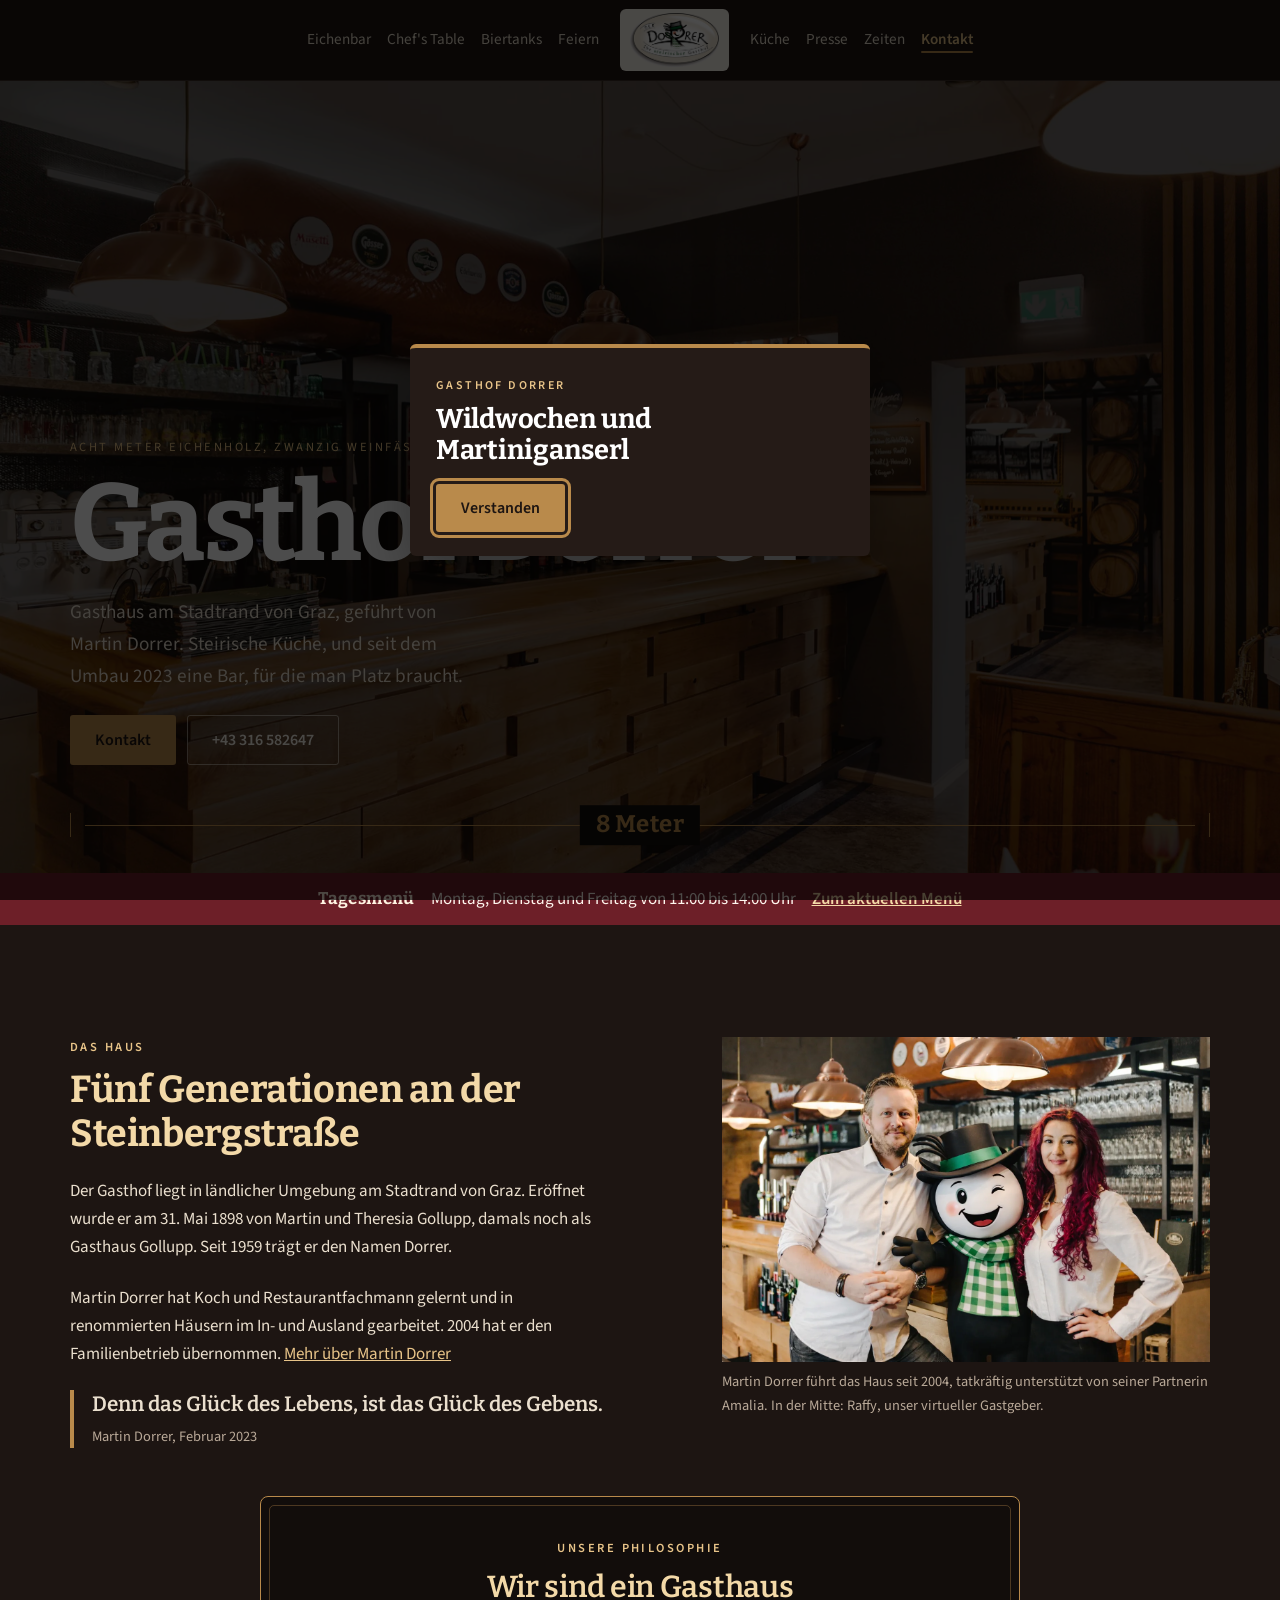
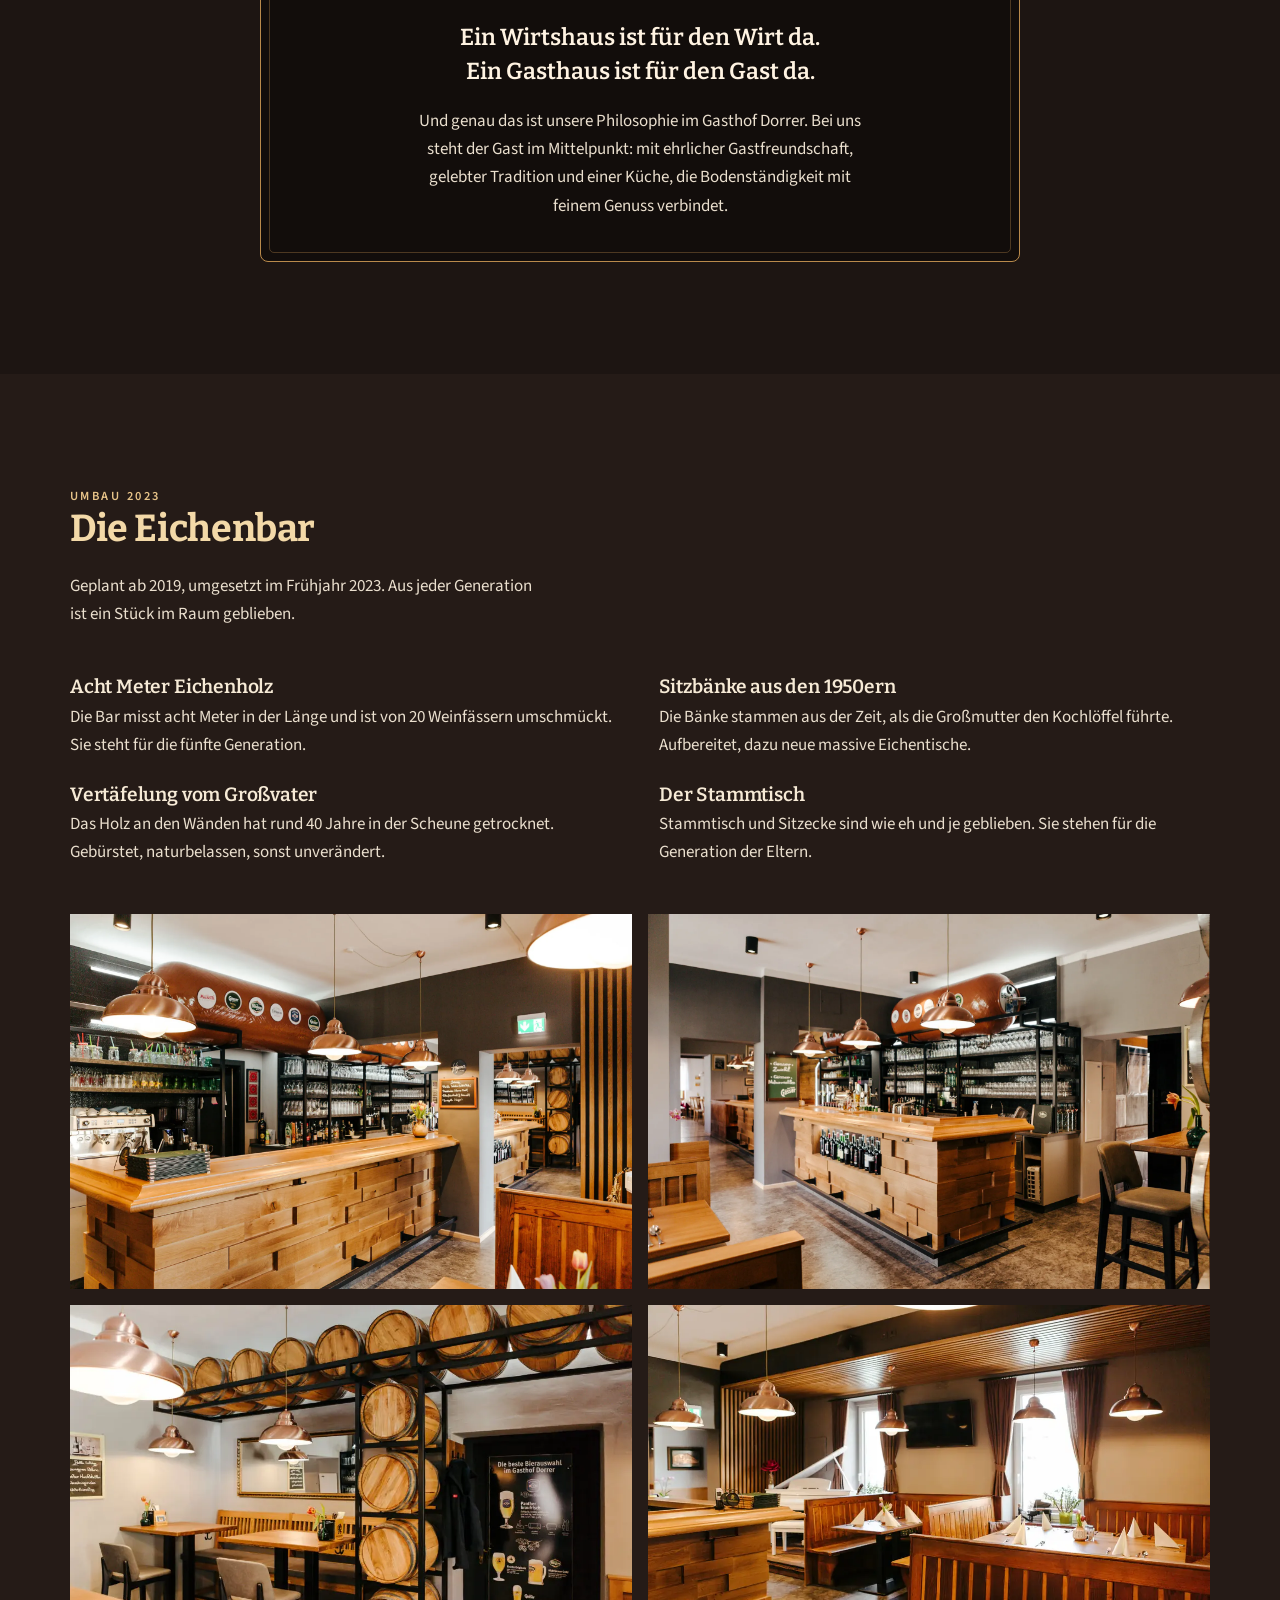
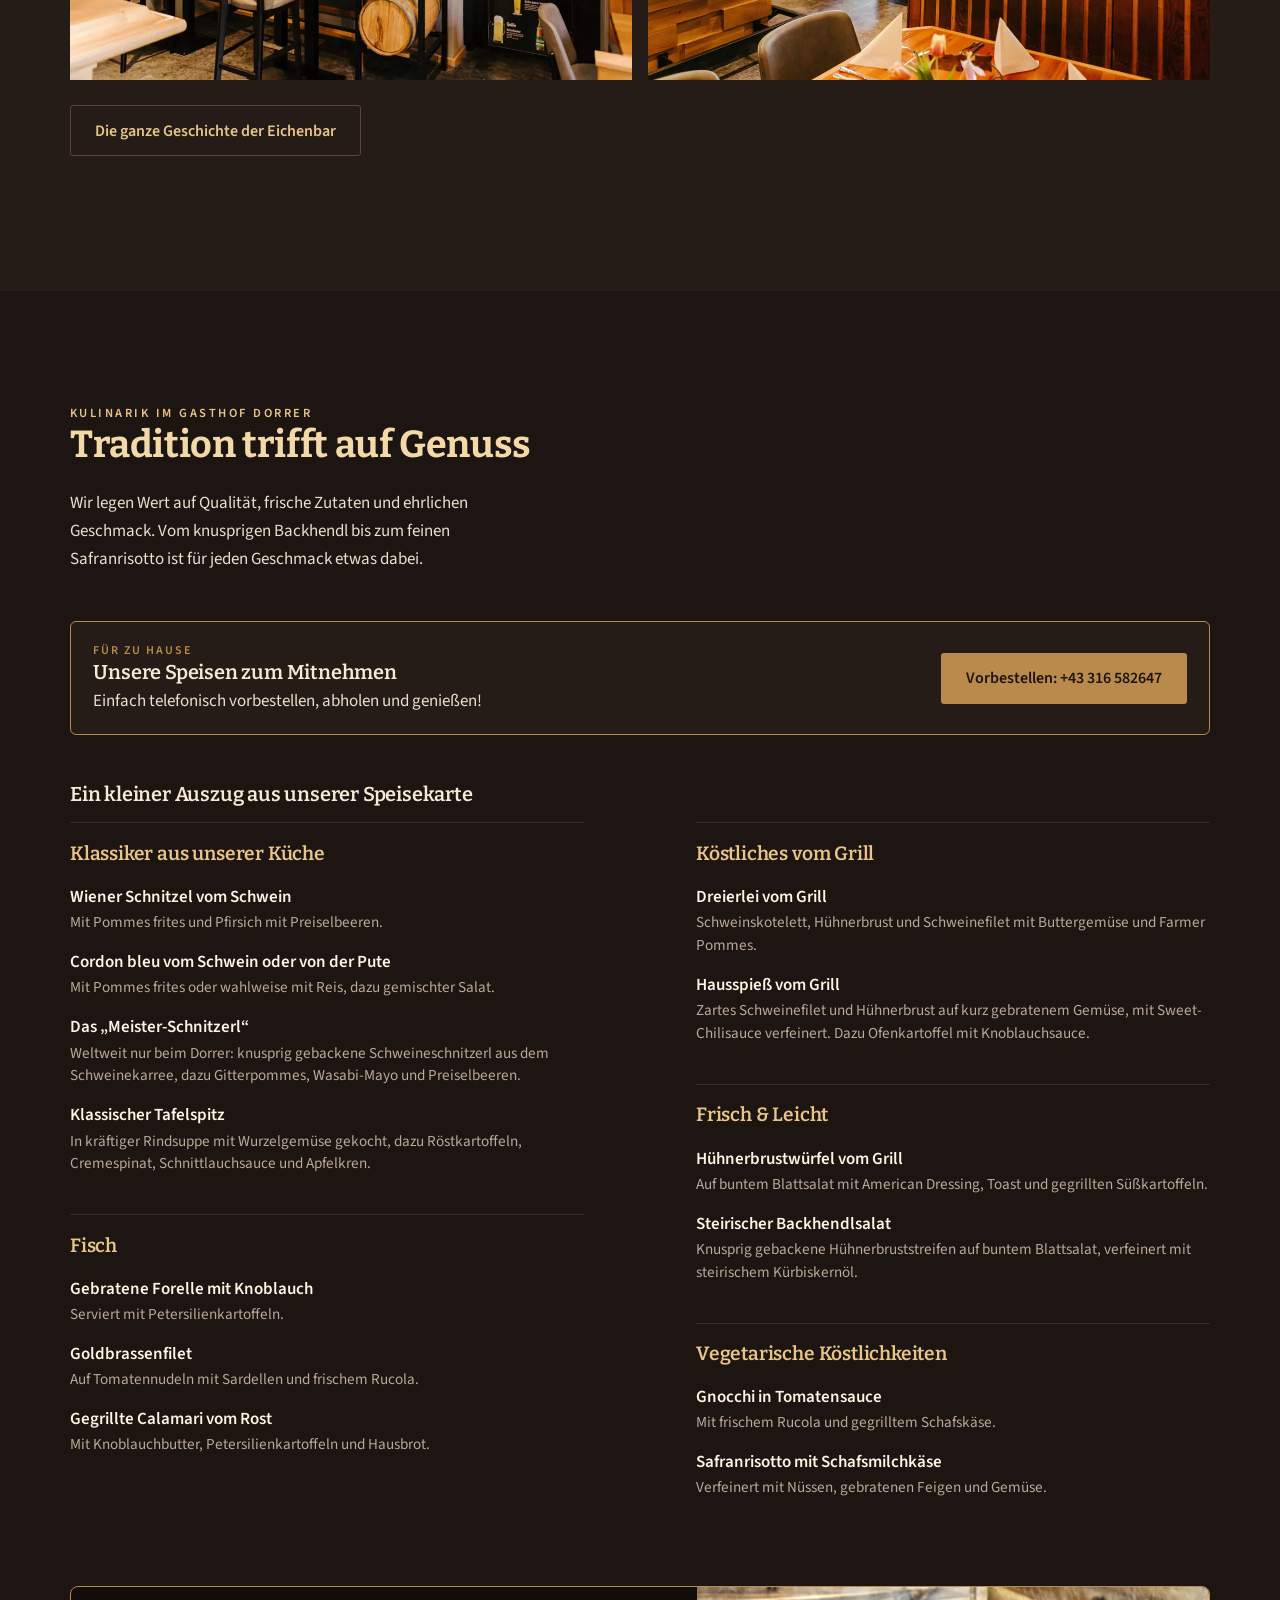
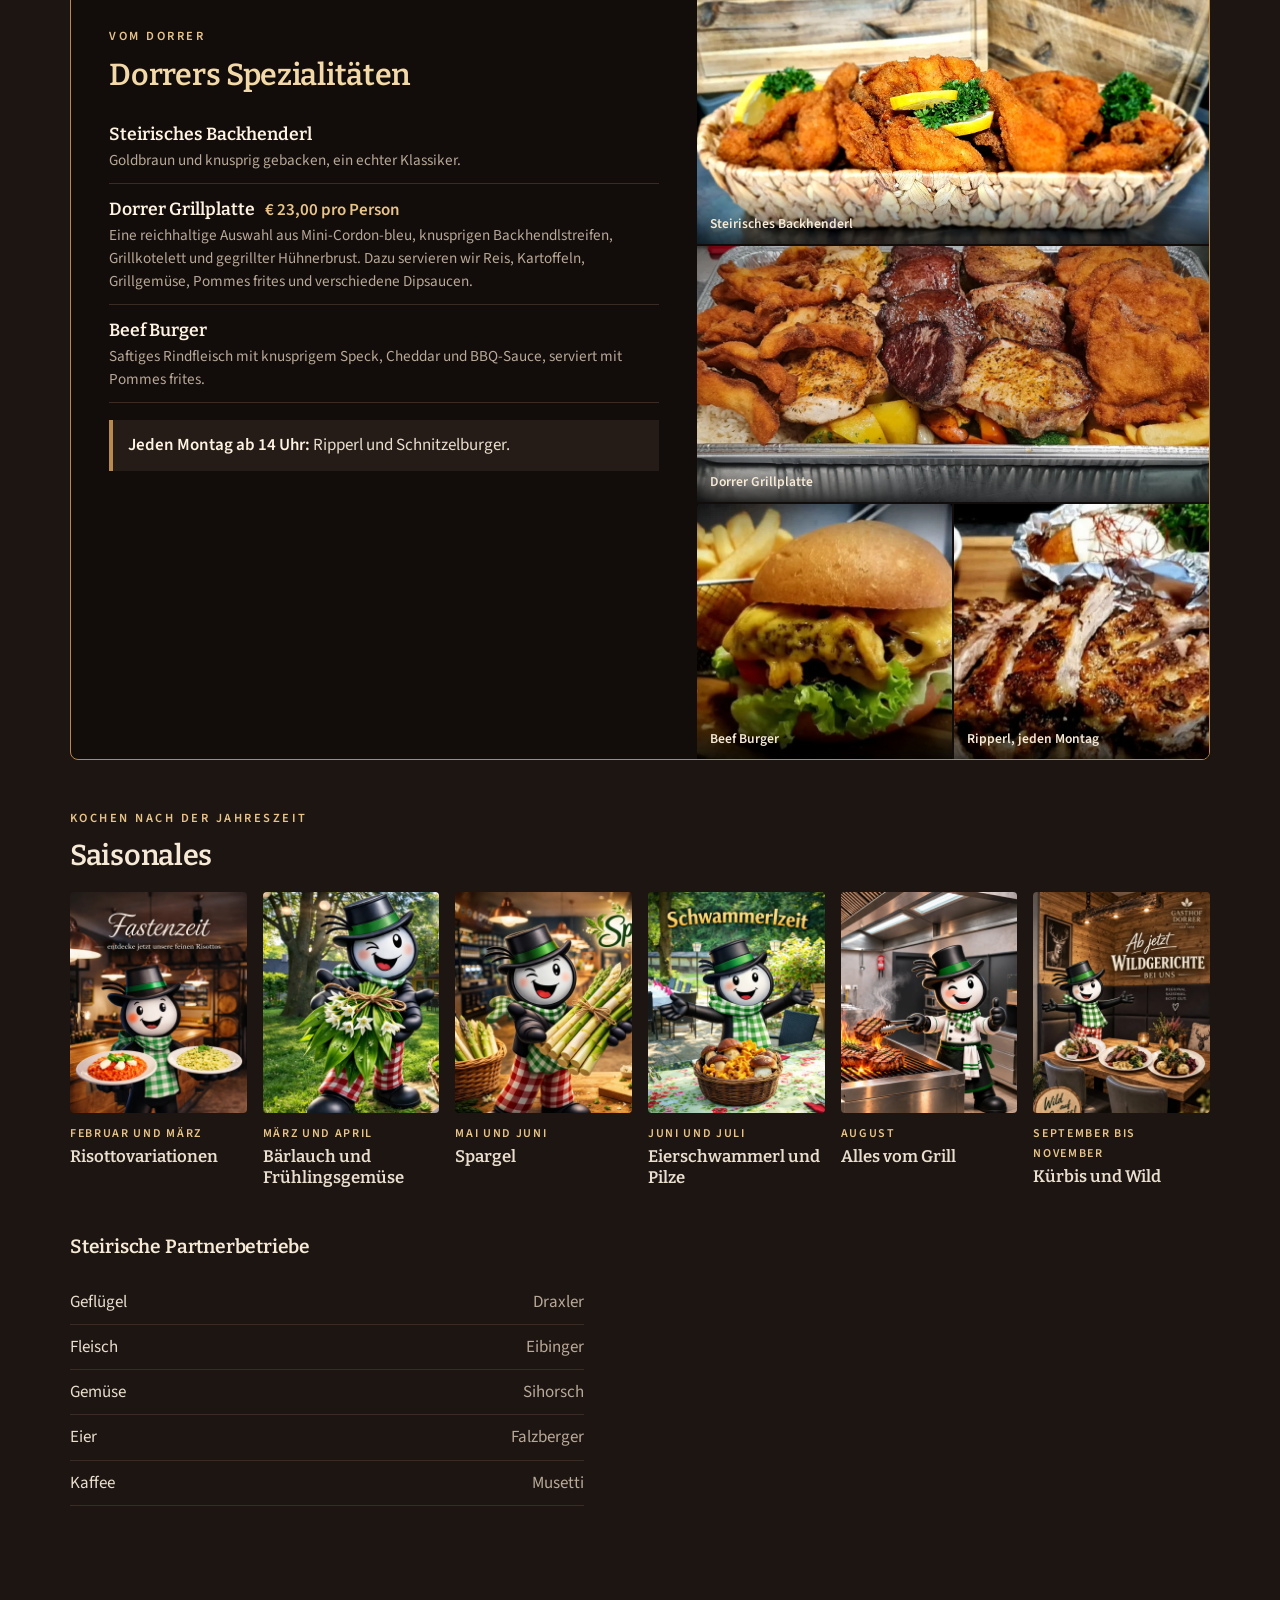
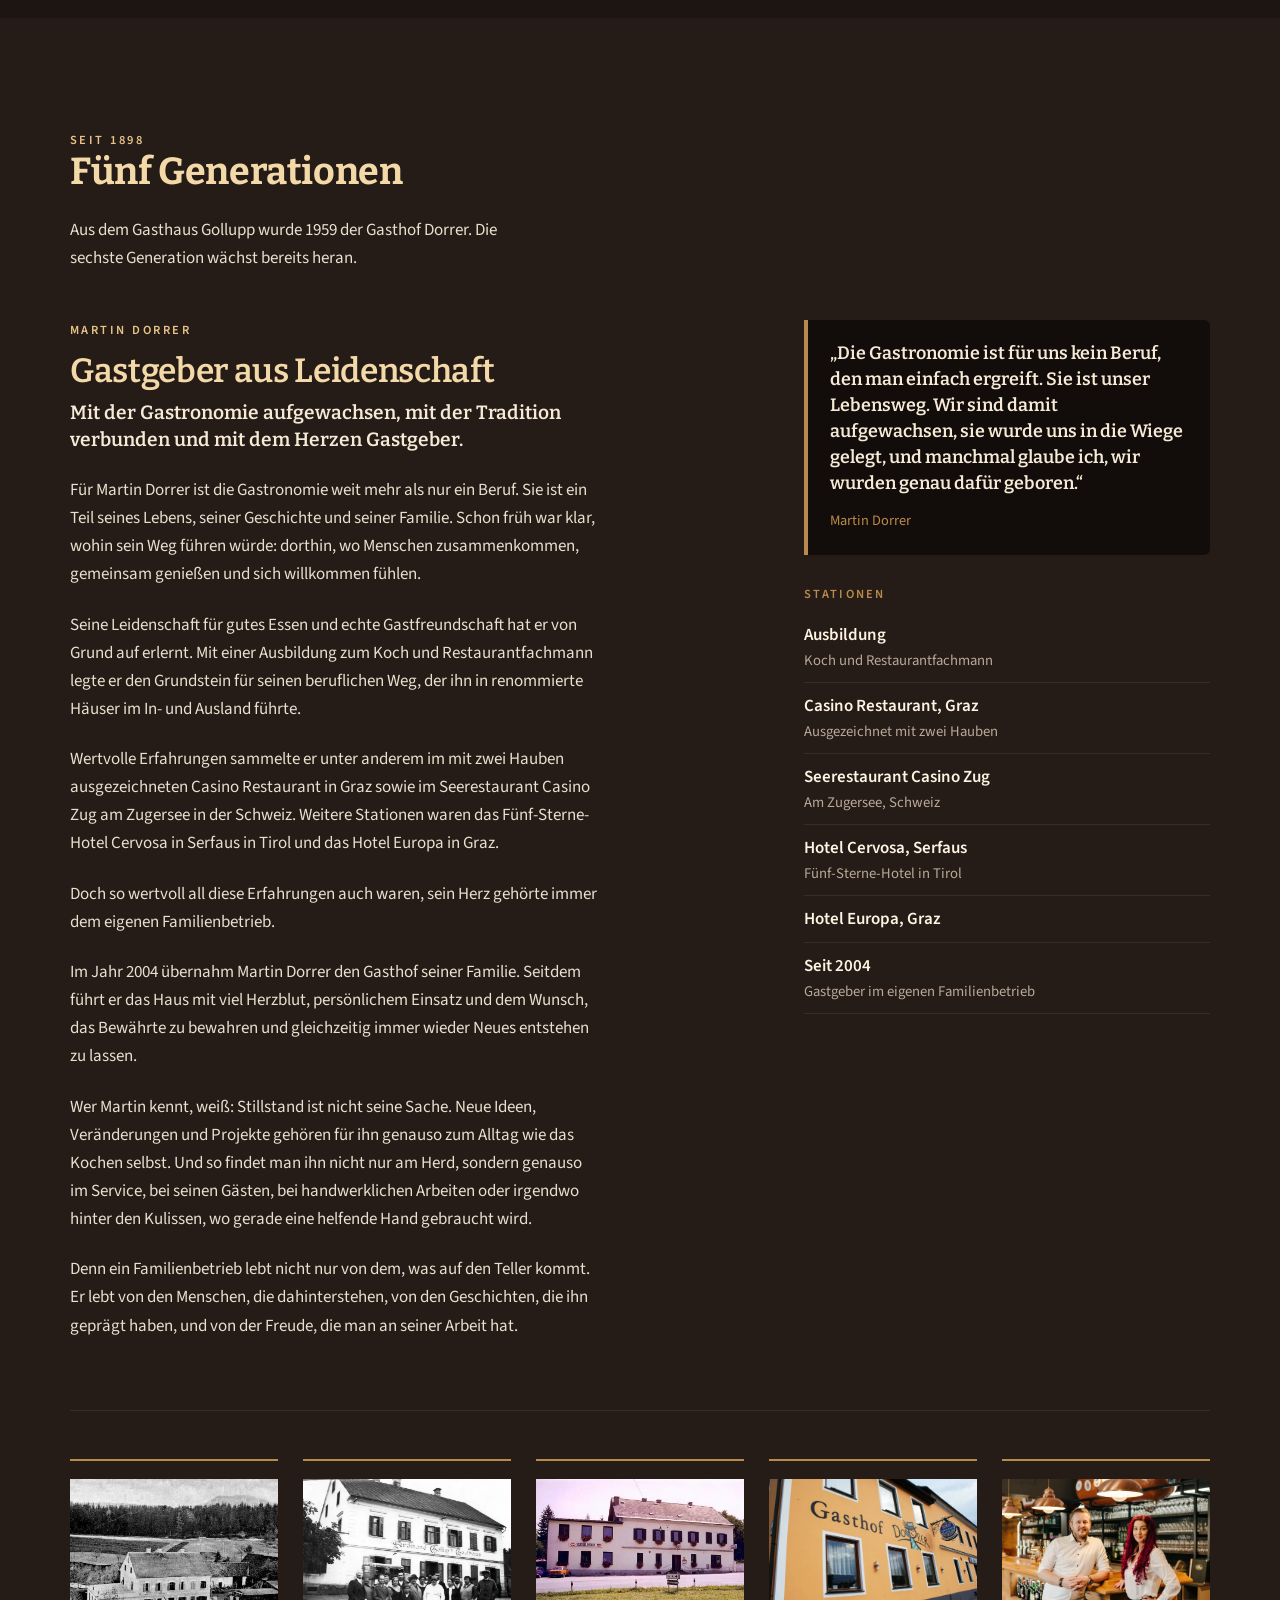
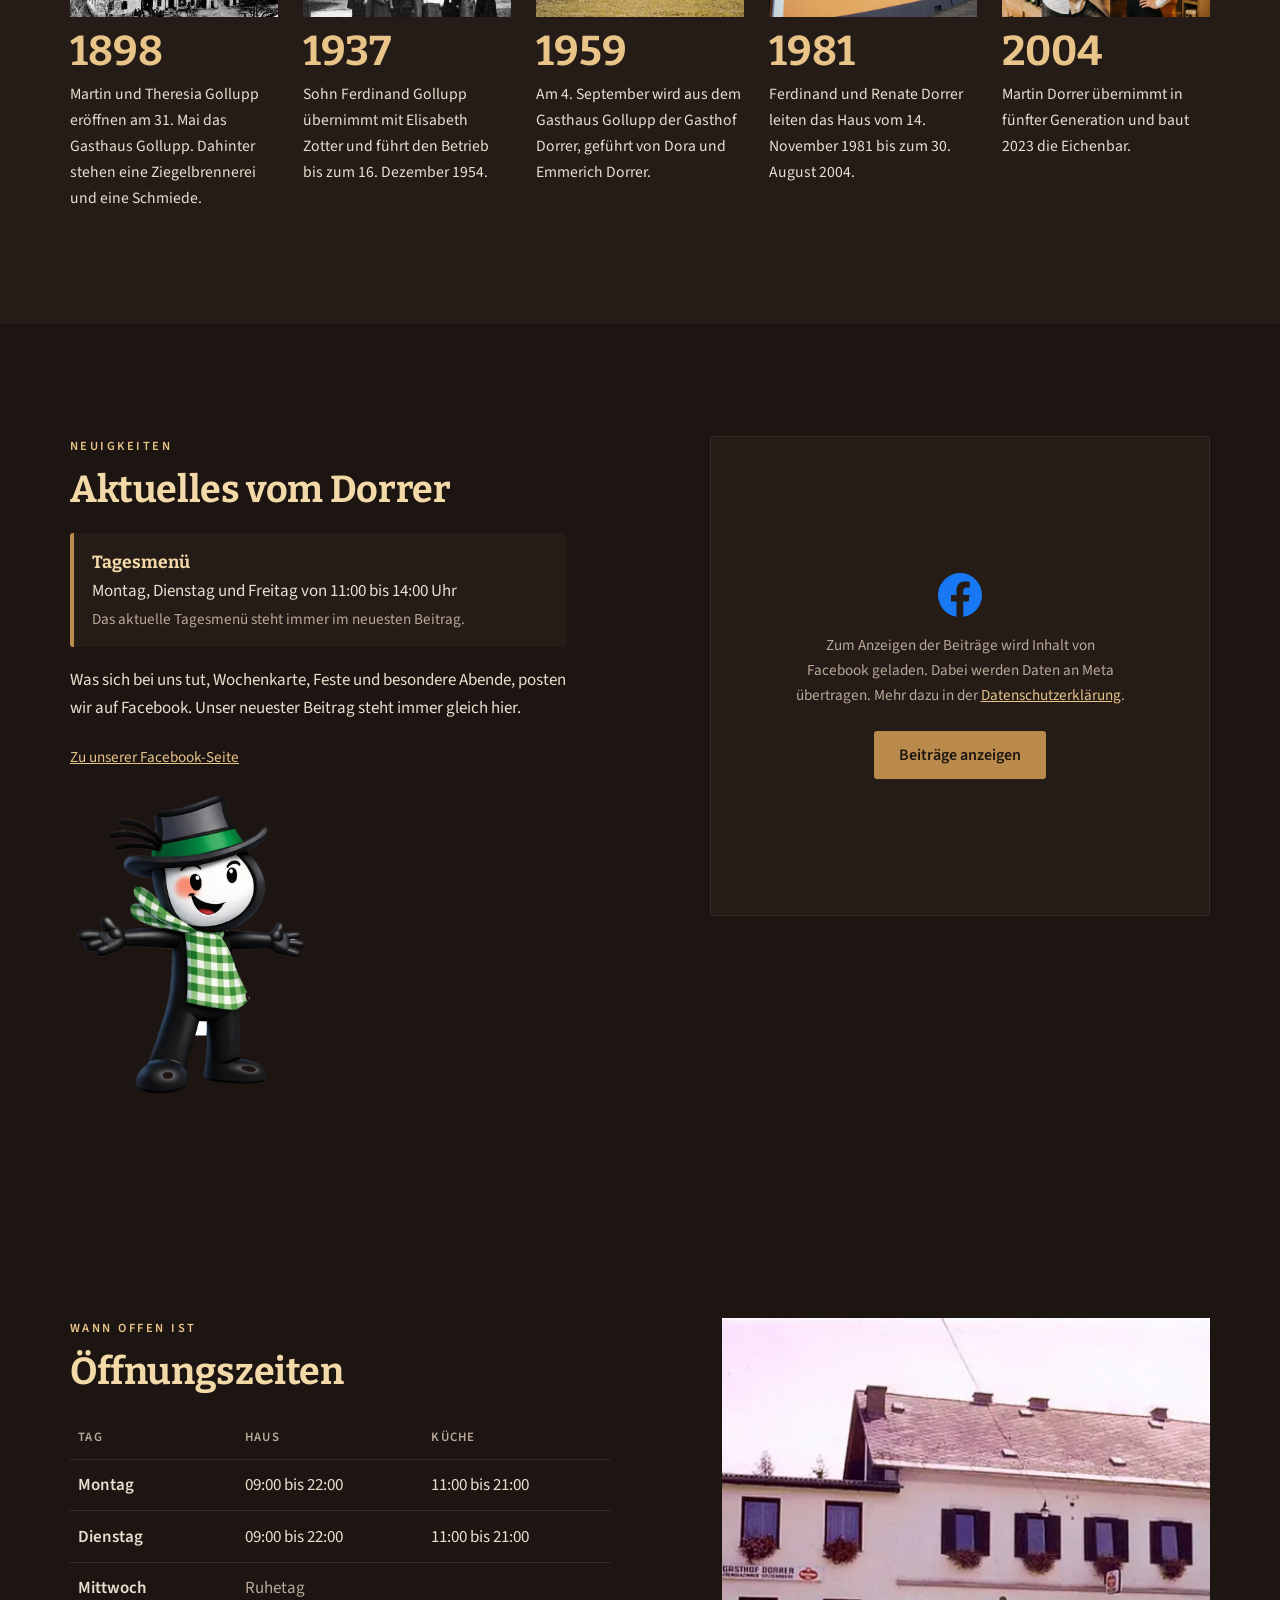
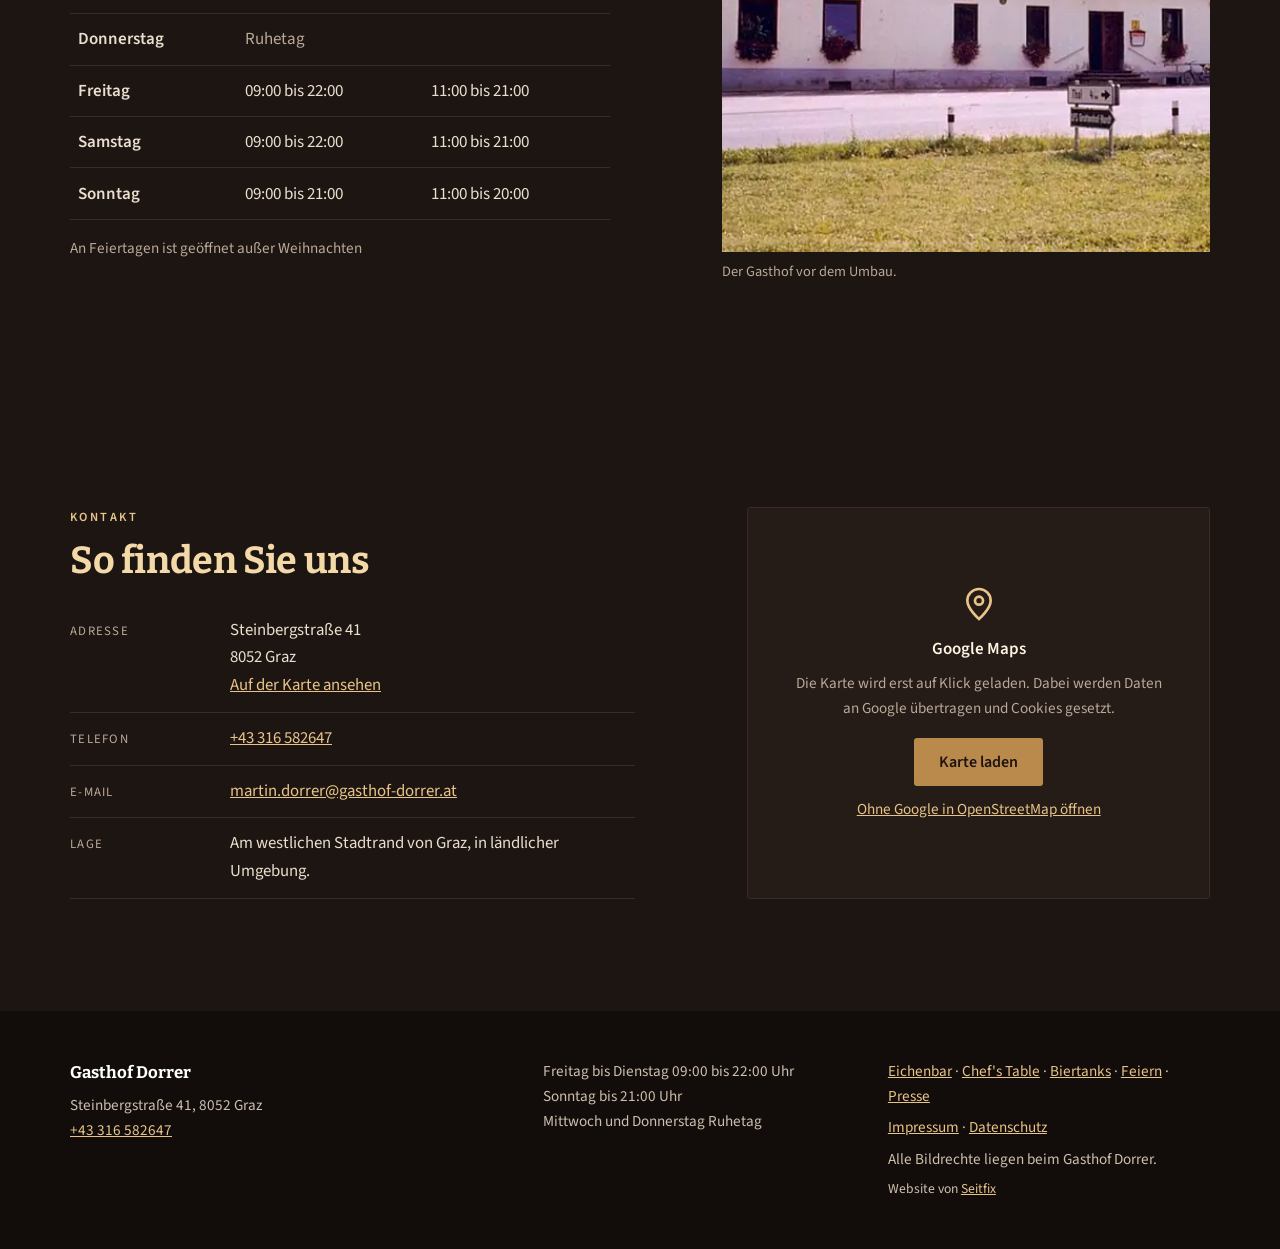
<file: index.html>
<!DOCTYPE html>
<html lang="de-AT">
<head>
<meta charset="utf-8">
  <!-- Demoseite. Darf nicht in Suchmaschinen landen, sonst konkurriert sie mit der
       echten Seite des Betriebs. Beim Livegang des Kunden diese Zeile entfernen. -->
  <meta name="robots" content="noindex, nofollow, noarchive">
<meta name="viewport" content="width=device-width, initial-scale=1">
<title>Gasthof Dorrer | Steirisches Gasthaus mit Eichenbar in Graz</title>
<meta name="description" content="Gasthof Dorrer in der Steinbergstraße 41, 8052 Graz. Seit 1898 in Familienhand, steirische Küche, acht Meter lange Eichenbar. Freitag bis Dienstag geöffnet.">
<meta name="theme-color" content="#6d1f28">
<meta property="og:type" content="website">
<meta property="og:locale" content="de_AT">
<meta property="og:title" content="Gasthof Dorrer | Steirisches Gasthaus mit Eichenbar in Graz">
<meta property="og:description" content="Seit 1898 in Familienhand, fünfte Generation. Steirische Küche, Backhendl am Wochenende, acht Meter lange Eichenbar mit 20 Weinfässern.">
<meta property="og:image" content="assets/img/eichenbar.webp">
<meta property="og:site_name" content="Gasthof Dorrer">
<link rel="icon" href="data:image/svg+xml,%3Csvg xmlns='http://www.w3.org/2000/svg' viewBox='0 0 32 32'%3E%3Crect width='32' height='32' rx='4' fill='%236d1f28'/%3E%3Ctext x='16' y='23' font-family='Georgia,serif' font-size='19' font-weight='700' fill='%23f6f1e8' text-anchor='middle'%3ED%3C/text%3E%3C/svg%3E">
<style>
/* Schriften liegen lokal in assets/fonts, kein Aufruf an einen fremden Server. */
@font-face{font-family:'Bitter';font-style:normal;font-weight:600;font-display:swap;src:url('assets/fonts/bitter-600.woff2') format('woff2')}
@font-face{font-family:'Bitter';font-style:normal;font-weight:700;font-display:swap;src:url('assets/fonts/bitter-700.woff2') format('woff2')}
@font-face{font-family:'Source Sans 3';font-style:normal;font-weight:400;font-display:swap;src:url('assets/fonts/source-sans-3-400.woff2') format('woff2')}
@font-face{font-family:'Source Sans 3';font-style:normal;font-weight:600;font-display:swap;src:url('assets/fonts/source-sans-3-600.woff2') format('woff2')}

/* Alle Farben, Abstände und Schriften an einer Stelle. */
:root{
  --farbe-primaer:#6d1f28;
  --farbe-akzent:#b98a4b;
  --farbe-text:#241a17;
  --farbe-flaeche:#f6f1e8;
  --farbe-flaeche-2:#ede4d3;
  --farbe-dunkel:#2e211c;
  --farbe-linie:#d8ccb6;
  --farbe-gedaempft:#5d4c44;
  --abstand-s:.6rem;
  --abstand-m:1.4rem;
  --abstand-l:3rem;
  --abstand-xl:5.5rem;
  --schrift-titel:'Bitter',Georgia,'Times New Roman',serif;
  --schrift-text:'Source Sans 3',-apple-system,BlinkMacSystemFont,'Segoe UI',Helvetica,Arial,sans-serif;
  /* Der eine typografische Höhepunkt der Seite. */
  --schrift-riesig:clamp(2.9rem,8.5vw,8rem);
  --breite:1180px;
}

*,*::before,*::after{box-sizing:border-box}
html{-webkit-text-size-adjust:100%;scroll-behavior:smooth}
@media (prefers-reduced-motion:reduce){html{scroll-behavior:auto}}
section[id]{scroll-margin-top:5.5rem}
body{
  margin:0;
  background:var(--farbe-flaeche);
  color:var(--farbe-text);
  font-family:var(--schrift-text);
  font-size:1.0625rem;
  line-height:1.65;
  /* clip statt hidden, sonst wird body zum Scrollcontainer und position:sticky bricht */
  overflow-x:clip;
}
img{max-width:100%;height:auto;display:block}
h1,h2,h3{font-family:var(--schrift-titel);font-weight:700;line-height:1.15;margin:0 0 var(--abstand-m);letter-spacing:-.01em}
h1{font-size:var(--schrift-riesig);line-height:.95;letter-spacing:-.025em}
h2{font-size:clamp(1.6rem,4vw,2.35rem)}
h3{font-size:1.2rem;font-weight:600}
p{margin:0 0 var(--abstand-m)}
a{color:var(--farbe-primaer)}
:focus-visible{outline:3px solid var(--farbe-primaer);outline-offset:3px;border-radius:2px}
.rand{width:100%;max-width:var(--breite);margin:0 auto;padding:0 1.25rem}
.augenmass{max-width:62ch}
.klein{font-size:.95rem;color:var(--farbe-gedaempft)}
.nurlesbar{position:absolute;width:1px;height:1px;overflow:hidden;clip:rect(0 0 0 0);white-space:nowrap}

/* Kopf: Logo mittig, Links links und rechts; bleibt beim Scrollen gleich */
.kopf{border-bottom:1px solid var(--farbe-linie);background:var(--farbe-flaeche)}
.kopf-innen{display:flex;flex-wrap:wrap;align-items:center;justify-content:center;gap:.3rem 1rem;padding-top:.55rem;padding-bottom:.55rem}
.wortmarke{order:0;flex:0 0 100%;display:flex;justify-content:center;line-height:0;text-decoration:none}
.wortmarke img{height:50px;width:auto;display:block}
.hauptnav{display:flex}
.nav-a{order:1}
.nav-b{order:2}
.hauptnav ul{list-style:none;display:flex;flex-wrap:wrap;justify-content:center;align-items:center;gap:.2rem 1.1rem;margin:0;padding:0}
.hauptnav a{position:relative;display:inline-flex;align-items:center;min-height:44px;font-size:.95rem;text-decoration:none;color:var(--farbe-text);white-space:nowrap;transition:color .15s ease}
.hauptnav a::after{content:'';position:absolute;left:0;right:0;top:50%;margin-top:.72em;height:2px;background:var(--farbe-akzent);border-radius:2px;transform:scaleX(0);transform-origin:left;transition:transform .22s ease}
.hauptnav a:hover,.hauptnav a:focus-visible{color:var(--farbe-primaer)}
.hauptnav a:hover::after,.hauptnav a:focus-visible::after,.hauptnav a.aktiv::after{transform:scaleX(1)}
.hauptnav a.aktiv{color:var(--farbe-primaer);font-weight:600}
.kopf .tel-knopf{display:none}

@media (min-width:860px){
  .kopf{position:sticky;top:0;z-index:50}
  .kopf-innen{flex-wrap:nowrap;justify-content:center;gap:1.6rem;padding-top:.55rem;padding-bottom:.55rem}
  .nav-a{order:0;flex:0 0 auto;justify-content:flex-end}
  .nav-a ul{flex-wrap:nowrap}
  .wortmarke{order:0;flex:0 0 auto}
  .wortmarke img{height:62px}
  .nav-b{order:0;flex:0 0 auto;justify-content:flex-start}
  .nav-b ul{flex-wrap:nowrap}
}

/* Knöpfe */
.knopf{
  display:inline-flex;align-items:center;justify-content:center;
  min-height:48px;padding:.7rem 1.5rem;border-radius:3px;border:1px solid transparent;
  font-family:var(--schrift-text);font-size:1rem;font-weight:600;
  text-decoration:none;cursor:pointer;
}
.knopf-voll{background:var(--farbe-primaer);color:#fff8f0}
.knopf-voll:hover{background:#571820}
.knopf-linie{background:transparent;color:var(--farbe-primaer);border-color:var(--farbe-linie)}
.knopf-linie:hover{border-color:var(--farbe-primaer)}

/* Hero */
.hero{border-bottom:1px solid var(--farbe-linie)}
.hero-raster{display:grid;gap:0}
.hero-text{padding:var(--abstand-l) 1.25rem}
.hero-text .augenmass{max-width:34ch}
.hero-vor{
  font-size:.78rem;letter-spacing:.2em;text-transform:uppercase;
  color:var(--farbe-gedaempft);margin:0 0 .9rem;
}
.hero p.leit{font-size:1.15rem;max-width:36ch}
.hero-bild img{width:100%;height:100%;object-fit:cover;min-height:280px}

.hero-knoepfe{display:flex;flex-wrap:wrap;gap:.7rem}

/* Sektionen */
section{padding:var(--abstand-xl) 0}
.sektion-kopf{margin-bottom:var(--abstand-l)}
.sektion-kopf p{max-width:58ch;margin-bottom:0}
.marke{
  font-size:.78rem;letter-spacing:.2em;text-transform:uppercase;
  color:var(--farbe-primaer);margin:0 0 .7rem;font-weight:600;
}
.dunkel{background:var(--farbe-dunkel);color:#f0e7d9}
.dunkel h2,.dunkel h3{color:#fff}
.dunkel .marke{color:var(--farbe-akzent)}
.dunkel a{color:var(--farbe-akzent)}
.dunkel :focus-visible{outline-color:var(--farbe-akzent)}
.gedeckt{background:var(--farbe-flaeche-2)}

/* Vorstellung */
.zweispalt{display:grid;gap:var(--abstand-l);align-items:start}
figure{margin:0}
figcaption{font-size:.9rem;color:var(--farbe-gedaempft);padding-top:.5rem}
.zitat{
  font-family:var(--schrift-titel);font-weight:600;font-size:1.3rem;line-height:1.4;
  border-left:4px solid var(--farbe-akzent);padding-left:1.1rem;margin:var(--abstand-m) 0 0;
}
.zitat cite{display:block;font-family:var(--schrift-text);font-weight:400;font-size:.9rem;font-style:normal;color:var(--farbe-gedaempft);margin-top:.5rem}

/* Eichenbar */
.merkmale{list-style:none;margin:var(--abstand-m) 0 0;padding:0;display:grid;gap:1.4rem}
.merkmale h3{margin-bottom:.25rem}
.merkmale p{margin:0}
.bilderpaar{display:grid;gap:1rem;margin-top:var(--abstand-l)}

/* Küche */
.karte-gruppe{border-top:1px solid var(--farbe-linie);padding-top:1.2rem;margin-bottom:2rem}
.karte-gruppe h3{color:var(--farbe-primaer);margin-bottom:.7rem}
.karte-gruppe ul{list-style:none;margin:0;padding:0}
.karte-gruppe li{padding:.35rem 0}
.speisen-raster{display:grid;gap:2rem}
.teller{display:grid;gap:.8rem;grid-template-columns:repeat(2,1fr);margin-top:var(--abstand-l)}
.teller figcaption{padding-top:.4rem;font-size:.85rem}
.listen-paar{display:grid;gap:var(--abstand-l);margin-top:var(--abstand-l)}
.sachliste{list-style:none;margin:0;padding:0}
.sachliste li{display:flex;justify-content:space-between;gap:1rem;padding:.5rem 0;border-bottom:1px solid var(--farbe-linie)}
.sachliste li span:last-child{text-align:right;color:var(--farbe-gedaempft)}

  content:'';position:absolute;left:-7px;top:.55rem;
  width:12px;height:12px;border-radius:50%;background:var(--farbe-akzent);
}
.zeitleiste li:last-child{padding-bottom:0}
.jahr{font-family:var(--schrift-titel);font-weight:700;font-size:1.5rem;color:var(--farbe-primaer);display:block;line-height:1.1;margin-bottom:.35rem}
.zeitleiste p{margin:0}

/* Öffnungszeiten */
.zeittabelle{width:100%;border-collapse:collapse;text-align:left}
.zeittabelle caption{text-align:left;padding-bottom:.8rem;color:var(--farbe-gedaempft);font-size:.95rem}
.zeittabelle th,.zeittabelle td{padding:.7rem .5rem;border-bottom:1px solid var(--farbe-linie);vertical-align:top}
.zeittabelle thead th{font-size:.8rem;letter-spacing:.1em;text-transform:uppercase;color:var(--farbe-gedaempft);font-weight:600}
.zeittabelle th[scope=row]{font-weight:600;white-space:nowrap}
.ruhe{color:var(--farbe-gedaempft)}

/* Formular */
.formular{display:grid;gap:1.1rem}
.feld{display:flex;flex-direction:column}
.feld label{font-weight:600;font-size:.95rem;margin-bottom:.3rem}
.feld input,.feld select,.feld textarea{
  font-family:var(--schrift-text);font-size:1rem;color:var(--farbe-text);
  background:#fff;border:1px solid var(--farbe-linie);border-radius:3px;
  padding:.65rem .7rem;min-height:48px;width:100%;
}
.feld textarea{min-height:96px;resize:vertical}
.feld input:focus-visible,.feld select:focus-visible,.feld textarea:focus-visible{border-color:var(--farbe-primaer)}
.fehler{color:#8c1f14;font-size:.9rem;min-height:0;margin-top:.3rem}
.feld.ungueltig input,.feld.ungueltig select{border-color:#8c1f14}
.formular-fuss{margin-top:.4rem}
.bestaetigung{
  border:1px solid var(--farbe-akzent);background:#fff;
  padding:1rem 1.1rem;border-radius:3px;margin-top:1.2rem;
}
.bestaetigung[hidden]{display:none}

/* Reservierungs-Widget */
.res-karte{background:var(--farbe-dunkel);color:#f0e7d9;border-radius:14px;overflow:hidden;display:grid;gap:0}
.res-info{padding:clamp(1.6rem,3vw,2.6rem)}
.res-info h2{color:#fff;margin-bottom:.6rem}
.res-info h2 em{color:var(--farbe-akzent);font-style:italic}
.res-info .marke{color:var(--farbe-akzent)}
.res-info>p{color:rgba(240,231,217,.82);max-width:36ch}
.res-schritte{list-style:none;margin:1.5rem 0 0;padding:0;display:grid;gap:1rem}
.res-schritte li{display:flex;align-items:center;gap:.9rem;color:#f0e7d9;font-size:1.02rem}
.res-schritte li span{flex:none;width:2rem;height:2rem;border-radius:50%;border:1px solid rgba(255,255,255,.32);display:flex;align-items:center;justify-content:center;font-weight:600;font-size:.9rem;color:var(--farbe-akzent)}
.res-tel{margin:1.6rem 0 0;color:rgba(240,231,217,.8)}
.res-tel a{color:#fff;font-weight:600;text-decoration:none}
.res-tel a:hover{text-decoration:underline}
.res-form{background:var(--farbe-flaeche);color:var(--farbe-text);padding:clamp(1.5rem,3vw,2.3rem)}
.res-grid{display:grid;gap:1rem}
.res-form .feld{display:flex;flex-direction:column;min-width:0}
.res-form label{font-weight:600;font-size:.92rem;margin-bottom:.3rem}
.res-form input,.res-form select,.res-form textarea{font-family:var(--schrift-text);font-size:1rem;color:var(--farbe-text);background:#fff;border:1px solid var(--farbe-linie);border-radius:8px;padding:.6rem .7rem;min-height:46px;width:100%}
.res-form textarea{min-height:80px;resize:vertical}
.res-form input:focus-visible,.res-form select:focus-visible,.res-form textarea:focus-visible{border-color:var(--farbe-primaer);outline:none}
.res-form .feld.ungueltig input,.res-form .feld.ungueltig select{border-color:#c0392b;box-shadow:0 0 0 1px #c0392b}
.res-form .fehler{color:#8c1f14;font-size:.88rem;margin:.25rem 0 0}
.res-zustimmung{display:flex;gap:.6rem;align-items:flex-start;margin:1.1rem 0 0;font-size:.9rem;color:var(--farbe-gedaempft);cursor:pointer}
.res-zustimmung input{margin-top:.15rem;flex:none;width:1.1rem;height:1.1rem;accent-color:var(--farbe-primaer)}
.res-zustimmung.ungueltig{color:#8c1f14}
.res-absenden{width:100%;margin-top:1.1rem;border-radius:8px}
@media (min-width:520px){.res-grid{grid-template-columns:1fr 1fr;gap:1rem 1.2rem}.res-grid .feld-breit{grid-column:1 / -1}}
@media (min-width:860px){.res-karte{grid-template-columns:.92fr 1.08fr}}

/* Kontakt */
address{font-style:normal}
.kontakt-raster{display:grid;gap:var(--abstand-l)}
.kontakt-raster a{color:var(--farbe-primaer)}
.karte{position:relative;border:1px solid var(--farbe-linie);border-radius:3px;overflow:hidden;min-height:22rem;background:var(--farbe-flaeche-2)}
.karte iframe{width:100%;height:100%;min-height:22rem;border:0;display:block}
.karte-cover{position:absolute;inset:0;display:flex;align-items:center;justify-content:center;text-align:center;padding:1.5rem;background:var(--farbe-flaeche-2)}
.karte-cover-inner{max-width:24rem}
.karte-cover svg{width:40px;height:40px;color:var(--farbe-primaer);margin:0 auto .7rem;display:block}
.karte-cover p{margin:0 0 .5rem}
.karte-cover .knopf{margin:.5rem 0}
.datenzeile{display:grid;gap:.15rem;padding:.75rem 0;border-bottom:1px solid var(--farbe-linie)}
.datenzeile dt{font-size:.8rem;letter-spacing:.1em;text-transform:uppercase;color:var(--farbe-gedaempft)}
.datenzeile dd{margin:0;font-size:1.05rem}

/* Fuß */
.fuss{background:var(--farbe-dunkel);color:#cdbfae;padding:var(--abstand-l) 0;font-size:.95rem}
.fuss a{color:#e8c489}
.fuss-raster{display:grid;gap:var(--abstand-m)}
.fuss strong{color:#fff;font-family:var(--schrift-titel);font-size:1.05rem}

/* Mobile Aktionsleiste */
.mobilleiste{
  position:fixed;left:0;right:0;bottom:0;z-index:70;
  display:grid;grid-template-columns:1fr 1fr;
  background:var(--farbe-flaeche);border-top:1px solid var(--farbe-linie);
}
.mobilleiste a{
  display:flex;align-items:center;justify-content:center;
  min-height:56px;font-weight:600;font-size:1rem;text-decoration:none;
}
.mobilleiste a:first-child{color:var(--farbe-primaer)}
.mobilleiste a:last-child{background:var(--farbe-primaer);color:#fff8f0}
body{padding-bottom:56px}

@media (min-width:640px){
  .teller{grid-template-columns:repeat(4,1fr)}
  .bilderpaar{grid-template-columns:1fr 1fr}
  .merkmale{grid-template-columns:1fr 1fr;gap:1.6rem 2.4rem}
  .datenzeile{grid-template-columns:9rem 1fr;gap:1rem;align-items:baseline}
  .datenzeile dt{padding-top:.2rem}
}
@media (min-width:900px){
  body{padding-bottom:0}
  .mobilleiste{display:none}
  .kopf{position:sticky;top:0;z-index:50}
  .hero-text{padding-top:var(--abstand-xl)}
  .zweispalt{grid-template-columns:1.05fr .95fr;gap:var(--abstand-xl)}
  .speisen-raster{grid-template-columns:1fr 1fr;gap:0 var(--abstand-xl)}
  .listen-paar{grid-template-columns:1fr 1fr;gap:var(--abstand-xl)}
  .kontakt-raster{grid-template-columns:1.1fr .9fr;gap:var(--abstand-xl)}
  .formular{grid-template-columns:1fr 1fr;gap:1.1rem 1.4rem}
  .feld-breit{grid-column:1 / -1}
  .res-raster{grid-template-columns:1.45fr .55fr}
  /* Bilder, die neben einer langen Textspalte stehen, füllen deren Höhe aus. */
  .fuellbild{height:100%;display:flex;flex-direction:column}
  .fuellbild img{height:100%;object-fit:cover;min-height:22rem}
  .fuss-raster{grid-template-columns:1.4fr 1fr 1fr}
}
@media (min-width:1200px){
  :root{--abstand-xl:7rem}
}

/* Signature eins: die Bar randlos, mit der Maßangabe als Bemaßungslinie */
.hero{position:relative;background:var(--farbe-dunkel);color:#f6f1e8;padding:0;
      min-height:88vh;display:flex;align-items:flex-end;border-bottom:0}
.hero-bild{position:absolute;inset:0;margin:0}
.hero-bild img{width:100%;height:100%;object-fit:cover;min-height:0}
.hero-bild::after{content:'';position:absolute;inset:0;background:rgba(20,12,10,.6)}
.hero-text{position:relative;z-index:1;width:100%;padding:var(--abstand-l) 0 0;display:block}
.hero-text .augenmass,.hero p.leit{max-width:40ch}
.hero .hero-vor{color:#e8c489}
.hero h1{color:#fff}
.hero p.leit{color:#e6dccd;font-size:1.2rem}
.knopf-hell{background:transparent;color:#f6f1e8;border-color:rgba(246,241,232,.5)}
.knopf-hell:hover{border-color:#f6f1e8}
.bemassung{
  position:relative;z-index:1;margin:var(--abstand-l) 0 0;padding:0 0 2.2rem;
  display:grid;grid-template-columns:auto 1fr auto;align-items:center;gap:.9rem;
  color:#e6dccd;
}
.bemassung::before,.bemassung::after{content:'';width:1px;height:1.5rem;background:var(--farbe-akzent)}
.bemassung .linie{height:1px;background:var(--farbe-akzent);position:relative}
.bemassung .mass{
  position:absolute;left:50%;top:50%;transform:translate(-50%,-50%);
  background:var(--farbe-dunkel);padding:0 1rem;white-space:nowrap;
  font-family:var(--schrift-titel);font-weight:700;font-size:clamp(1rem,2.2vw,1.5rem);
  color:var(--farbe-akzent);letter-spacing:.02em;
}

/* Signature zwei: fünf Generationen als waagrechte Zeitleiste */
.generationen{list-style:none;margin:0;padding:0;display:grid;gap:var(--abstand-l)}
.generationen li{border-top:2px solid var(--farbe-akzent);padding-top:1.1rem}
.generationen .jahr{display:block;font-family:var(--schrift-titel);font-weight:700;font-size:clamp(1.8rem,3.4vw,2.6rem);color:var(--farbe-primaer);line-height:1;margin-bottom:.6rem}
.generationen img{width:100%;aspect-ratio:3 / 2;object-fit:cover;margin-bottom:.9rem}
.generationen p{margin:0;font-size:.98rem}
@media (min-width:640px){.generationen{grid-template-columns:repeat(5,1fr);gap:1.6rem}}

/* ------------------------------------------------------------------
   Ausbau: Verkaufswerkzeug und Wow-Hebel
   ------------------------------------------------------------------ */
/* Randloses Band über die volle Fensterbreite */
.band{position:relative;overflow:hidden;background:#111;padding:0}
.band img{width:100%;height:74vh;min-height:20rem;object-fit:cover}
.band::after{content:'';position:absolute;inset:0;background:rgba(12,12,12,.55)}
.band-inhalt{position:absolute;inset:0;z-index:1;display:flex;align-items:flex-end}
.band-inhalt .rand{padding-bottom:3rem}
.band-inhalt p{color:#fff;font-family:var(--schrift-titel);font-size:clamp(1.4rem,3.4vw,2.6rem);line-height:1.25;max-width:20ch;margin:0}
.band-inhalt .marke{color:#fff}

/* Sammelkorrektur, zentral angehaengt. */

/* Handy-Feinschliff, zentral angehaengt. */
h1,h2,h3{overflow-wrap:break-word}
@media (max-width:639px){
  a[href^="tel:"]{display:inline-flex;align-items:center;min-height:44px}
  a[href^="mailto:"]{display:inline-flex;align-items:center;min-height:44px}
  .wortmarke span{font-size:.72rem}
  table td:last-child{white-space:normal}
}

/* Handy-Feinschliff, zweiter Durchgang. */
@media (max-width:639px){
  .preise td:last-child,.preise th:last-child{white-space:normal}
  a[href*="maps"],a[href*="openstreetmap"],a[href*="google.com/maps"]{display:inline-flex;align-items:center;min-height:44px}
}
.hero-foto>.rand,.hero>.rand{min-width:0;max-width:100%}
.hero-foto{min-width:0}

/* Sehr kleine Geraete unter 360 Pixel: Ueberschrift verkleinern, sonst laeuft
   ein langer Betriebsname ueber den Rand. */
@media (max-width:359px){
  h1{font-size:clamp(1.75rem,8.6vw,2.2rem)}
}

/* Handy-Feinschliff, dritter Durchgang: Tippziele und Mindestschriftgroesse. */
@media (max-width:639px){
  .bereiche a,.wege a,.kachel a{display:inline-flex;align-items:center;min-height:44px}
  .marke,.hero-vor,.ort,.vorzeile,.kicker,.klein{font-size:.75rem}
}

/* Handy-Feinschliff, vierter Durchgang.
   Die Navigation scrollt am Handy waagrecht. Zentriert wuerde sie links
   abgeschnitten und der erste Punkt waere nicht erreichbar. */

/* Aktuelles: Facebook mit Zwei-Klick-Lösung */
.fb-raster{display:grid;gap:2rem;align-items:start}
@media (min-width:860px){.fb-raster{grid-template-columns:1fr 500px;gap:3rem}}
.fb-box{background:#fff;border:1px solid var(--farbe-linie);border-radius:4px;min-height:480px;display:flex;align-items:center;justify-content:center;overflow:hidden}
.fb-box iframe{border:0;width:100%;max-width:500px;height:560px;display:block}
.maskottchen{width:min(230px,50%);height:auto;margin:1.6rem 0 0 .4rem}
@media (max-width:859px){.maskottchen{width:150px;margin-top:1rem}}
.fb-zustimmung{padding:2rem 1.6rem;text-align:center;max-width:24rem}
.fb-zustimmung svg{width:44px;height:44px;margin:0 auto 1rem;display:block;color:#1877f2}
.fb-zustimmung p{font-size:.95rem;color:var(--farbe-gedaempft)}

/* Inhalte aus dem Admin */
.karte-gruppe .preis{white-space:nowrap;font-weight:600;color:var(--farbe-primaer);margin-left:.4rem}
.urlaub-zeile{color:var(--farbe-primaer)}
.hinweis-popup{position:fixed;inset:0;z-index:100;display:flex;align-items:center;justify-content:center;padding:20px;background:rgba(36,26,23,.6)}
.hinweis-popup__karte{background:#f6f1e8;max-width:460px;width:100%;border-radius:6px;padding:28px 26px 24px;box-shadow:0 24px 60px rgba(0,0,0,.35);border-top:4px solid #b98a4b}
.hinweis-popup__marke{font-size:.75rem;letter-spacing:.2em;text-transform:uppercase;color:#6d1f28;font-weight:600;margin:0 0 .5rem}
.hinweis-popup__titel{font-family:'Bitter',Georgia,serif;font-weight:700;font-size:1.7rem;line-height:1.15;margin:0 0 .7rem;color:#241a17}
.hinweis-popup__text p{margin:0 0 .7rem}
.hinweis-popup__zu{margin-top:.4rem}

/* Saisonales */
.saison{margin-top:var(--abstand-l)}
.saison-titel{font-family:var(--schrift-titel);font-size:clamp(1.4rem,3vw,1.8rem);margin:0 0 1.2rem}
.saison-raster{list-style:none;margin:0;padding:0;display:grid;gap:1rem;grid-template-columns:repeat(2,1fr)}
@media (min-width:700px){.saison-raster{grid-template-columns:repeat(3,1fr)}}
@media (min-width:1100px){.saison-raster{grid-template-columns:repeat(6,1fr)}}
.saison-bild{aspect-ratio:4/5;border-radius:4px;overflow:hidden;background:var(--farbe-flaeche-2)}
.saison-bild img{width:100%;height:100%;object-fit:cover;transition:transform .4s ease}
.saison-karte:hover .saison-bild img{transform:scale(1.04)}
.saison-bild--figur{background:var(--saison-farbe);display:flex;align-items:flex-end;justify-content:center;padding:14% 14% 0}
.saison-bild--figur img{object-fit:contain;object-position:bottom;height:auto;max-height:100%}
.saison-karte:hover .saison-bild--figur img{transform:translateY(-4px)}
.saison-zeit{font-size:.75rem;letter-spacing:.14em;text-transform:uppercase;color:var(--farbe-primaer);font-weight:600;margin:.7rem 0 .15rem}
.saison-karte h4{font-family:var(--schrift-titel);font-size:1.05rem;font-weight:600;line-height:1.25;margin:0}
@media (prefers-reduced-motion:reduce){.saison-bild img{transition:none}}
/* Tagesmenü */
.tagesmenue-band{background:var(--farbe-primaer);color:#fff8f0}
.tagesmenue-band .rand{display:flex;flex-wrap:wrap;align-items:center;justify-content:center;gap:.3rem 1rem;padding-top:.75rem;padding-bottom:.75rem;text-align:center}
.tagesmenue-band strong{font-family:var(--schrift-titel);letter-spacing:.02em}
.tagesmenue-band a{color:#f3d9a8;font-weight:600}
.tagesmenue-box{border-left:4px solid var(--farbe-akzent);background:#fff;padding:.9rem 1.1rem;border-radius:3px;margin:0 0 1.2rem}
.tagesmenue-box strong{display:block;font-family:var(--schrift-titel);color:var(--farbe-primaer);font-size:1.1rem}
</style>
<link rel="stylesheet" href="assets/gemeinsam.css">
</head>
<body class="seite-dunkel">

<header class="kopf">
  <div class="rand kopf-innen">
    <nav class="hauptnav nav-a" aria-label="Unterseiten">
      <ul>
        <li><a href="eichenbar.html">Eichenbar</a></li>
        <li><a href="chef-table.html">Chef's Table</a></li>
        <li><a href="biertanks.html">Biertanks</a></li>
        <li><a href="feiern.html">Feiern</a></li>
      </ul>
    </nav>
    <a class="wortmarke" href="#oben" aria-label="Gasthof Dorrer, zur Startseite"><img src="assets/img/logo-dorrer.png" alt="Gasthof Dorrer" width="770" height="470"></a>
    <nav class="hauptnav nav-b" aria-label="Bereiche">
      <ul>
        <li><a href="#kueche">Küche</a></li>
        <li><a href="presse.html">Presse</a></li>
        <li><a href="#zeiten">Zeiten</a></li>
        <li><a href="#kontakt">Kontakt</a></li>
      </ul>
    </nav>
    <a class="tel-knopf" href="tel:+43316582647"><svg viewBox="0 0 24 24" width="16" height="16" aria-hidden="true"><path d="M6.6 3.5c.5 0 .9.3 1 .8l.8 3a1 1 0 0 1-.28 1L6.5 9.6a12 12 0 0 0 4.9 4.9l1.3-1.6a1 1 0 0 1 1-.28l3 .8c.5.1.8.5.8 1v2.2a2.4 2.4 0 0 1-2.6 2.4A15.6 15.6 0 0 1 4.2 6.1 2.4 2.4 0 0 1 6.6 3.5z" fill="currentColor"/></svg><span>+43 316 582647</span></a>
  </div>
</header>

<main id="oben">

  <section class="hero" aria-labelledby="titel">
    <figure class="hero-bild">
      <img src="assets/img/eichenbar.webp" width="1900" height="1266" loading="eager" fetchpriority="high"
           alt="Die acht Meter lange Bar aus Eichenholz mit Flaschenregal und Kupferlampen darüber">
    </figure>
    <div class="hero-text">
      <div class="rand">
        <p class="hero-vor">Acht Meter Eichenholz, zwanzig Weinfässer</p>
        <h1 id="titel">Gasthof Dorrer</h1>
        <p class="leit">Gasthaus am Stadtrand von Graz, geführt von Martin Dorrer. Steirische Küche, und seit dem Umbau 2023 eine Bar, für die man Platz braucht.</p>
        <div class="hero-knoepfe">
          <a class="knopf knopf-voll" href="#kontakt">Kontakt</a>
          <a class="knopf knopf-hell" href="tel:+43316582647">+43 316 582647</a>
        </div>
        <p class="bemassung" aria-hidden="true">
          <span class="linie"><span class="mass">8 Meter</span></span>
        </p>
        <p class="nurlesbar">Die Bar misst acht Meter in der Länge.</p>
      </div>
    </div>
  </section>

  <div class="tagesmenue-band" data-inhalt="tagesmenue-band">
    <div class="rand"><strong>Tagesmenü</strong><span data-inhalt="tagesmenue-text">Montag, Dienstag und Freitag von 11:00 bis 14:00 Uhr</span><a href="#aktuelles">Zum aktuellen Menü</a></div>
  </div>

  <section id="haus" aria-labelledby="hausTitel">
    <div class="rand zweispalt">
      <div>
        <p class="marke">Das Haus</p>
        <h2 id="hausTitel">Fünf Generationen an der Steinbergstraße</h2>
        <p>Der Gasthof liegt in ländlicher Umgebung am Stadtrand von Graz. Eröffnet wurde er am 31. Mai 1898 von Martin und Theresia Gollupp, damals noch als Gasthaus Gollupp. Seit 1959 trägt er den Namen Dorrer.</p>
        <p>Martin Dorrer hat Koch und Restaurantfachmann gelernt und in renommierten Häusern im In- und Ausland gearbeitet. 2004 hat er den Familienbetrieb übernommen. <a href="#martin">Mehr über Martin Dorrer</a></p>
        <blockquote class="zitat">
          Denn das Glück des Lebens, ist das Glück des Gebens.
          <cite>Martin Dorrer, Februar 2023</cite>
        </blockquote>
      </div>
      <figure>
        <img src="assets/img/martin-maskottchen.webp" width="1400" height="933" loading="lazy"
             alt="Martin Dorrer, eine Mitarbeiterin und das Dorrer-Männchen an der Eichenbar">
        <figcaption>Martin Dorrer führt das Haus seit 2004, tatkräftig unterstützt von seiner Partnerin Amalia. In der Mitte: Raffy, unser virtueller Gastgeber.</figcaption>
      </figure>
    </div>
    <div class="rand">
      <div class="philosophie">
        <p class="marke">Unsere Philosophie</p>
        <h3>Wir sind ein Gasthaus</h3>
        <blockquote class="philosophie-spruch">
          <p>Ein Wirtshaus ist für den Wirt da.<br>Ein Gasthaus ist für den Gast da.</p>
        </blockquote>
        <p>Und genau das ist unsere Philosophie im Gasthof Dorrer. Bei uns steht der Gast im Mittelpunkt: mit ehrlicher Gastfreundschaft, gelebter Tradition und einer Küche, die Bodenständigkeit mit feinem Genuss verbindet.</p>
      </div>
    </div>
  </section>

  <section id="eichenbar" class="gedeckt" aria-labelledby="barTitel">
    <div class="rand">
      <div class="sektion-kopf augenmass">
        <p class="marke">Umbau 2023</p>
        <h2 id="barTitel">Die Eichenbar</h2>
        <p>Geplant ab 2019, umgesetzt im Frühjahr 2023. Aus jeder Generation ist ein Stück im Raum geblieben.</p>
      </div>
      <ul class="merkmale">
        <li>
          <h3>Acht Meter Eichenholz</h3>
          <p>Die Bar misst acht Meter in der Länge und ist von 20 Weinfässern umschmückt. Sie steht für die fünfte Generation.</p>
        </li>
        <li>
          <h3>Sitzbänke aus den 1950ern</h3>
          <p>Die Bänke stammen aus der Zeit, als die Großmutter den Kochlöffel führte. Aufbereitet, dazu neue massive Eichentische.</p>
        </li>
        <li>
          <h3>Vertäfelung vom Großvater</h3>
          <p>Das Holz an den Wänden hat rund 40 Jahre in der Scheune getrocknet. Gebürstet, naturbelassen, sonst unverändert.</p>
        </li>
        <li>
          <h3>Der Stammtisch</h3>
          <p>Stammtisch und Sitzecke sind wie eh und je geblieben. Sie stehen für die Generation der Eltern.</p>
        </li>
      </ul>
      <div class="bilderpaar">
        <figure>
          <img src="assets/img/eichenbar.webp" width="1900" height="1266" loading="lazy"
               alt="Blick entlang der Eichenbar mit Zapfanlage, Gläserregal und Weinfässern">
        </figure>
        <figure>
          <img src="assets/img/eichenbar-tresen.webp" width="1800" height="1200" loading="lazy"
               alt="Die Eichenbar von vorne mit Kupferlampen und Biertank darüber">
        </figure>
        <figure>
          <img src="assets/img/weinfaesser.webp" width="1024" height="683" loading="lazy"
               alt="Regal aus Weinfässern neben Stehtischen im Gastraum">
        </figure>
        <figure>
          <img src="assets/img/gaststube.webp" width="1100" height="733" loading="lazy"
               alt="Gedeckte Tische in der Gaststube mit Holzvertäfelung und Fenstern zum Garten">
        </figure>
      </div>
      <p style="margin-top:1.6rem"><a class="knopf knopf-linie" href="eichenbar.html">Die ganze Geschichte der Eichenbar</a></p>
    </div>
  </section>

  <section id="kueche" aria-labelledby="kuecheTitel">
    <div class="rand">
      <div class="sektion-kopf augenmass">
        <p class="marke">Kulinarik im Gasthof Dorrer</p>
        <h2 id="kuecheTitel">Tradition trifft auf Genuss</h2>
        <p data-inhalt="speise-intro">Wir legen Wert auf Qualität, frische Zutaten und ehrlichen Geschmack. Vom knusprigen Backhendl bis zum feinen Safranrisotto ist für jeden Geschmack etwas dabei.</p>
      </div>

      <div class="mitnehmen">
        <div>
          <p class="mitnehmen-marke">Für zu Hause</p>
          <h3>Unsere Speisen zum Mitnehmen</h3>
          <p>Einfach telefonisch vorbestellen, abholen und genießen!</p>
        </div>
        <a class="knopf knopf-voll" href="tel:+43316582647">Vorbestellen: +43 316 582647</a>
      </div>

      <h3 class="karte-titel">Ein kleiner Auszug aus unserer Speisekarte</h3>
      <p data-inhalt="speise-pdf" hidden><a class="knopf knopf-linie" href="karten/speisekarte.pdf" target="_blank" rel="noopener">Ganze Speisekarte (PDF)</a></p>
      <div class="speisen-raster" data-inhalt="speisen">
        <div>
          <div class="karte-gruppe">
            <h3>Klassiker aus unserer Küche</h3>
            <ul>
              <li><span class="gericht">Wiener Schnitzel vom Schwein</span><span class="beschreibung">Mit Pommes frites und Pfirsich mit Preiselbeeren.</span></li>
              <li><span class="gericht">Cordon bleu vom Schwein oder von der Pute</span><span class="beschreibung">Mit Pommes frites oder wahlweise mit Reis, dazu gemischter Salat.</span></li>
              <li><span class="gericht">Das „Meister-Schnitzerl“</span><span class="beschreibung">Weltweit nur beim Dorrer: knusprig gebackene Schweineschnitzerl aus dem Schweinekarree, dazu Gitterpommes, Wasabi-Mayo und Preiselbeeren.</span></li>
              <li><span class="gericht">Klassischer Tafelspitz</span><span class="beschreibung">In kräftiger Rindsuppe mit Wurzelgemüse gekocht, dazu Röstkartoffeln, Cremespinat, Schnittlauchsauce und Apfelkren.</span></li>
            </ul>
          </div>
          <div class="karte-gruppe">
            <h3>Frisch &amp; Leicht</h3>
            <ul>
              <li><span class="gericht">Hühnerbrustwürfel vom Grill</span><span class="beschreibung">Auf buntem Blattsalat mit American Dressing, Toast und gegrillten Süßkartoffeln.</span></li>
              <li><span class="gericht">Steirischer Backhendlsalat</span><span class="beschreibung">Knusprig gebackene Hühnerbruststreifen auf buntem Blattsalat, verfeinert mit steirischem Kürbiskernöl.</span></li>
            </ul>
          </div>
        </div>
        <div>
          <div class="karte-gruppe">
            <h3>Fisch</h3>
            <ul>
              <li><span class="gericht">Gebratene Forelle mit Knoblauch</span><span class="beschreibung">Serviert mit Petersilienkartoffeln.</span></li>
              <li><span class="gericht">Goldbrassenfilet</span><span class="beschreibung">Auf Tomatennudeln mit Sardellen und frischem Rucola.</span></li>
              <li><span class="gericht">Gegrillte Calamari vom Rost</span><span class="beschreibung">Mit Knoblauchbutter, Petersilienkartoffeln und Hausbrot.</span></li>
            </ul>
          </div>
          <div class="karte-gruppe">
            <h3>Köstliches vom Grill</h3>
            <ul>
              <li><span class="gericht">Dreierlei vom Grill</span><span class="beschreibung">Schweinskotelett, Hühnerbrust und Schweinefilet mit Buttergemüse und Farmer Pommes.</span></li>
              <li><span class="gericht">Hausspieß vom Grill</span><span class="beschreibung">Zartes Schweinefilet und Hühnerbrust auf kurz gebratenem Gemüse, mit Sweet-Chilisauce verfeinert. Dazu Ofenkartoffel mit Knoblauchsauce.</span></li>
            </ul>
          </div>
          <div class="karte-gruppe">
            <h3>Vegetarische Köstlichkeiten</h3>
            <ul>
              <li><span class="gericht">Gnocchi in Tomatensauce</span><span class="beschreibung">Mit frischem Rucola und gegrilltem Schafskäse.</span></li>
              <li><span class="gericht">Safranrisotto mit Schafsmilchkäse</span><span class="beschreibung">Verfeinert mit Nüssen, gebratenen Feigen und Gemüse.</span></li>
            </ul>
          </div>
        </div>
      </div>

      <div class="spezial" aria-labelledby="spezialTitel">
        <div class="spezial-text">
          <p class="marke">Vom Dorrer</p>
          <h3 id="spezialTitel">Dorrers Spezialitäten</h3>
          <ul class="spezial-liste">
            <li><span class="gericht">Steirisches Backhenderl</span><span class="beschreibung">Goldbraun und knusprig gebacken, ein echter Klassiker.</span></li>
            <li><span class="gericht">Dorrer Grillplatte</span> <span class="preis">€&nbsp;23,00 pro Person</span><span class="beschreibung">Eine reichhaltige Auswahl aus Mini-Cordon-bleu, knusprigen Backhendlstreifen, Grillkotelett und gegrillter Hühnerbrust. Dazu servieren wir Reis, Kartoffeln, Grillgemüse, Pommes frites und verschiedene Dipsaucen.</span></li>
            <li><span class="gericht">Beef Burger</span><span class="beschreibung">Saftiges Rindfleisch mit knusprigem Speck, Cheddar und BBQ-Sauce, serviert mit Pommes frites.</span></li>
          </ul>
          <p class="spezial-montag"><strong>Jeden Montag ab 14 Uhr:</strong> Ripperl und Schnitzelburger.</p>
        </div>
        <div class="spezial-bilder">
          <figure class="breit">
            <img src="assets/img/backhenderl.webp" width="1600" height="793" loading="lazy" alt="Ein Korb voll goldbraun gebackenem Backhenderl mit Zitrone und Petersilie">
            <figcaption>Steirisches Backhenderl</figcaption>
          </figure>
          <figure class="breit">
            <img src="assets/img/grillplatte.webp" width="1600" height="592" loading="lazy" alt="Dorrer Grillplatte mit Backhendlstreifen, Hühnerbrust, Steaks, Kotelett, Schnitzel, Reis, Gemüse und Pommes frites">
            <figcaption>Dorrer Grillplatte</figcaption>
          </figure>
          <figure>
            <img src="assets/img/burger-beef.webp" width="514" height="514" loading="lazy" alt="Beef Burger mit geschmolzenem Cheddar und Salat, dahinter Pommes frites">
            <figcaption>Beef Burger</figcaption>
          </figure>
          <figure>
            <img src="assets/img/ripperl.webp" width="1048" height="510" loading="lazy" alt="Knusprige Ripperl auf dem Holzbrett mit BBQ-Sauce und Ofenkartoffel">
            <figcaption>Ripperl, jeden Montag</figcaption>
          </figure>
        </div>
      </div>

      <div class="saison">
        <p class="marke">Kochen nach der Jahreszeit</p>
        <h3 class="saison-titel">Saisonales</h3>
        <ul class="saison-raster">
          <li class="saison-karte">
            <div class="saison-bild"><img src="assets/img/saison-risotto.webp" width="720" height="900" loading="lazy" alt="Raffy, das Dorrer-Männchen, serviert zwei Teller Risotto, darüber der Schriftzug Fastenzeit"></div>
            <p class="saison-zeit">Februar und März</p>
            <h4>Risottovariationen</h4>
          </li>
          <li class="saison-karte">
            <div class="saison-bild"><img src="assets/img/saison-baerlauch.webp" width="720" height="900" loading="lazy" alt="Das Dorrer-Männchen hält einen Strauß Bärlauch, daneben ein Korb mit Jungspinat"></div>
            <p class="saison-zeit">März und April</p>
            <h4>Bärlauch und Frühlingsgemüse</h4>
          </li>
          <li class="saison-karte">
            <div class="saison-bild"><img src="assets/img/saison-spargel.webp" width="720" height="900" loading="lazy" alt="Das Dorrer-Männchen mit einem großen Bund grünem und weißem Spargel"></div>
            <p class="saison-zeit">Mai und Juni</p>
            <h4>Spargel</h4>
          </li>
          <li class="saison-karte">
            <div class="saison-bild"><img src="assets/img/saison-schwammerl.webp" width="720" height="900" loading="lazy" alt="Das Dorrer-Männchen im Gastgarten mit einem Korb voller Eierschwammerl und Steinpilze"></div>
            <p class="saison-zeit">Juni und Juli</p>
            <h4>Eierschwammerl und Pilze</h4>
          </li>
          <li class="saison-karte">
            <div class="saison-bild"><img src="assets/img/saison-grill.webp" width="720" height="900" loading="lazy" alt="Das Dorrer-Männchen als Koch am Grill mit Steaks in der Küche"></div>
            <p class="saison-zeit">August</p>
            <h4>Alles vom Grill</h4>
          </li>
          <li class="saison-karte">
            <div class="saison-bild"><img src="assets/img/saison-wild.webp" width="720" height="900" loading="lazy" alt="Das Dorrer-Männchen in der Stube vor drei Tellern mit Wildgerichten"></div>
            <p class="saison-zeit">September bis November</p>
            <h4>Kürbis und Wild</h4>
          </li>
        </ul>
      </div>

      <div class="listen-paar">
        <div>
          <h3>Steirische Partnerbetriebe</h3>
          <ul class="sachliste">
            <li><span>Geflügel</span><span>Draxler</span></li>
            <li><span>Fleisch</span><span>Eibinger</span></li>
            <li><span>Gemüse</span><span>Sihorsch</span></li>
            <li><span>Eier</span><span>Falzberger</span></li>
            <li><span>Kaffee</span><span>Musetti</span></li>
          </ul>
        </div>
      </div>
    </div>
  </section>

  <section id="geschichte" class="gedeckt" aria-labelledby="geschichteTitel">
    <div class="rand">
      <div class="sektion-kopf augenmass">
        <p class="marke">Seit 1898</p>
        <h2 id="geschichteTitel">Fünf Generationen</h2>
        <p>Aus dem Gasthaus Gollupp wurde 1959 der Gasthof Dorrer. Die sechste Generation wächst bereits heran.</p>
      </div>

      <div class="gastgeber" id="martin">
        <div class="gastgeber-text">
          <p class="marke">Martin Dorrer</p>
          <h3 class="gastgeber-titel">Gastgeber aus Leidenschaft</h3>
          <p class="gastgeber-lead">Mit der Gastronomie aufgewachsen, mit der Tradition verbunden und mit dem Herzen Gastgeber.</p>
          <p>Für Martin Dorrer ist die Gastronomie weit mehr als nur ein Beruf. Sie ist ein Teil seines Lebens, seiner Geschichte und seiner Familie. Schon früh war klar, wohin sein Weg führen würde: dorthin, wo Menschen zusammenkommen, gemeinsam genießen und sich willkommen fühlen.</p>
          <p>Seine Leidenschaft für gutes Essen und echte Gastfreundschaft hat er von Grund auf erlernt. Mit einer Ausbildung zum Koch und Restaurantfachmann legte er den Grundstein für seinen beruflichen Weg, der ihn in renommierte Häuser im In- und Ausland führte.</p>
          <p>Wertvolle Erfahrungen sammelte er unter anderem im mit zwei Hauben ausgezeichneten Casino Restaurant in Graz sowie im Seerestaurant Casino Zug am Zugersee in der Schweiz. Weitere Stationen waren das Fünf-Sterne-Hotel Cervosa in Serfaus in Tirol und das Hotel Europa in Graz.</p>
          <p>Doch so wertvoll all diese Erfahrungen auch waren, sein Herz gehörte immer dem eigenen Familienbetrieb.</p>
          <p>Im Jahr 2004 übernahm Martin Dorrer den Gasthof seiner Familie. Seitdem führt er das Haus mit viel Herzblut, persönlichem Einsatz und dem Wunsch, das Bewährte zu bewahren und gleichzeitig immer wieder Neues entstehen zu lassen.</p>
          <p>Wer Martin kennt, weiß: Stillstand ist nicht seine Sache. Neue Ideen, Veränderungen und Projekte gehören für ihn genauso zum Alltag wie das Kochen selbst. Und so findet man ihn nicht nur am Herd, sondern genauso im Service, bei seinen Gästen, bei handwerklichen Arbeiten oder irgendwo hinter den Kulissen, wo gerade eine helfende Hand gebraucht wird.</p>
          <p>Denn ein Familienbetrieb lebt nicht nur von dem, was auf den Teller kommt. Er lebt von den Menschen, die dahinterstehen, von den Geschichten, die ihn geprägt haben, und von der Freude, die man an seiner Arbeit hat.</p>
        </div>
        <aside class="gastgeber-seite">
          <blockquote class="gastgeber-zitat">
            <p>„Die Gastronomie ist für uns kein Beruf, den man einfach ergreift. Sie ist unser Lebensweg. Wir sind damit aufgewachsen, sie wurde uns in die Wiege gelegt, und manchmal glaube ich, wir wurden genau dafür geboren.“</p>
            <cite>Martin Dorrer</cite>
          </blockquote>
          <h4 class="stationen-titel">Stationen</h4>
          <ul class="stationen">
            <li><strong>Ausbildung</strong><span>Koch und Restaurantfachmann</span></li>
            <li><strong>Casino Restaurant, Graz</strong><span>Ausgezeichnet mit zwei Hauben</span></li>
            <li><strong>Seerestaurant Casino Zug</strong><span>Am Zugersee, Schweiz</span></li>
            <li><strong>Hotel Cervosa, Serfaus</strong><span>Fünf-Sterne-Hotel in Tirol</span></li>
            <li><strong>Hotel Europa, Graz</strong></li>
            <li><strong>Seit 2004</strong><span>Gastgeber im eigenen Familienbetrieb</span></li>
          </ul>
        </aside>
      </div>
      <ol class="generationen">
        <li>
          <img src="assets/img/hof-historisch.webp" width="760" height="507" loading="lazy"
               alt="Schwarzweißaufnahme des Gasthauses mit Nebengebäuden vor bewaldeten Hügeln">
          <span class="jahr">1898</span>
          <p>Martin und Theresia Gollupp eröffnen am 31. Mai das Gasthaus Gollupp. Dahinter stehen eine Ziegelbrennerei und eine Schmiede.</p>
        </li>
        <li>
          <img src="assets/img/gasthaus-gollupp.webp" width="760" height="507" loading="lazy"
               alt="Historische Aufnahme: Gruppe von Männern vor dem Gasthaus mit der Aufschrift Ferdinand Gollupp">
          <span class="jahr">1937</span>
          <p>Sohn Ferdinand Gollupp übernimmt mit Elisabeth Zotter und führt den Betrieb bis zum 16. Dezember 1954.</p>
        </li>
        <li>
          <img src="assets/img/gasthof-frueher.webp" width="760" height="507" loading="lazy"
               alt="Farbaufnahme des langgestreckten Gasthauses mit violetten Fensterläden aus früheren Jahren">
          <span class="jahr">1959</span>
          <p>Am 4. September wird aus dem Gasthaus Gollupp der Gasthof Dorrer, geführt von Dora und Emmerich Dorrer.</p>
        </li>
        <li>
          <img src="assets/img/hausfassade.webp" width="1100" height="736" loading="lazy"
               alt="Ockerfarbene Hausfassade mit dem Schriftzug Gasthof Dorrer über den Fenstern">
          <span class="jahr">1981</span>
          <p>Ferdinand und Renate Dorrer leiten das Haus vom 14. November 1981 bis zum 30. August 2004.</p>
        </li>
        <li>
          <img src="assets/img/martin-dorrer.webp" width="1100" height="733" loading="lazy"
               alt="Martin Dorrer und eine Mitarbeiterin stehen vor dem Flaschenregal der Eichenbar">
          <span class="jahr">2004</span>
          <p>Martin Dorrer übernimmt in fünfter Generation und baut 2023 die Eichenbar.</p>
        </li>
      </ol>
    </div>
  </section>


  <section id="aktuelles" aria-labelledby="aktuellesTitel">
    <div class="rand fb-raster">
      <div class="augenmass">
        <p class="marke">Neuigkeiten</p>
        <h2 id="aktuellesTitel">Aktuelles vom Dorrer</h2>
        <div class="tagesmenue-box" data-inhalt="tagesmenue-box"><strong>Tagesmenü</strong><span data-inhalt="tagesmenue-text">Montag, Dienstag und Freitag von 11:00 bis 14:00 Uhr</span><br><span class="klein">Das aktuelle Tagesmenü steht immer im neuesten Beitrag.</span></div>
        <p>Was sich bei uns tut, Wochenkarte, Feste und besondere Abende, posten wir auf Facebook. Unser neuester Beitrag steht immer gleich hier.</p>
        <p class="klein"><a href="https://www.facebook.com/profile.php?id=100063646209319" data-inhalt="fb-link" rel="noopener" target="_blank">Zu unserer Facebook-Seite</a></p>
        <img class="maskottchen" src="assets/img/maskottchen.webp" width="681" height="884" loading="lazy" alt="Das Dorrer-Männchen mit Hut und grün kariertem Schal breitet die Arme aus">
      </div>
      <div class="fb-box" id="fbBox">
        <div class="fb-zustimmung">
          <svg viewBox="0 0 24 24" aria-hidden="true"><path fill="currentColor" d="M24 12a12 12 0 1 0-13.9 11.9v-8.4h-3V12h3V9.4c0-3 1.8-4.7 4.5-4.7 1.3 0 2.7.2 2.7.2v3h-1.5c-1.5 0-2 .9-2 1.9V12h3.4l-.5 3.5h-2.9v8.4A12 12 0 0 0 24 12z"/></svg>
          <p>Zum Anzeigen der Beiträge wird Inhalt von Facebook geladen. Dabei werden Daten an Meta übertragen. Mehr dazu in der <a href="datenschutz.html#facebook">Datenschutzerklärung</a>.</p>
          <button type="button" class="knopf knopf-voll" id="fbLaden">Beiträge anzeigen</button>
        </div>
      </div>
    </div>
  </section>

  <section id="zeiten" aria-labelledby="zeitenTitel">
    <div class="rand zweispalt">
      <div>
        <p class="marke">Wann offen ist</p>
        <h2 id="zeitenTitel">Öffnungszeiten</h2>
        <table class="zeittabelle">
          <thead>
            <tr><th scope="col">Tag</th><th scope="col">Haus</th><th scope="col">Küche</th></tr>
          </thead>
          <tbody data-inhalt="zeiten">
            <tr><th scope="row">Montag</th><td>09:00 bis 22:00</td><td>11:00 bis 21:00</td></tr>
            <tr><th scope="row">Dienstag</th><td>09:00 bis 22:00</td><td>11:00 bis 21:00</td></tr>
            <tr><th scope="row">Mittwoch</th><td class="ruhe" colspan="2">Ruhetag</td></tr>
            <tr><th scope="row">Donnerstag</th><td class="ruhe" colspan="2">Ruhetag</td></tr>
            <tr><th scope="row">Freitag</th><td>09:00 bis 22:00</td><td>11:00 bis 21:00</td></tr>
            <tr><th scope="row">Samstag</th><td>09:00 bis 22:00</td><td>11:00 bis 21:00</td></tr>
            <tr><th scope="row">Sonntag</th><td>09:00 bis 21:00</td><td>11:00 bis 20:00</td></tr>
          </tbody>
        </table>
        <p class="klein" style="margin-top:1rem" data-inhalt="zeiten-zusatz">An Feiertagen ist geöffnet.</p>
      </div>
      <figure class="fuellbild">
        <img src="assets/img/gasthof-frueher.webp" width="760" height="507" loading="lazy"
             alt="Farbaufnahme des langgestreckten Gasthauses mit violetten Fensterläden aus früheren Jahren">
        <figcaption>Der Gasthof vor dem Umbau.</figcaption>
      </figure>
    </div>
  </section>

  <section id="kontakt" aria-labelledby="kontaktTitel">
    <div class="rand kontakt-raster">
      <div>
        <p class="marke">Kontakt</p>
        <h2 id="kontaktTitel">So finden Sie uns</h2>
        <address>
          <dl style="margin:0">
            <div class="datenzeile">
              <dt>Adresse</dt>
              <dd>Steinbergstraße 41<br>8052 Graz<br>
                <a href="https://www.openstreetmap.org/search?query=Steinbergstra%C3%9Fe%2041%2C%208052%20Graz" target="_blank" rel="noopener">Auf der Karte ansehen</a>
              </dd>
            </div>
            <div class="datenzeile">
              <dt>Telefon</dt>
              <dd><a href="tel:+43316582647">+43 316 582647</a></dd>
            </div>
            <div class="datenzeile">
              <dt>E-Mail</dt>
              <dd><a href="mailto:martin.dorrer@gasthof-dorrer.at">martin.dorrer@gasthof-dorrer.at</a></dd>
            </div>
            <div class="datenzeile">
              <dt>Lage</dt>
              <dd>Am westlichen Stadtrand von Graz, in ländlicher Umgebung.</dd>
            </div>
          </dl>
        </address>
      </div>
      <div class="karte" id="karte">
        <div class="karte-cover" id="karteCover">
          <div class="karte-cover-inner">
            <svg viewBox="0 0 24 24" fill="none" aria-hidden="true"><path d="M12 21s7-6.2 7-11a7 7 0 1 0-14 0c0 4.8 7 11 7 11z" stroke="currentColor" stroke-width="1.6"/><circle cx="12" cy="10" r="2.4" stroke="currentColor" stroke-width="1.6"/></svg>
            <p><strong>Google Maps</strong></p>
            <p class="klein">Die Karte wird erst auf Klick geladen. Dabei werden Daten an Google übertragen und Cookies gesetzt.</p>
            <button type="button" class="knopf knopf-voll" id="karteLaden">Karte laden</button>
            <p class="klein" style="margin:.2rem 0 0"><a href="https://www.openstreetmap.org/?mlat=47.055146&amp;mlon=15.374089#map=17/47.055146/15.374089" target="_blank" rel="noopener">Ohne Google in OpenStreetMap öffnen</a></p>
          </div>
        </div>
      </div>
    </div>
  </section>

</main>

<footer class="fuss">
  <div class="rand fuss-raster">
    <div>
      <strong>Gasthof Dorrer</strong>
      <p style="margin:.4rem 0 0">Steinbergstraße 41, 8052 Graz<br>
        <a href="tel:+43316582647">+43 316 582647</a></p>
    </div>
    <div>
      <p style="margin:0" data-inhalt="fuss-zeiten">Freitag bis Dienstag 09:00 bis 22:00 Uhr<br>
        Sonntag bis 21:00 Uhr<br>
        Mittwoch und Donnerstag Ruhetag</p>
    </div>
    <div>
      <p style="margin:0 0 .4rem"><a href="eichenbar.html">Eichenbar</a> &middot; <a href="chef-table.html">Chef's Table</a> &middot; <a href="biertanks.html">Biertanks</a> &middot; <a href="feiern.html">Feiern</a> &middot; <a href="presse.html">Presse</a></p>
      <p style="margin:0 0 .4rem"><a href="impressum.html">Impressum</a> &middot; <a href="datenschutz.html">Datenschutz</a></p>
      <p style="margin:0">Alle Bildrechte liegen beim Gasthof Dorrer.</p>
      <p style="margin:.4rem 0 0;font-size:.85rem">Website von <a href="https://seitfix.at" target="_blank" rel="noopener" title="Webdesign aus Graz">Seitfix</a></p>
    </div>
  </div>
</footer>

<nav class="mobilleiste" aria-label="Schnellzugriff">
  <a href="tel:+43316582647">Anrufen</a>
  <a href="#kontakt">Kontakt</a>
</nav>

<script type="application/ld+json">
{
  "@context":"https://schema.org",
  "@type":"Restaurant",
  "name":"Gasthof Dorrer",
  "url":"https://www.gasthof-dorrer.at/",
  "telephone":"+43316582647",
  "email":"martin.dorrer@gasthof-dorrer.at",
  "servesCuisine":["Steirisch","Österreichisch"],
  "image":"assets/img/eichenbar.webp",
  "address":{
    "@type":"PostalAddress",
    "streetAddress":"Steinbergstraße 41",
    "postalCode":"8052",
    "addressLocality":"Graz",
    "addressRegion":"Steiermark",
    "addressCountry":"AT"
  },
  "openingHoursSpecification":[
    {"@type":"OpeningHoursSpecification","dayOfWeek":["Monday","Tuesday","Friday","Saturday"],"opens":"09:00","closes":"22:00"},
    {"@type":"OpeningHoursSpecification","dayOfWeek":"Sunday","opens":"09:00","closes":"21:00"}
  ]
}
</script>

<script>
(function () {
  'use strict';

  document.documentElement.classList.add('js');

  /* ---------- Navbar: Schatten beim Scrollen + aktiver Punkt ---------- */
  var kopf = document.querySelector('.kopf');
  if (kopf) {
    var kopfSchatten = function () { kopf.classList.toggle('gescrollt', window.scrollY > 4); };
    kopfSchatten();
    window.addEventListener('scroll', kopfSchatten, { passive: true });
  }
  var navLinks = Array.prototype.slice.call(document.querySelectorAll('.hauptnav a[href^="#"]'));
  if (navLinks.length && 'IntersectionObserver' in window) {
    var linkFuer = {};
    navLinks.forEach(function (a) { linkFuer[a.getAttribute('href').slice(1)] = a; });
    var spion = new IntersectionObserver(function (eintraege) {
      eintraege.forEach(function (e) {
        if (!e.isIntersecting) { return; }
        var a = linkFuer[e.target.id];
        if (!a) { return; }
        navLinks.forEach(function (x) { x.classList.remove('aktiv'); });
        a.classList.add('aktiv');
      });
    }, { rootMargin: '-45% 0px -50% 0px', threshold: 0 });
    navLinks.forEach(function (a) {
      var s = document.getElementById(a.getAttribute('href').slice(1));
      if (s) { spion.observe(s); }
    });
  }

  /* ---------- Karte: Google Maps erst nach Klick laden (ohne Cookie-Banner) ---------- */
  var karteLaden = document.getElementById('karteLaden');
  if (karteLaden) {
    karteLaden.addEventListener('click', function () {
      var box = document.getElementById('karte');
      var frame = document.createElement('iframe');
      frame.title = 'Google Maps: Gasthof Dorrer, Steinbergstra\u00dfe 41, 8052 Graz';
      frame.loading = 'lazy';
      frame.setAttribute('allowfullscreen', '');
      frame.setAttribute('referrerpolicy', 'no-referrer-when-downgrade');
      frame.src = 'https://maps.google.com/maps?q=' + encodeURIComponent('Steinbergstra\u00dfe 41, 8052 Graz') + '&z=15&output=embed';
      box.innerHTML = '';
      box.appendChild(frame);
    });
  }

}());
</script>

<script>
/* Facebook erst nach Klick laden (Zwei-Klick-Lösung) */
(function(){
  var FB_SEITE = 'https://www.facebook.com/profile.php?id=100063646209319';
  var knopf = document.getElementById('fbLaden'), box = document.getElementById('fbBox');
  if (!knopf || !box) return;
  knopf.addEventListener('click', function(){
    var seite = box.getAttribute('data-seite') || FB_SEITE;
    if (!seite) return;
    var b = Math.min(500, box.clientWidth);
    var f = document.createElement('iframe');
    f.title = 'Facebook-Beiträge Gasthof Dorrer';
    f.loading = 'lazy';
    f.allow = 'encrypted-media';
    f.src = 'https://www.facebook.com/plugins/page.php?href=' + encodeURIComponent(seite) +
            '&tabs=timeline&width=' + b + '&height=560&small_header=true&adapt_container_width=true&hide_cover=false&show_facepile=false';
    box.innerHTML = ''; box.appendChild(f);
  });
})();
</script>
<script src="assets/inhalt.js" defer></script>
</body>
</html>
</file>
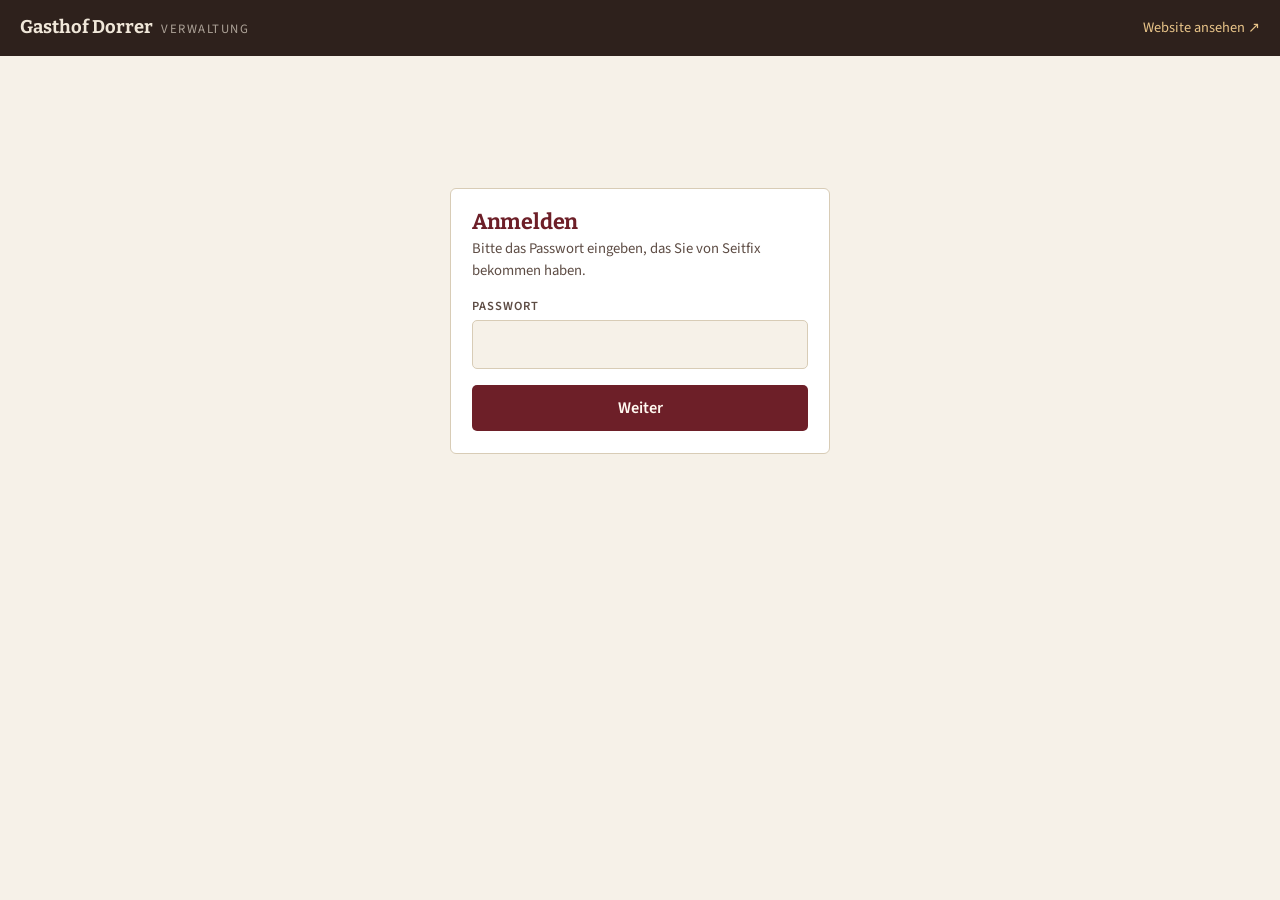
<file: admin/index.html>
<!doctype html>
<html lang="de-AT">
<head>
<meta charset="utf-8">
<meta name="viewport" content="width=device-width, initial-scale=1">
<meta name="robots" content="noindex, nofollow">
<title>Verwaltung · Gasthof Dorrer</title>
<style>
@font-face{font-family:'Bitter';font-weight:600;font-display:swap;src:url('../assets/fonts/bitter-600.woff2') format('woff2')}
@font-face{font-family:'Bitter';font-weight:700;font-display:swap;src:url('../assets/fonts/bitter-700.woff2') format('woff2')}
@font-face{font-family:'Source Sans 3';font-weight:400;font-display:swap;src:url('../assets/fonts/source-sans-3-400.woff2') format('woff2')}
@font-face{font-family:'Source Sans 3';font-weight:600;font-display:swap;src:url('../assets/fonts/source-sans-3-600.woff2') format('woff2')}
:root{--rot:#6d1f28;--rot-2:#571820;--gold:#b98a4b;--text:#241a17;--creme:#f6f1e8;--creme-2:#ede4d3;--dunkel:#2e211c;--linie:#d8ccb6;--grau:#5d4c44;--ok:#1d5a32;--fehler:#8e2b2b}
*{box-sizing:border-box}
body{margin:0;font-family:'Source Sans 3',system-ui,sans-serif;background:var(--creme);color:var(--text);line-height:1.5;font-size:1.02rem}
button,input,textarea,select{font:inherit;color:inherit}
h1,h2{font-family:'Bitter',Georgia,serif;font-weight:700;letter-spacing:-.01em;line-height:1.15}
.oben{background:var(--dunkel);color:#f0e7d9;padding:.9rem 1.25rem;display:flex;justify-content:space-between;align-items:center;gap:1rem}
.oben b{font-family:'Bitter',serif;font-size:1.15rem}.oben small{opacity:.65;margin-left:.5rem;font-size:.8rem;letter-spacing:.12em;text-transform:uppercase}
.oben a{color:#e8c489;font-size:.9rem;text-decoration:none}
.rahmen{max-width:820px;margin:0 auto;padding:1.5rem 1.25rem 7rem}
h1{font-size:clamp(1.8rem,5vw,2.5rem);margin:.6rem 0 .3rem;color:var(--rot)}
.unter{color:var(--grau);margin:0 0 1.5rem}
.karte{background:#fff;border:1px solid var(--linie);border-radius:6px;padding:1.3rem 1.3rem 1.4rem;margin-bottom:1.1rem}
.karte h2{font-size:1.35rem;margin:0 0 .2rem;color:var(--rot)}
.tipp{font-size:.92rem;color:var(--grau);margin:0 0 .9rem}
label.feld{display:block;font-size:.78rem;letter-spacing:.08em;text-transform:uppercase;font-weight:600;color:var(--grau);margin:.9rem 0 .3rem}
input[type=text],input[type=password],input[type=date],input[type=time],input[type=url],textarea,select{width:100%;padding:.7rem .85rem;border:1px solid var(--linie);border-radius:5px;background:var(--creme)}
textarea{min-height:90px;resize:vertical}
input:focus,textarea:focus,select:focus{outline:0;border-color:var(--gold);box-shadow:0 0 0 3px rgba(185,138,75,.25)}
.zwei{display:grid;grid-template-columns:1fr 1fr;gap:.8rem}
@media (max-width:560px){.zwei{grid-template-columns:1fr}}
.schalter{display:flex;align-items:center;gap:.7rem;cursor:pointer;font-weight:600;margin:.3rem 0}
.schalter input{position:absolute;opacity:0;width:0;height:0}
.schalter i{width:46px;height:26px;border-radius:999px;background:#cfc3ae;position:relative;flex:none;transition:background .2s}
.schalter i::after{content:'';position:absolute;top:3px;left:3px;width:20px;height:20px;border-radius:50%;background:#fff;box-shadow:0 1px 3px rgba(0,0,0,.25);transition:transform .2s}
.schalter input:checked+i{background:var(--ok)}
.schalter input:checked+i::after{transform:translateX(20px)}
.schalter input:focus-visible+i{outline:2px solid var(--gold);outline-offset:2px}
.knopf{display:inline-flex;align-items:center;justify-content:center;gap:.4rem;min-height:44px;padding:.6rem 1.2rem;border-radius:5px;border:1px solid transparent;background:var(--rot);color:#fff8f0;font-weight:600;cursor:pointer}
.knopf:hover{background:var(--rot-2)}
.knopf[disabled]{opacity:.55;cursor:wait}
.knopf-leise{background:transparent;color:var(--rot);border-color:var(--linie)}
.knopf-leise:hover{background:var(--creme-2)}
.mini{min-height:36px;padding:.3rem .65rem;font-size:.88rem}
.weg{background:transparent;border:0;color:var(--fehler);cursor:pointer;font-size:1.3rem;line-height:1;padding:.3rem .5rem;border-radius:4px}
.weg:hover{background:#f6e4e4}
/* Öffnungszeiten */
.oz{width:100%;border-collapse:collapse}
.oz th{font-size:.72rem;letter-spacing:.08em;text-transform:uppercase;color:var(--grau);text-align:left;padding:0 .3rem .4rem;font-weight:600}
.oz td{padding:.45rem .3rem;border-top:1px solid var(--linie);vertical-align:middle}
.oz td.tag{font-family:'Bitter',serif;font-weight:600;white-space:nowrap}
.oz input[type=time]{padding:.45rem .4rem;min-width:0}
.oz tr.zu td.z{opacity:.3;pointer-events:none}
.oz .bis{color:var(--grau);font-size:.85rem;padding:0 .15rem}
.zeitpaar{display:flex;align-items:center;gap:.2rem}
@media (max-width:640px){.oz thead{display:none}.oz tr{display:grid;grid-template-columns:1fr auto;gap:.35rem .6rem;padding:.6rem 0;border-top:1px solid var(--linie)}.oz td{border:0;padding:0}.oz td.z{grid-column:1/-1}.oz td.z::before{content:attr(data-l);display:block;font-size:.72rem;letter-spacing:.08em;text-transform:uppercase;color:var(--grau)}}
/* Listen */
.gruppe{border:1px solid var(--linie);border-radius:6px;padding:.9rem;margin-top:.9rem;background:#fffdf9}
.gruppe-kopf{display:flex;gap:.5rem;align-items:center}
.gruppe-kopf input{font-family:'Bitter',serif;font-weight:600;font-size:1.05rem}
.zeile{display:grid;grid-template-columns:1fr 110px auto;gap:.5rem;align-items:center;margin-top:.7rem;padding-top:.7rem;border-top:1px dashed var(--linie)}
.zeile:first-child{border-top:0;padding-top:0}
.zeile .g-text{grid-column:1/3;font-size:.92rem}
.bier{display:grid;grid-template-columns:150px 1fr auto;gap:.5rem;align-items:start;margin-top:.7rem;padding-top:.7rem;border-top:1px solid var(--linie)}
.bier:first-child{border-top:0;padding-top:0}
.bier .rechts{grid-column:2/3}
@media (max-width:560px){.zeile{grid-template-columns:1fr 90px auto}.bier{grid-template-columns:1fr auto}.bier .rechts{grid-column:1/2}}
.pfeile{display:flex;gap:.15rem}
.pfeile button{background:transparent;border:1px solid var(--linie);border-radius:4px;cursor:pointer;width:32px;height:32px;color:var(--grau)}
.pfeile button:hover{background:var(--creme-2)}
.datei{display:flex;align-items:center;gap:.8rem;flex-wrap:wrap;margin-top:.6rem}
.datei input[type=file]{position:absolute;width:1px;height:1px;opacity:0}
.datei .name{font-size:.92rem;color:var(--grau)}.datei .name.gesetzt{color:var(--ok);font-weight:600}
.datei a{font-size:.9rem;color:var(--rot)}
/* Leiste unten */
.leiste{position:fixed;left:0;right:0;bottom:0;background:rgba(246,241,232,.95);backdrop-filter:blur(8px);border-top:1px solid var(--linie);padding:.85rem 1.25rem;z-index:5}
.leiste .in{max-width:820px;margin:0 auto;display:flex;gap:1rem;align-items:center;justify-content:space-between;flex-wrap:wrap}
.status{font-size:.95rem}.status.ok{color:var(--ok);font-weight:600}.status.fehler{color:var(--fehler);font-weight:600}
.anmelden{max-width:420px;margin:12vh auto 0}
.anmelden .knopf{width:100%;margin-top:1rem}
.meldung{padding:.7rem .9rem;border-radius:5px;font-size:.92rem;margin-top:.8rem;background:#f6e4e4;color:var(--fehler)}
[hidden]{display:none!important}
</style>
</head>
<body>
<div class="oben"><span><b>Gasthof Dorrer</b><small>Verwaltung</small></span><a href="../index.html" target="_blank" rel="noopener">Website ansehen ↗</a></div>

<!-- Anmeldung -->
<section class="rahmen anmelden" id="anmelden">
  <div class="karte">
    <h2>Anmelden</h2>
    <p class="tipp">Bitte das Passwort eingeben, das Sie von Seitfix bekommen haben.</p>
    <label class="feld" for="pw">Passwort</label>
    <input id="pw" type="password" autocomplete="current-password">
    <button class="knopf" id="loginKnopf" type="button">Weiter</button>
    <div class="meldung" id="loginMeldung" hidden></div>
  </div>
</section>

<!-- Verwaltung -->
<main class="rahmen" id="panel" hidden>
  <h1>Inhalte ändern</h1>
  <p class="unter">Ändern Sie, was Sie möchten, und klicken Sie dann unten einmal auf <strong>Veröffentlichen</strong>. Nach etwa einer Minute ist alles online. <span id="stand"></span></p>

  <div class="karte">
    <h2>Betriebsurlaub</h2>
    <p class="tipp">Gäste sehen beim Öffnen der Website einen Hinweis, und bei den Öffnungszeiten steht der Urlaub dabei. Nach dem letzten Urlaubstag verschwindet alles von selbst.</p>
    <label class="schalter"><input type="checkbox" id="u-aktiv"><i></i><span>Betriebsurlaub anzeigen</span></label>
    <div class="zwei">
      <div><label class="feld" for="u-von">Erster Urlaubstag</label><input type="date" id="u-von"></div>
      <div><label class="feld" for="u-bis">Letzter Urlaubstag</label><input type="date" id="u-bis"></div>
    </div>
    <label class="feld" for="u-text">Zusatztext (freiwillig)</label>
    <input type="text" id="u-text" maxlength="400" placeholder="z. B. Ab 16. Jänner sind wir wieder gerne für Sie da!">
  </div>

  <div class="karte">
    <h2>Hinweis beim Öffnen der Website</h2>
    <p class="tipp">Für alles andere, z. B. ein Fest, ein Feiertag oder eine Aktion. Während des Betriebsurlaubs wird stattdessen der Urlaub angezeigt.</p>
    <label class="schalter"><input type="checkbox" id="h-aktiv"><i></i><span>Hinweis anzeigen</span></label>
    <label class="feld" for="h-titel">Überschrift</label>
    <input type="text" id="h-titel" maxlength="80" placeholder="z. B. Martinigansl ab 11. November">
    <label class="feld" for="h-text">Text</label>
    <textarea id="h-text" maxlength="600" placeholder="z. B. Bitte rechtzeitig reservieren unter 0316 582647."></textarea>
  </div>

  <div class="karte">
    <h2>Tagesmenü</h2>
    <p class="tipp">Die Zeile auf der Startseite. Das Menü selbst posten Sie wie gewohnt auf Facebook, es erscheint dann automatisch auf der Startseite.</p>
    <label class="schalter"><input type="checkbox" id="t-aktiv"><i></i><span>Tagesmenü anzeigen</span></label>
    <label class="feld" for="t-text">Wann gibt es das Tagesmenü?</label>
    <input type="text" id="t-text" maxlength="160" placeholder="z. B. Dienstag, Mittwoch und Freitag von 11:00 bis 14:00 Uhr">
  </div>

  <div class="karte">
    <h2>Öffnungszeiten</h2>
    <p class="tipp">Schalter aus heißt Ruhetag. Die Zeiten erscheinen auf der Startseite und unten auf jeder Seite.</p>
    <table class="oz">
      <thead><tr><th>Tag</th><th>Offen</th><th>Haus</th><th>Küche</th></tr></thead>
      <tbody id="oz"></tbody>
    </table>
    <label class="feld" for="oz-zusatz">Zusatz unter der Tabelle</label>
    <input type="text" id="oz-zusatz" maxlength="160" placeholder="z. B. An Feiertagen ist geöffnet.">
  </div>

  <div class="karte">
    <h2>Speisekarte</h2>
    <p class="tipp">Der Auszug aus der Speisekarte auf der Startseite. Gerichte hinzufügen, ändern oder mit × löschen. Beschreibung und Preis sind freiwillig.</p>
    <label class="feld" for="k-intro">Einleitungstext</label>
    <textarea id="k-intro" maxlength="300" style="min-height:70px"></textarea>
    <div id="gruppen"></div>
    <p style="margin:.9rem 0 0"><button type="button" class="knopf knopf-leise" id="gruppePlus">+ Neue Gruppe</button></p>
    <label class="feld" style="margin-top:1.4rem">Ganze Speisekarte als PDF (freiwillig)</label>
    <div class="datei">
      <input type="file" id="pdf" accept="application/pdf"><label class="knopf mini" for="pdf">PDF auswählen</label>
      <span class="name" id="pdfName">Keine neue Datei gewählt</span>
      <a href="../karten/speisekarte.pdf" target="_blank" rel="noopener" id="pdfAktuell" hidden>aktuelle ansehen</a>
    </div>
    <label class="schalter" style="margin-top:.8rem"><input type="checkbox" id="k-pdf"><i></i><span>Knopf „Ganze Speisekarte (PDF)“ auf der Website zeigen</span></label>
  </div>

  <div class="karte">
    <h2>Biersorten</h2>
    <p class="tipp">Die Liste auf der Seite „Biertanks“. Mit den Pfeilen ändern Sie die Reihenfolge.</p>
    <div id="biere"></div>
    <p style="margin:.9rem 0 0"><button type="button" class="knopf knopf-leise" id="bierPlus">+ Biersorte hinzufügen</button></p>
  </div>

</main>

<div class="leiste" id="leiste" hidden>
  <div class="in">
    <span class="status" id="status">Noch nichts geändert.</span>
    <button type="button" class="knopf" id="speichern">Veröffentlichen</button>
  </div>
</div>

<script>
(function () {
  'use strict';
  var TAGE = ['mo','di','mi','do','fr','sa','so'];
  var NAME = { mo:'Montag', di:'Dienstag', mi:'Mittwoch', do:'Donnerstag', fr:'Freitag', sa:'Samstag', so:'Sonntag' };
  var ARTEN = [['tank','Vom Tank'],['fass','Vom Fass'],['flasche','Flasche'],['dose','Sammeldose']];
  var passwort = '', daten = null, pdfBase64 = null, geaendert = false;

  function $(id) { return document.getElementById(id); }
  function el(tag, attr, kinder) {
    var e = document.createElement(tag);
    Object.keys(attr || {}).forEach(function (k) {
      if (k === 'text') e.textContent = attr[k];
      else if (k.indexOf('on') === 0) e.addEventListener(k.slice(2), attr[k]);
      else e.setAttribute(k, attr[k]);
    });
    (kinder || []).forEach(function (c) { if (c) e.appendChild(c); });
    return e;
  }
  function status(text, art) { var s = $('status'); s.textContent = text; s.className = 'status' + (art ? ' ' + art : ''); }
  function markieren() { geaendert = true; status('Ungespeicherte Änderungen.'); }
  document.addEventListener('input', function (e) { if ($('panel').contains(e.target)) markieren(); });
  document.addEventListener('change', function (e) { if ($('panel').contains(e.target)) markieren(); });
  window.addEventListener('beforeunload', function (e) { if (geaendert) { e.preventDefault(); e.returnValue = ''; } });

  function api(body) {
    return fetch('/.netlify/functions/speichern', { method: 'POST', headers: { 'Content-Type': 'application/json' }, body: JSON.stringify(body) })
      .then(function (r) { return r.json().catch(function () { return { ok: false, fehler: 'Server antwortet nicht (' + r.status + ').' }; }); });
  }

  /* ---------- Anmelden ---------- */
  function anmelden() {
    var pw = $('pw').value;
    if (!pw) return;
    $('loginKnopf').disabled = true;
    api({ passwort: pw, aktion: 'pruefen' }).then(function (r) {
      $('loginKnopf').disabled = false;
      if (!r.ok) { $('loginMeldung').textContent = r.fehler || 'Anmelden nicht möglich.'; $('loginMeldung').hidden = false; return; }
      passwort = pw; laden();
    }).catch(function () {
      $('loginKnopf').disabled = false;
      $('loginMeldung').textContent = 'Keine Verbindung. Der Admin-Bereich funktioniert nur auf der veröffentlichten Website.';
      $('loginMeldung').hidden = false;
    });
  }
  $('loginKnopf').addEventListener('click', anmelden);
  $('pw').addEventListener('keydown', function (e) { if (e.key === 'Enter') anmelden(); });

  function laden() {
    fetch('../data/inhalt.json?v=' + Date.now(), { cache: 'no-cache' }).then(function (r) { return r.json(); }).then(function (d) {
      daten = d; fuellen();
      $('anmelden').hidden = true; $('panel').hidden = false; $('leiste').hidden = false;
      if (d.aktualisiert) $('stand').textContent = 'Zuletzt geändert: ' + new Date(d.aktualisiert).toLocaleString('de-AT', { dateStyle: 'medium', timeStyle: 'short' }) + '.';
    });
  }

  /* ---------- Formular füllen ---------- */
  function fuellen() {
    var d = daten;
    $('u-aktiv').checked = !!(d.urlaub && d.urlaub.aktiv);
    $('u-von').value = (d.urlaub && d.urlaub.von) || '';
    $('u-bis').value = (d.urlaub && d.urlaub.bis) || '';
    $('u-text').value = (d.urlaub && d.urlaub.text) || '';
    $('t-aktiv').checked = !!(d.tagesmenue && d.tagesmenue.aktiv);
    $('t-text').value = (d.tagesmenue && d.tagesmenue.text) || '';
    $('h-aktiv').checked = !!(d.hinweis && d.hinweis.aktiv);
    $('h-titel').value = (d.hinweis && d.hinweis.titel) || '';
    $('h-text').value = (d.hinweis && d.hinweis.text) || '';
    zeitenBauen(d.oeffnungszeiten || { tage: {} });
    $('oz-zusatz').value = (d.oeffnungszeiten && d.oeffnungszeiten.zusatz) || '';
    var k = d.speisekarte || { gruppen: [] };
    $('k-intro').value = k.einleitung || '';
    $('k-pdf').checked = !!k.pdf;
    $('pdfAktuell').hidden = !k.pdf;
    $('gruppen').innerHTML = '';
    (k.gruppen || []).forEach(function (g) { $('gruppen').appendChild(gruppeBauen(g)); });
    $('biere').innerHTML = '';
    (d.biersorten || []).forEach(function (b) { $('biere').appendChild(bierBauen(b)); });
    geaendert = false; status('Noch nichts geändert.');
  }

  function zeitFeld(wert, l) { return el('input', { type: 'time', value: wert || '', 'aria-label': l, step: 900 }); }
  function zeitenBauen(oz) {
    var tb = $('oz'); tb.innerHTML = '';
    TAGE.forEach(function (t) {
      var x = oz.tage[t] || {};
      var cb = el('input', { type: 'checkbox' }); cb.checked = !!x.offen;
      var tr = el('tr', { 'data-tag': t }, [
        el('td', { class: 'tag', text: NAME[t] }),
        el('td', {}, [el('label', { class: 'schalter', title: 'Offen' }, [cb, el('i'), el('span', { class: 'bis', text: '' })])]),
        el('td', { class: 'z', 'data-l': 'Haus' }, [el('div', { class: 'zeitpaar' }, [zeitFeld(x.von, NAME[t] + ' Haus von'), el('span', { class: 'bis', text: 'bis' }), zeitFeld(x.bis, NAME[t] + ' Haus bis')])]),
        el('td', { class: 'z', 'data-l': 'Küche' }, [el('div', { class: 'zeitpaar' }, [zeitFeld(x.kv, NAME[t] + ' Küche von'), el('span', { class: 'bis', text: 'bis' }), zeitFeld(x.kb, NAME[t] + ' Küche bis')])])
      ]);
      function f() { tr.classList.toggle('zu', !cb.checked); }
      cb.addEventListener('change', f); f();
      tb.appendChild(tr);
    });
  }

  function pfeile(knoten) {
    return el('div', { class: 'pfeile' }, [
      el('button', { type: 'button', title: 'Nach oben', 'aria-label': 'Nach oben', text: '↑', onclick: function () { var p = knoten.previousElementSibling; if (p) { knoten.parentNode.insertBefore(knoten, p); markieren(); } } }),
      el('button', { type: 'button', title: 'Nach unten', 'aria-label': 'Nach unten', text: '↓', onclick: function () { var n = knoten.nextElementSibling; if (n) { knoten.parentNode.insertBefore(n, knoten); markieren(); } } })
    ]);
  }

  function gerichtBauen(x) {
    var z = el('div', { class: 'zeile' });
    z.appendChild(el('input', { type: 'text', class: 'g-name', value: x.name || '', maxlength: 220, placeholder: 'Gericht', 'aria-label': 'Gericht' }));
    z.appendChild(el('input', { type: 'text', class: 'g-preis', value: x.preis || '', maxlength: 20, placeholder: 'Preis', 'aria-label': 'Preis' }));
    z.appendChild(el('button', { type: 'button', class: 'weg', title: 'Gericht löschen', 'aria-label': 'Gericht löschen', text: '×', onclick: function () { z.remove(); markieren(); } }));
    z.appendChild(el('input', { type: 'text', class: 'g-text', value: x.text || '', maxlength: 400, placeholder: 'Beschreibung, z. B. Mit Pommes frites und Salat (freiwillig)', 'aria-label': 'Beschreibung' }));
    return z;
  }
  function gruppeBauen(g) {
    var box = el('div', { class: 'gruppe' });
    var liste = el('div', { class: 'g-liste' });
    (g.gerichte || []).forEach(function (x) { liste.appendChild(gerichtBauen(x)); });
    box.appendChild(el('div', { class: 'gruppe-kopf' }, [
      el('input', { type: 'text', class: 'g-titel', value: g.titel || '', maxlength: 80, placeholder: 'Name der Gruppe, z. B. Vom Grill', 'aria-label': 'Name der Gruppe' }),
      pfeile(box),
      el('button', { type: 'button', class: 'weg', title: 'Ganze Gruppe löschen', 'aria-label': 'Ganze Gruppe löschen', text: '×', onclick: function () { if (confirm('Die ganze Gruppe „' + (box.querySelector('.g-titel').value || 'ohne Namen') + '“ löschen?')) { box.remove(); markieren(); } } })
    ]));
    box.appendChild(liste);
    box.appendChild(el('p', { style: 'margin:.6rem 0 0' }, [el('button', { type: 'button', class: 'knopf knopf-leise mini', text: '+ Gericht', onclick: function () { var z = gerichtBauen({}); liste.appendChild(z); z.querySelector('input').focus(); markieren(); } })]));
    return box;
  }
  $('gruppePlus').addEventListener('click', function () { var g = gruppeBauen({ titel: '', gerichte: [{}] }); $('gruppen').appendChild(g); g.querySelector('input').focus(); markieren(); });

  function bierBauen(b) {
    var z = el('div', { class: 'bier' });
    var sel = el('select', { class: 'b-art', 'aria-label': 'Ausschank' });
    ARTEN.forEach(function (a) { var o = el('option', { value: a[0], text: a[1] }); if (a[0] === b.art) o.selected = true; sel.appendChild(o); });
    z.appendChild(sel);
    z.appendChild(el('input', { type: 'text', class: 'b-name', value: b.name || '', maxlength: 60, placeholder: 'Name, z. B. Gösser Zwickl', 'aria-label': 'Name' }));
    z.appendChild(el('div', { style: 'display:flex;gap:.2rem' }, [pfeile(z), el('button', { type: 'button', class: 'weg', title: 'Löschen', 'aria-label': 'Biersorte löschen', text: '×', onclick: function () { z.remove(); markieren(); } })]));
    z.appendChild(el('input', { type: 'text', class: 'b-text rechts', value: b.text || '', maxlength: 200, placeholder: 'Kurze Beschreibung', 'aria-label': 'Beschreibung' }));
    return z;
  }
  $('bierPlus').addEventListener('click', function () { var b = bierBauen({ art: 'fass' }); $('biere').appendChild(b); b.querySelector('.b-name').focus(); markieren(); });

  $('pdf').addEventListener('change', function () {
    var f = this.files[0]; pdfBase64 = null;
    if (!f) { $('pdfName').textContent = 'Keine neue Datei gewählt'; $('pdfName').className = 'name'; return; }
    if (f.size > 4.5 * 1024 * 1024) { alert('Das PDF ist größer als 4,5 MB. Bitte kleiner speichern.'); this.value = ''; return; }
    var r = new FileReader();
    r.onload = function () { pdfBase64 = String(r.result).split(',')[1]; $('pdfName').textContent = f.name; $('pdfName').className = 'name gesetzt'; $('k-pdf').checked = true; markieren(); };
    r.readAsDataURL(f);
  });

  /* ---------- Einsammeln & speichern ---------- */
  function einsammeln() {
    var tage = {};
    Array.prototype.forEach.call($('oz').querySelectorAll('tr'), function (tr) {
      var z = tr.querySelectorAll('input[type=time]');
      tage[tr.getAttribute('data-tag')] = { offen: tr.querySelector('input[type=checkbox]').checked, von: z[0].value, bis: z[1].value, kv: z[2].value, kb: z[3].value };
    });
    var gruppen = Array.prototype.map.call($('gruppen').children, function (g) {
      return { titel: g.querySelector('.g-titel').value.trim(), gerichte: Array.prototype.map.call(g.querySelectorAll('.zeile'), function (z) {
        return { name: z.querySelector('.g-name').value.trim(), text: z.querySelector('.g-text').value.trim(), preis: z.querySelector('.g-preis').value.trim() };
      }).filter(function (x) { return x.name; }) };
    });
    var biere = Array.prototype.map.call($('biere').children, function (b) {
      return { art: b.querySelector('.b-art').value, name: b.querySelector('.b-name').value.trim(), text: b.querySelector('.b-text').value.trim() };
    }).filter(function (b) { return b.name; });
    return {
      urlaub: { aktiv: $('u-aktiv').checked, von: $('u-von').value, bis: $('u-bis').value, text: $('u-text').value.trim() },
      hinweis: { aktiv: $('h-aktiv').checked, titel: $('h-titel').value.trim(), text: $('h-text').value.trim() },
      tagesmenue: { aktiv: $('t-aktiv').checked, text: $('t-text').value.trim() },
      oeffnungszeiten: { tage: tage, zusatz: $('oz-zusatz').value.trim() },
      speisekarte: { einleitung: $('k-intro').value.trim(), pdf: $('k-pdf').checked, gruppen: gruppen },
      biersorten: biere,
      facebook: (daten && daten.facebook) || ''
    };
  }

  function pruefen(d) {
    if (d.urlaub.aktiv) {
      if (!d.urlaub.bis) return 'Bitte beim Betriebsurlaub den letzten Urlaubstag eintragen.';
      if (d.urlaub.von && d.urlaub.von > d.urlaub.bis) return 'Beim Betriebsurlaub liegt der erste Tag nach dem letzten Tag.';
    }
    if (d.tagesmenue.aktiv && !d.tagesmenue.text) return 'Bitte beim Tagesmenü eintragen, wann es das gibt.';
    for (var i = 0; i < TAGE.length; i++) {
      var t = d.oeffnungszeiten.tage[TAGE[i]];
      if (t.offen && (!t.von || !t.bis)) return 'Bitte bei ' + NAME[TAGE[i]] + ' die Zeiten fürs Haus eintragen oder den Tag als Ruhetag ausschalten.';
    }
    if (d.speisekarte.pdf && !pdfBase64 && $('pdfAktuell').hidden) return 'Für den PDF-Knopf bitte zuerst ein PDF auswählen.';
    return '';
  }

  $('speichern').addEventListener('click', function () {
    var d = einsammeln(), f = pruefen(d);
    if (f) { status(f, 'fehler'); return; }
    var k = $('speichern'); k.disabled = true; status('Wird veröffentlicht …');
    api({ passwort: passwort, daten: d, pdf: pdfBase64 }).then(function (r) {
      k.disabled = false;
      if (!r.ok) { status(r.fehler || 'Speichern fehlgeschlagen.', 'fehler'); return; }
      geaendert = false; pdfBase64 = null;
      $('pdf').value = ''; $('pdfName').textContent = 'Keine neue Datei gewählt'; $('pdfName').className = 'name';
      if (d.speisekarte.pdf) $('pdfAktuell').hidden = false;
      status('Gespeichert. In etwa einer Minute ist alles online.', 'ok');
    }).catch(function () { k.disabled = false; status('Keine Verbindung. Bitte nochmal versuchen.', 'fehler'); });
  });
})();
</script>
</body>
</html>
</file>
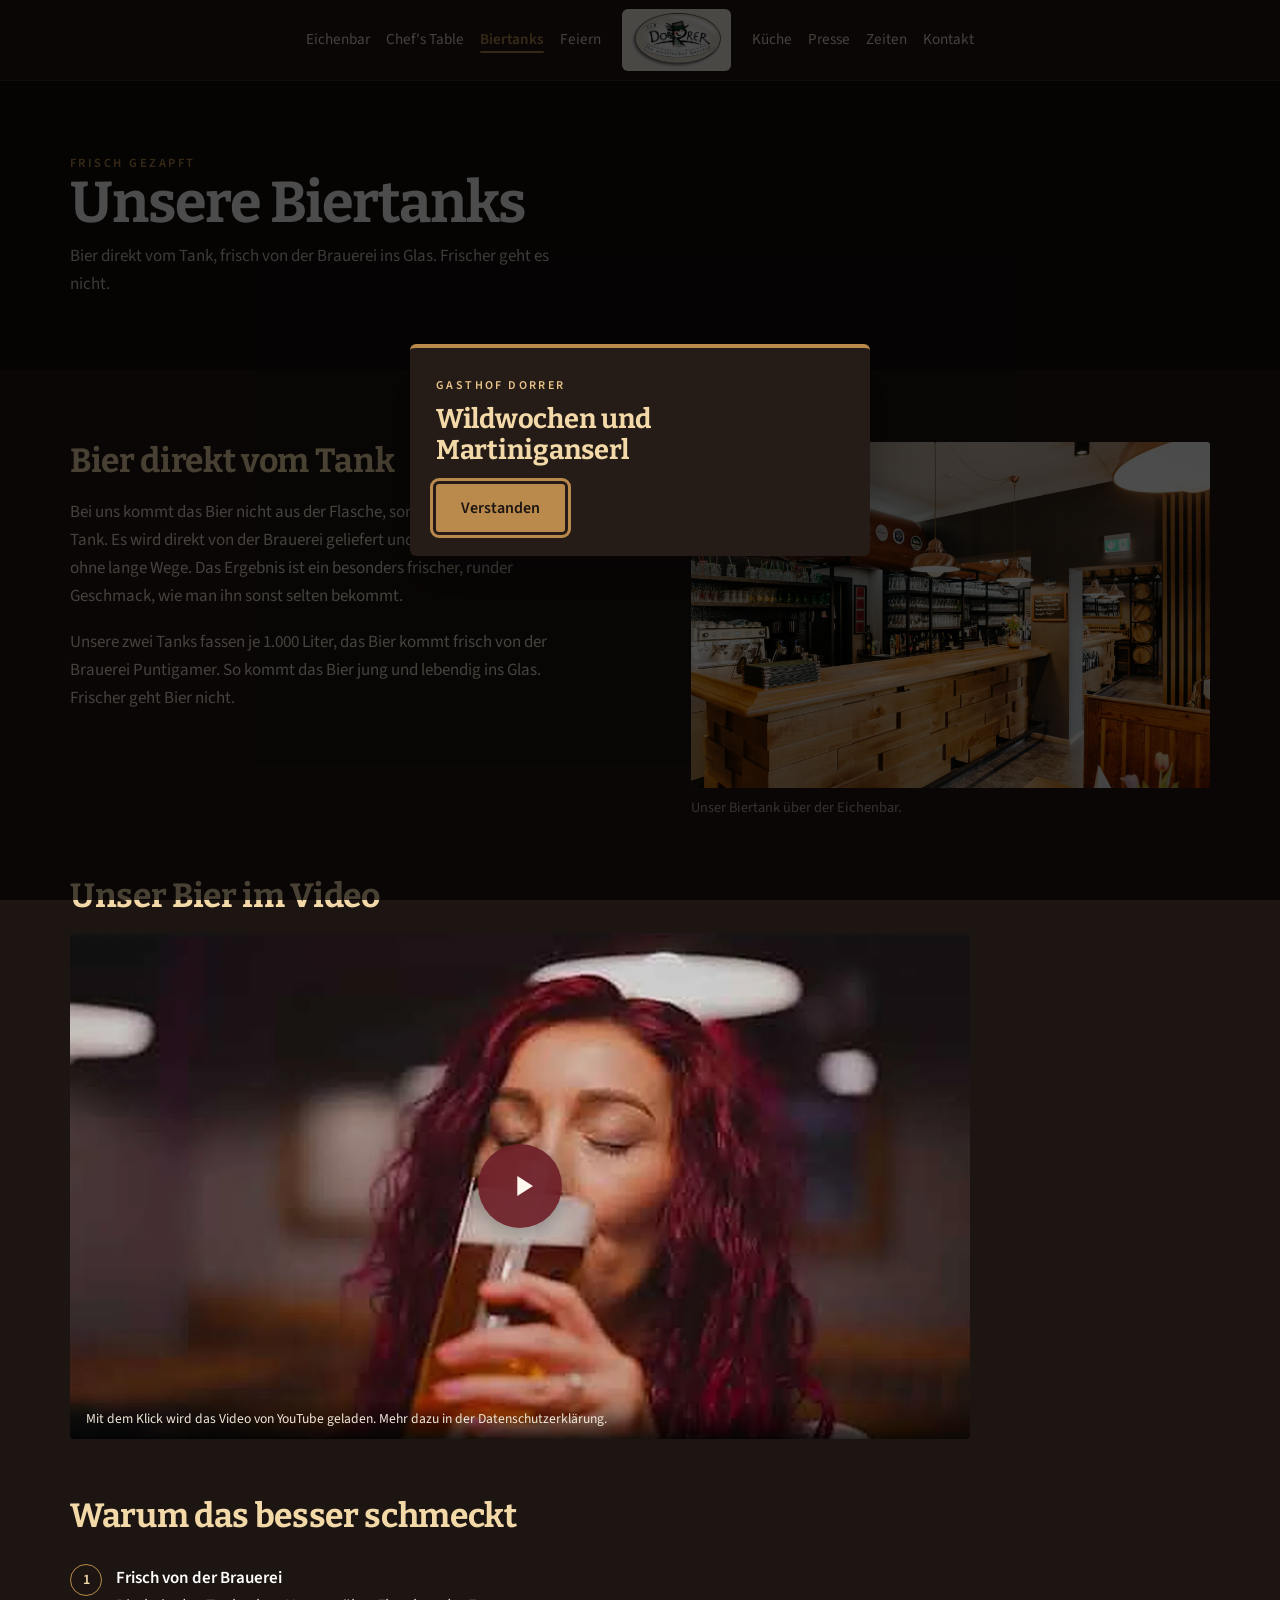
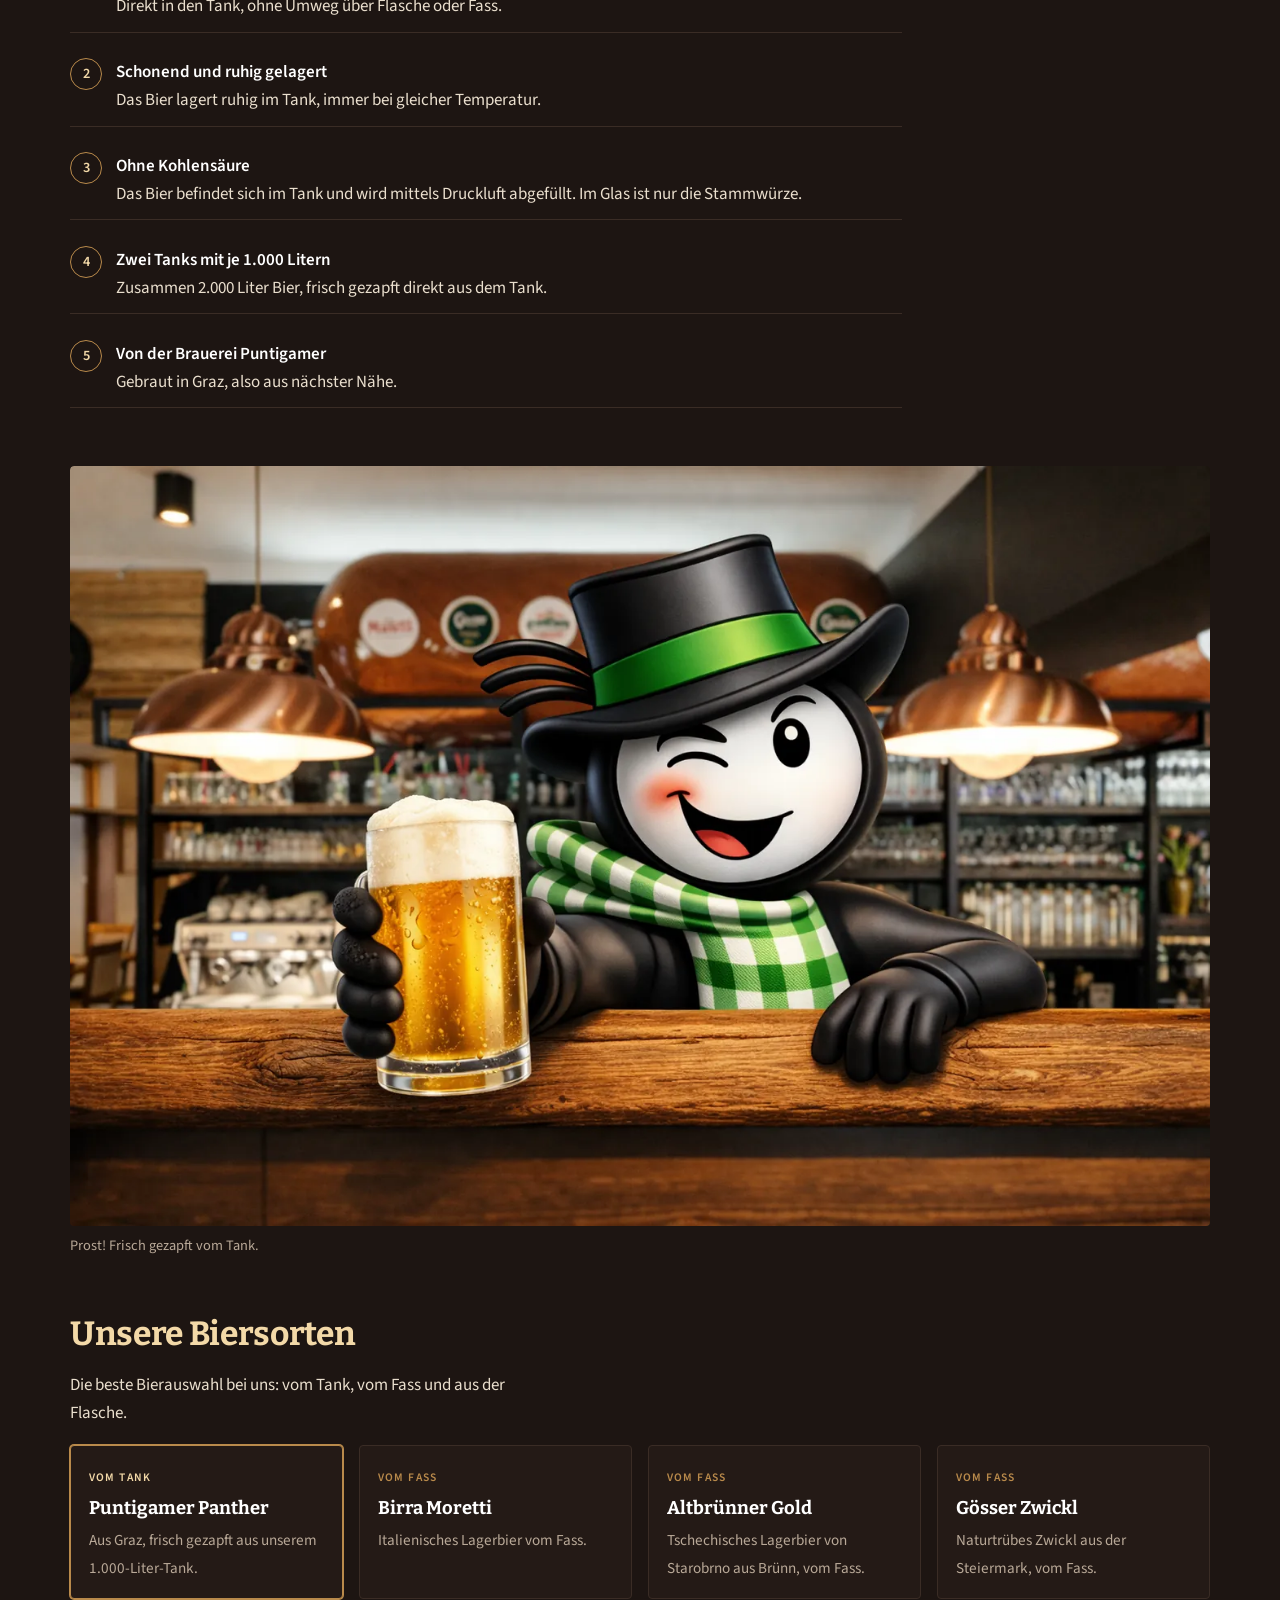
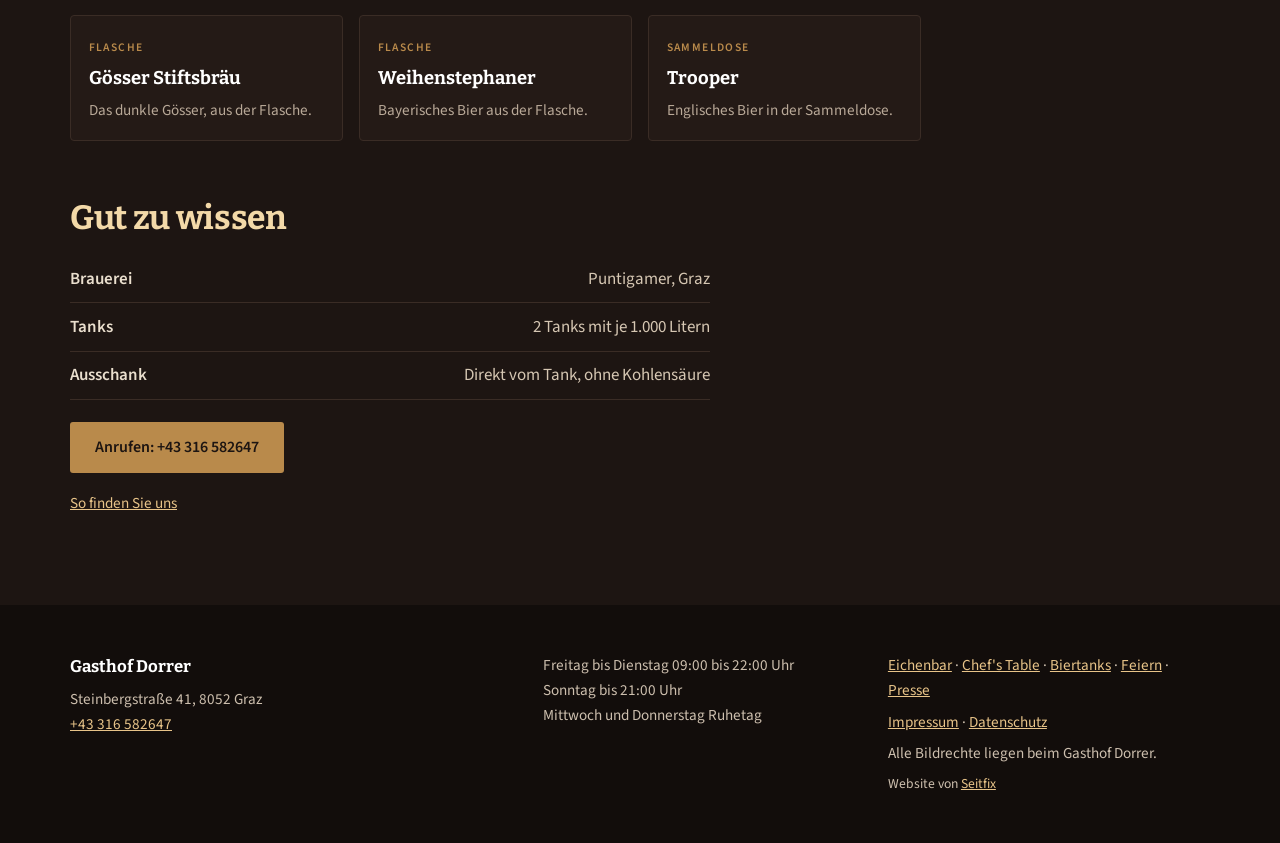
<file: biertanks.html>
<!DOCTYPE html>
<html lang="de-AT">
<head>
<meta charset="utf-8">
<meta name="robots" content="noindex, nofollow">
<meta name="viewport" content="width=device-width, initial-scale=1">
<title>Biertanks | Gasthof Dorrer</title>
<style>
@font-face{font-family:'Bitter';font-style:normal;font-weight:600;font-display:swap;src:url('assets/fonts/bitter-600.woff2') format('woff2')}
@font-face{font-family:'Bitter';font-style:normal;font-weight:700;font-display:swap;src:url('assets/fonts/bitter-700.woff2') format('woff2')}
@font-face{font-family:'Source Sans 3';font-style:normal;font-weight:400;font-display:swap;src:url('assets/fonts/source-sans-3-400.woff2') format('woff2')}
@font-face{font-family:'Source Sans 3';font-style:normal;font-weight:600;font-display:swap;src:url('assets/fonts/source-sans-3-600.woff2') format('woff2')}
:root{
  --farbe-primaer:#6d1f28;--farbe-akzent:#b98a4b;--farbe-text:#241a17;
  --farbe-flaeche:#f6f1e8;--farbe-flaeche-2:#ede4d3;--farbe-dunkel:#2e211c;
  --farbe-linie:#d8ccb6;--farbe-gedaempft:#5d4c44;
  --schrift-titel:'Bitter',Georgia,'Times New Roman',serif;
  --schrift-text:'Source Sans 3',-apple-system,BlinkMacSystemFont,'Segoe UI',Helvetica,Arial,sans-serif;
  --breite:1180px;
}
*,*::before,*::after{box-sizing:border-box}
html{-webkit-text-size-adjust:100%;scroll-behavior:smooth}
@media (prefers-reduced-motion:reduce){html{scroll-behavior:auto}}
body{margin:0;background:var(--farbe-flaeche);color:var(--farbe-text);font-family:var(--schrift-text);font-size:1.0625rem;line-height:1.65;overflow-x:clip}
img{max-width:100%;height:auto;display:block}
a{color:var(--farbe-primaer)}
:focus-visible{outline:3px solid var(--farbe-primaer);outline-offset:3px;border-radius:2px}
h2,h3{font-family:var(--schrift-titel);font-weight:700;line-height:1.15;margin:0 0 1.1rem;letter-spacing:-.01em}
h2{font-size:clamp(1.5rem,3.6vw,2.1rem);color:var(--farbe-primaer)}
h3{font-size:1.15rem;font-weight:600;margin-bottom:.4rem}
p{margin:0 0 1.1rem}
.rand{width:100%;max-width:var(--breite);margin:0 auto;padding:0 1.25rem}
.klein{font-size:.95rem;color:var(--farbe-gedaempft)}
.marke{font-size:.78rem;letter-spacing:.2em;text-transform:uppercase;color:var(--farbe-primaer);margin:0 0 .7rem;font-weight:600}
.knopf{display:inline-flex;align-items:center;justify-content:center;min-height:48px;padding:.7rem 1.5rem;border-radius:3px;border:1px solid transparent;font-family:var(--schrift-text);font-size:1rem;font-weight:600;text-decoration:none;cursor:pointer}
.knopf-voll{background:var(--farbe-primaer);color:#fff8f0}
.knopf-voll:hover{background:#571820}

/* Kopf: Logo mittig, Links links und rechts; bleibt beim Scrollen gleich */
.kopf{border-bottom:1px solid var(--farbe-linie);background:var(--farbe-flaeche)}
.kopf-innen{display:flex;flex-wrap:wrap;align-items:center;justify-content:center;gap:.3rem 1rem;padding:.55rem 0}
.wortmarke{order:0;flex:0 0 100%;display:flex;justify-content:center;line-height:0;text-decoration:none}
.wortmarke img{height:50px;width:auto;display:block}
.hauptnav{display:flex}
.nav-a{order:1}.nav-b{order:2}
.hauptnav ul{list-style:none;display:flex;flex-wrap:wrap;justify-content:center;align-items:center;gap:.2rem 1.1rem;margin:0;padding:0}
.hauptnav a{position:relative;display:inline-flex;align-items:center;min-height:44px;font-size:.95rem;text-decoration:none;color:var(--farbe-text);white-space:nowrap;transition:color .15s ease}
.hauptnav a::after{content:'';position:absolute;left:0;right:0;top:50%;margin-top:.72em;height:2px;background:var(--farbe-akzent);border-radius:2px;transform:scaleX(0);transform-origin:left;transition:transform .22s ease}
.hauptnav a:hover,.hauptnav a:focus-visible{color:var(--farbe-primaer)}
.hauptnav a:hover::after,.hauptnav a:focus-visible::after,.hauptnav a[aria-current=page]::after{transform:scaleX(1)}
.hauptnav a[aria-current=page]{color:var(--farbe-primaer);font-weight:600}
.kopf .tel-knopf{display:none}
@media (min-width:860px){
  .kopf{position:sticky;top:0;z-index:50}
  .kopf-innen{flex-wrap:nowrap;justify-content:center;gap:1.6rem;padding:.55rem 0}
  .nav-a{order:0;flex:0 0 auto;justify-content:flex-end}
  .nav-a ul{flex-wrap:nowrap}
  .wortmarke{order:0;flex:0 0 auto}
  .wortmarke img{height:62px}
  .nav-b{order:0;flex:0 0 auto;justify-content:flex-start}
  .nav-b ul{flex-wrap:nowrap}
}

/* Titelband */
.titel{background:var(--farbe-dunkel);color:#f0e7d9;padding:clamp(2.4rem,6vw,4.5rem) 0}
.titel h1{font-family:var(--schrift-titel);font-weight:700;font-size:clamp(2.2rem,6vw,3.6rem);line-height:1.05;margin:0 0 .5rem;color:#fff;letter-spacing:-.02em}
.titel .marke{color:var(--farbe-akzent)}
.titel p{margin:0;max-width:60ch;color:rgba(240,231,217,.85)}

/* Inhalt */
.inhalt{padding:clamp(2.5rem,6vw,4.5rem) 0}
.block{margin-bottom:clamp(2.2rem,5vw,3.6rem)}
.block:last-child{margin-bottom:0}
.augenmass{max-width:60ch}
.zweispalt{display:grid;gap:2rem;align-items:start}
@media (min-width:820px){.zweispalt{grid-template-columns:1.05fr .95fr;gap:3rem}}
figure{margin:0}
figure img{border-radius:3px;aspect-ratio:3/2;object-fit:cover}
figcaption{font-size:.9rem;color:var(--farbe-gedaempft);padding-top:.5rem}
.ablauf{list-style:none;margin:0;padding:0;display:grid;gap:.9rem;counter-reset:a;max-width:52rem}
.ablauf li{counter-increment:a;display:grid;grid-template-columns:2rem 1fr;gap:.9rem;align-items:start;padding:.7rem 0;border-bottom:1px solid var(--farbe-linie)}
.ablauf li::before{content:counter(a);width:2rem;height:2rem;border-radius:50%;border:1px solid var(--farbe-akzent);color:var(--farbe-primaer);font-weight:700;font-size:.9rem;display:flex;align-items:center;justify-content:center}
.eckdaten{list-style:none;margin:0;padding:0;max-width:40rem}
.eckdaten li{display:flex;justify-content:space-between;gap:1rem;padding:.6rem 0;border-bottom:1px solid var(--farbe-linie)}
.eckdaten li span:first-child{font-weight:600}
.eckdaten li span:last-child{text-align:right;color:var(--farbe-gedaempft)}
.platzhalter{background:#f3e3c9;color:#6b4e1f;padding:0 .3rem;border-radius:2px}
.hinweis{border-left:4px solid var(--farbe-akzent);background:#fff;padding:.9rem 1.1rem;border-radius:3px;color:var(--farbe-gedaempft);font-size:.95rem;margin:0 0 2rem}

/* Fuss */
.fuss{background:var(--farbe-dunkel);color:#cdbfae;padding:3rem 0;font-size:.95rem;margin-top:3rem}
.fuss a{color:#e8c489}
.fuss-raster{display:grid;gap:1.4rem}
@media (min-width:760px){.fuss-raster{grid-template-columns:1.4fr 1fr 1fr}}
.fuss strong{color:#fff;font-family:var(--schrift-titel);font-size:1.05rem}

.sorten{list-style:none;margin:0;padding:0;display:grid;gap:1rem;grid-template-columns:repeat(auto-fit,minmax(220px,1fr))}
.sorten li{border:1px solid var(--farbe-linie);border-radius:4px;padding:1rem 1.1rem;background:#fff}
.sorten strong{display:block;font-family:var(--schrift-titel);font-size:1.15rem;color:var(--farbe-primaer);margin-bottom:.2rem}
.sorten span{font-size:.95rem;color:var(--farbe-gedaempft)}

/* Video mit Vorschaubild, YouTube erst nach Klick */
.video{position:relative;max-width:900px;aspect-ratio:16/9;border-radius:4px;overflow:hidden;background:#1d1512}
.video iframe{position:absolute;inset:0;width:100%;height:100%;border:0}
.video-start{position:absolute;inset:0;width:100%;height:100%;padding:0;border:0;cursor:pointer;background:#1d1512;display:block;font-family:var(--schrift-text)}
@media (max-width:600px){.video-play{width:64px;height:64px;margin:-32px 0 0 -32px}.video-play svg{width:26px;height:26px}.video-hinweis{font-size:.72rem;padding:.45rem .7rem;line-height:1.35}}
.video-start img{width:100%;height:100%;object-fit:cover;aspect-ratio:auto;border-radius:0;opacity:.88;transition:opacity .2s ease}
.video-start:hover img,.video-start:focus-visible img{opacity:1}
.video-play{position:absolute;left:50%;top:50%;width:84px;height:84px;margin:-42px 0 0 -42px;border-radius:50%;background:rgba(109,31,40,.92);display:flex;align-items:center;justify-content:center;box-shadow:0 6px 24px rgba(0,0,0,.35);transition:transform .2s ease}
.video-start:hover .video-play{transform:scale(1.07)}
.video-play svg{width:34px;height:34px;margin-left:5px;fill:#fff8f0}
.video-hinweis{position:absolute;left:0;right:0;bottom:0;padding:.7rem 1rem;background:linear-gradient(transparent,rgba(0,0,0,.75));color:#f0e7d9;font-size:.85rem;text-align:left}
.sorten .art{display:inline-block;font-style:normal;font-size:.72rem;letter-spacing:.12em;text-transform:uppercase;font-weight:600;color:var(--farbe-akzent);margin-bottom:.35rem}
.sorten .art-tank{color:var(--farbe-primaer)}
.sorten li:first-child{border-color:var(--farbe-akzent);box-shadow:0 0 0 1px var(--farbe-akzent)}

/* Inhalte aus dem Admin */
.karte-gruppe .preis{white-space:nowrap;font-weight:600;color:var(--farbe-primaer);margin-left:.4rem}
.urlaub-zeile{color:var(--farbe-primaer)}
.hinweis-popup{position:fixed;inset:0;z-index:100;display:flex;align-items:center;justify-content:center;padding:20px;background:rgba(36,26,23,.6)}
.hinweis-popup__karte{background:#f6f1e8;max-width:460px;width:100%;border-radius:6px;padding:28px 26px 24px;box-shadow:0 24px 60px rgba(0,0,0,.35);border-top:4px solid #b98a4b}
.hinweis-popup__marke{font-size:.75rem;letter-spacing:.2em;text-transform:uppercase;color:#6d1f28;font-weight:600;margin:0 0 .5rem}
.hinweis-popup__titel{font-family:'Bitter',Georgia,serif;font-weight:700;font-size:1.7rem;line-height:1.15;margin:0 0 .7rem;color:#241a17}
.hinweis-popup__text p{margin:0 0 .7rem}
.hinweis-popup__zu{margin-top:.4rem}

/* Dunkle Seite (Wunsch Gasthof) */
body.seite-dunkel{background:#1d1512;color:#eadfce}
body.seite-dunkel .kopf{background:#1d1512;border-bottom-color:#3a2c25}
body.seite-dunkel .hauptnav a{color:#eadfce}
body.seite-dunkel .hauptnav a:hover,body.seite-dunkel .hauptnav a[aria-current=page]{color:var(--farbe-akzent)}
body.seite-dunkel .wortmarke img{background:#f6f1e8;border-radius:6px;padding:4px 10px}
body.seite-dunkel .titel{background:#120d0b}
body.seite-dunkel h2{color:#f3d9a8}
body.seite-dunkel a{color:#e8c489}
body.seite-dunkel .klein,body.seite-dunkel figcaption{color:#b9a998}
body.seite-dunkel .ablauf li,body.seite-dunkel .eckdaten li{border-bottom-color:#3a2c25}
body.seite-dunkel .ablauf li::before{color:#f3d9a8}
body.seite-dunkel .ablauf strong{color:#fff}
body.seite-dunkel .eckdaten li span:last-child{color:#d6c7b3}
body.seite-dunkel .knopf-voll{background:var(--farbe-akzent);color:#1d1512}
body.seite-dunkel .knopf-voll:hover{background:#cfa060}
body.seite-dunkel .fuss{background:#120d0b;margin-top:0}
body.seite-dunkel .sorten li{background:#241a16;border-color:#3a2c25}
body.seite-dunkel .sorten li:first-child{border-color:var(--farbe-akzent)}
body.seite-dunkel .sorten strong{color:#fff}
body.seite-dunkel .sorten span{color:#b9a998}
body.seite-dunkel .sorten .art-tank{color:#f3d9a8}
body.seite-dunkel .augenmass{color:#eadfce}
.prost{margin:0;border-radius:4px;overflow:hidden}
.prost img{width:100%;aspect-ratio:3/2;object-fit:cover;border-radius:4px}
</style>
<link rel="stylesheet" href="assets/gemeinsam.css">
</head>
<body class="seite-dunkel">

<header class="kopf">
  <div class="rand kopf-innen">
    <nav class="hauptnav nav-a" aria-label="Unterseiten">
      <ul>
        <li><a href="eichenbar.html">Eichenbar</a></li>
        <li><a href="chef-table.html">Chef's Table</a></li>
        <li><a href="biertanks.html" aria-current="page">Biertanks</a></li>
        <li><a href="feiern.html">Feiern</a></li>
      </ul>
    </nav>
    <a class="wortmarke" href="index.html" aria-label="Gasthof Dorrer, zur Startseite"><img src="assets/img/logo-dorrer.png" alt="Gasthof Dorrer" width="770" height="470"></a>
    <nav class="hauptnav nav-b" aria-label="Bereiche">
      <ul>
        <li><a href="index.html#kueche">Küche</a></li>
        <li><a href="presse.html">Presse</a></li>
        <li><a href="index.html#zeiten">Zeiten</a></li>
        <li><a href="index.html#kontakt">Kontakt</a></li>
      </ul>
    </nav>
    <a class="tel-knopf" href="tel:+43316582647"><svg viewBox="0 0 24 24" width="16" height="16" aria-hidden="true"><path d="M6.6 3.5c.5 0 .9.3 1 .8l.8 3a1 1 0 0 1-.28 1L6.5 9.6a12 12 0 0 0 4.9 4.9l1.3-1.6a1 1 0 0 1 1-.28l3 .8c.5.1.8.5.8 1v2.2a2.4 2.4 0 0 1-2.6 2.4A15.6 15.6 0 0 1 4.2 6.1 2.4 2.4 0 0 1 6.6 3.5z" fill="currentColor"/></svg><span>+43 316 582647</span></a>
  </div>
</header>

<section class="titel">
  <div class="rand">
    <p class="marke">Frisch gezapft</p>
    <h1>Unsere Biertanks</h1>
    <p>Bier direkt vom Tank, frisch von der Brauerei ins Glas. Frischer geht es nicht.</p>
  </div>
</section>

<main class="inhalt">
  <div class="rand">

    <div class="block">
      <div class="zweispalt">
        <div class="augenmass">
          <h2>Bier direkt vom Tank</h2>
          <p>Bei uns kommt das Bier nicht aus der Flasche, sondern frisch aus dem Tank. Es wird direkt von der Brauerei geliefert und bei uns gelagert, ohne lange Wege. Das Ergebnis ist ein besonders frischer, runder Geschmack, wie man ihn sonst selten bekommt.</p>
          <p>Unsere zwei Tanks fassen je 1.000 Liter, das Bier kommt frisch von der Brauerei Puntigamer. So kommt das Bier jung und lebendig ins Glas. Frischer geht Bier nicht.</p>
        </div>
        <figure>
          <img src="assets/img/biertank.webp" width="1800" height="1200" loading="lazy" alt="Kupferfarbener Biertank über der Eichenbar mit den Logos der Brauereien">
          <figcaption>Unser Biertank über der Eichenbar.</figcaption>
        </figure>
      </div>
    </div>

    <div class="block" id="video">
      <h2>Unser Bier im Video</h2>
      <div class="video" id="videoBox">
        <button type="button" class="video-start" id="videoStart" aria-label="Video abspielen: Bestes Bier in Graz, Gasthof Dorrer">
          <img src="assets/img/video-bier-cover.webp" width="1280" height="717" alt="" loading="lazy">
          <span class="video-play" aria-hidden="true"><svg viewBox="0 0 24 24"><path d="M8 5v14l11-7z"/></svg></span>
          <span class="video-hinweis">Mit dem Klick wird das Video von YouTube geladen. Mehr dazu in der Datenschutzerklärung.</span>
        </button>
      </div>
    </div>

    <div class="block">
      <h2>Warum das besser schmeckt</h2>
      <ul class="ablauf">
        <li><div><strong>Frisch von der Brauerei</strong><br>Direkt in den Tank, ohne Umweg über Flasche oder Fass.</div></li>
        <li><div><strong>Schonend und ruhig gelagert</strong><br>Das Bier lagert ruhig im Tank, immer bei gleicher Temperatur.</div></li>
        <li><div><strong>Ohne Kohlensäure</strong><br>Das Bier befindet sich im Tank und wird mittels Druckluft abgefüllt. Im Glas ist nur die Stammwürze.</div></li>
        <li><div><strong>Zwei Tanks mit je 1.000 Litern</strong><br>Zusammen 2.000 Liter Bier, frisch gezapft direkt aus dem Tank.</div></li>
        <li><div><strong>Von der Brauerei Puntigamer</strong><br>Gebraut in Graz, also aus nächster Nähe.</div></li>
      </ul>
    </div>

    <div class="block">
      <figure class="prost">
        <img src="assets/img/maskottchen-bier.webp" width="1400" height="933" loading="lazy" alt="Das Dorrer-Männchen zwinkert an der Bar und hält ein frisch gezapftes Bier, dahinter der Kupfertank">
        <figcaption>Prost! Frisch gezapft vom Tank.</figcaption>
      </figure>
    </div>

    <div class="block" id="sorten">
      <h2>Unsere Biersorten</h2>
      <p class="augenmass">Die beste Bierauswahl bei uns: vom Tank, vom Fass und aus der Flasche.</p>
      <ul class="sorten" data-inhalt="sorten">
        <li><em class="art art-tank">Vom Tank</em><strong>Puntigamer Panther</strong><span>Aus Graz, frisch gezapft aus unserem 1.000-Liter-Tank.</span></li>
        <li><em class="art art-fass">Vom Fass</em><strong>Birra Moretti</strong><span>Italienisches Lagerbier vom Fass.</span></li>
        <li><em class="art art-fass">Vom Fass</em><strong>Altbrünner Gold</strong><span>Tschechisches Lagerbier von Starobrno aus Brünn, vom Fass.</span></li>
        <li><em class="art art-fass">Vom Fass</em><strong>Gösser Zwickl</strong><span>Naturtrübes Zwickl aus der Steiermark, vom Fass.</span></li>
        <li><em class="art art-flasche">Flasche</em><strong>Gösser Stiftsbräu</strong><span>Das dunkle Gösser, aus der Flasche.</span></li>
        <li><em class="art art-flasche">Flasche</em><strong>Weihenstephaner</strong><span>Bayerisches Bier aus der Flasche.</span></li>
        <li><em class="art art-dose">Sammeldose</em><strong>Trooper</strong><span>Englisches Bier in der Sammeldose.</span></li>
      </ul>
    </div>

    <div class="block">
      <h2>Gut zu wissen</h2>
      <ul class="eckdaten">
        <li><span>Brauerei</span><span>Puntigamer, Graz</span></li>
        <li><span>Tanks</span><span>2 Tanks mit je 1.000 Litern</span></li>
        <li><span>Ausschank</span><span>Direkt vom Tank, ohne Kohlensäure</span></li>
      </ul>
      <p style="margin-top:1.4rem"><a class="knopf knopf-voll" href="tel:+43316582647">Anrufen: +43 316 582647</a></p>
      <p class="klein"><a href="index.html#kontakt">So finden Sie uns</a></p>
    </div>
  </div>
</main>

<footer class="fuss">
  <div class="rand fuss-raster">
    <div>
      <strong>Gasthof Dorrer</strong>
      <p style="margin:.4rem 0 0">Steinbergstraße 41, 8052 Graz<br>
        <a href="tel:+43316582647">+43 316 582647</a></p>
    </div>
    <div>
      <p style="margin:0" data-inhalt="fuss-zeiten">Freitag bis Dienstag 09:00 bis 22:00 Uhr<br>
        Sonntag bis 21:00 Uhr<br>
        Mittwoch und Donnerstag Ruhetag</p>
    </div>
    <div>
      <p style="margin:0 0 .4rem"><a href="eichenbar.html">Eichenbar</a> &middot; <a href="chef-table.html">Chef's Table</a> &middot; <a href="biertanks.html">Biertanks</a> &middot; <a href="feiern.html">Feiern</a> &middot; <a href="presse.html">Presse</a></p>
      <p style="margin:0 0 .4rem"><a href="impressum.html">Impressum</a> &middot; <a href="datenschutz.html">Datenschutz</a></p>
      <p style="margin:0">Alle Bildrechte liegen beim Gasthof Dorrer.</p>
      <p style="margin:.4rem 0 0;font-size:.85rem">Website von <a href="https://seitfix.at" target="_blank" rel="noopener" title="Webdesign aus Graz">Seitfix</a></p>
    </div>
  </div>
</footer>


<script>
/* YouTube erst nach Klick laden */
(function(){
  var k=document.getElementById('videoStart'),box=document.getElementById('videoBox');
  if(!k||!box)return;
  k.addEventListener('click',function(){
    var f=document.createElement('iframe');
    f.referrerPolicy='strict-origin-when-cross-origin';
    f.src='https://www.youtube-nocookie.com/embed/GTnQmZsQCOw?autoplay=1&rel=0&playsinline=1&origin='+encodeURIComponent(location.origin);
    f.title='Bestes Bier in Graz, Gasthof Dorrer (Video)';
    f.allow='autoplay; encrypted-media; picture-in-picture; fullscreen';
    f.allowFullscreen=true;
    box.innerHTML='';box.appendChild(f);
  });
})();
</script>
<script src="assets/inhalt.js" defer></script>
</body>
</html>
</file>
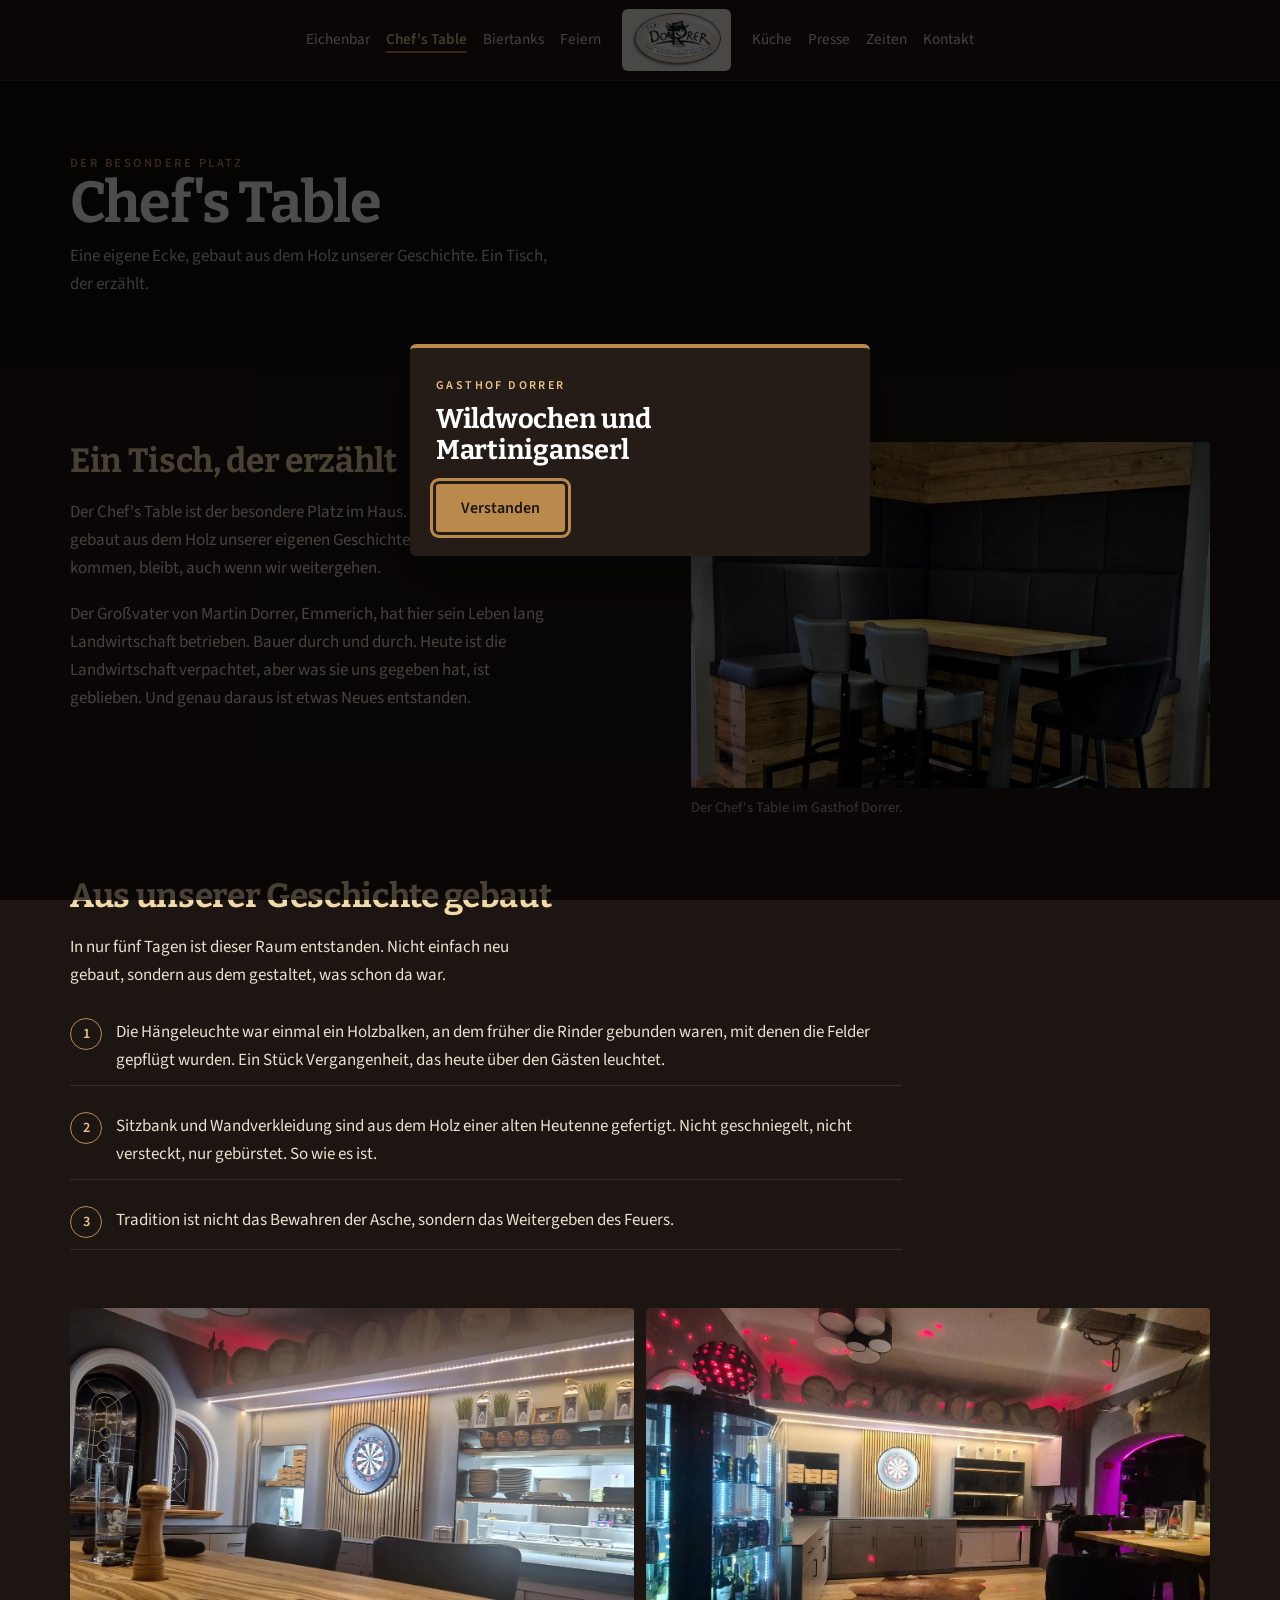
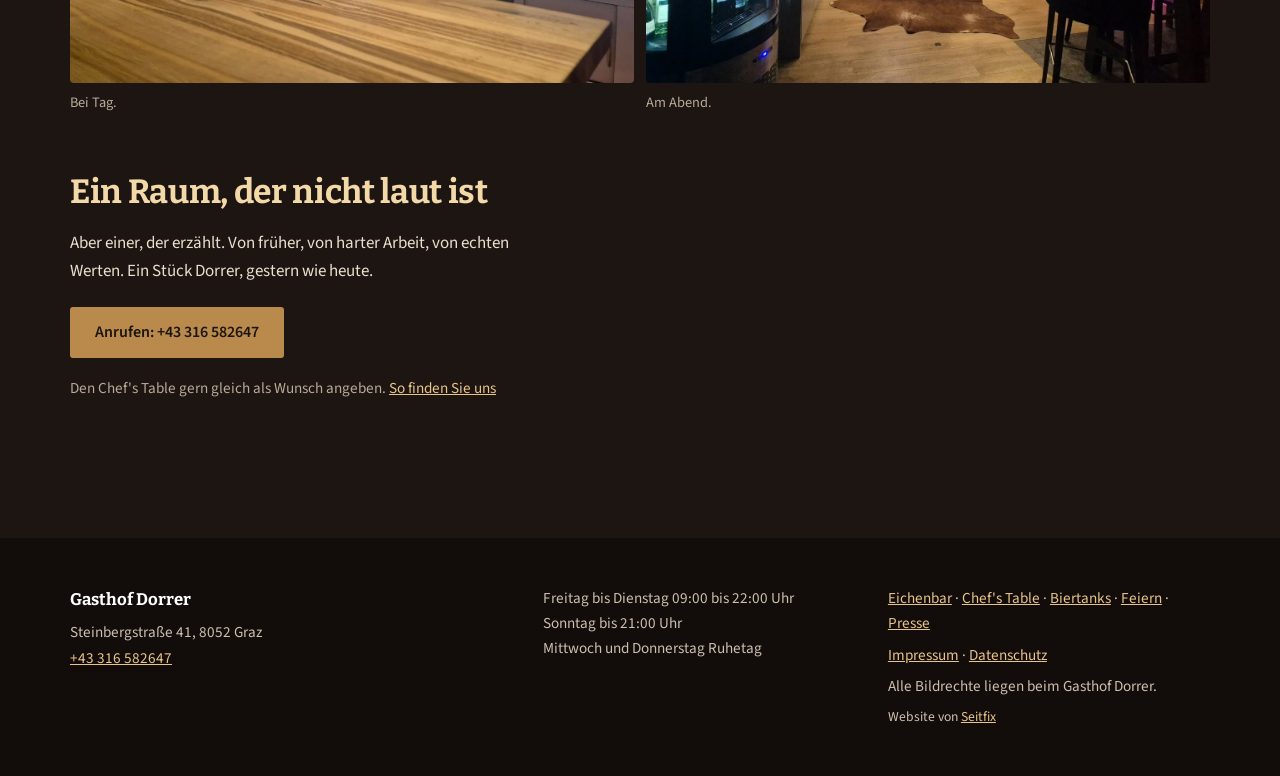
<file: chef-table.html>
<!DOCTYPE html>
<html lang="de-AT">
<head>
<meta charset="utf-8">
<meta name="robots" content="noindex, nofollow">
<meta name="viewport" content="width=device-width, initial-scale=1">
<title>Chef's Table | Gasthof Dorrer</title>
<style>
@font-face{font-family:'Bitter';font-style:normal;font-weight:600;font-display:swap;src:url('assets/fonts/bitter-600.woff2') format('woff2')}
@font-face{font-family:'Bitter';font-style:normal;font-weight:700;font-display:swap;src:url('assets/fonts/bitter-700.woff2') format('woff2')}
@font-face{font-family:'Source Sans 3';font-style:normal;font-weight:400;font-display:swap;src:url('assets/fonts/source-sans-3-400.woff2') format('woff2')}
@font-face{font-family:'Source Sans 3';font-style:normal;font-weight:600;font-display:swap;src:url('assets/fonts/source-sans-3-600.woff2') format('woff2')}
:root{
  --farbe-primaer:#6d1f28;--farbe-akzent:#b98a4b;--farbe-text:#241a17;
  --farbe-flaeche:#f6f1e8;--farbe-flaeche-2:#ede4d3;--farbe-dunkel:#2e211c;
  --farbe-linie:#d8ccb6;--farbe-gedaempft:#5d4c44;
  --schrift-titel:'Bitter',Georgia,'Times New Roman',serif;
  --schrift-text:'Source Sans 3',-apple-system,BlinkMacSystemFont,'Segoe UI',Helvetica,Arial,sans-serif;
  --breite:1180px;
}
*,*::before,*::after{box-sizing:border-box}
html{-webkit-text-size-adjust:100%;scroll-behavior:smooth}
@media (prefers-reduced-motion:reduce){html{scroll-behavior:auto}}
body{margin:0;background:var(--farbe-flaeche);color:var(--farbe-text);font-family:var(--schrift-text);font-size:1.0625rem;line-height:1.65;overflow-x:clip}
img{max-width:100%;height:auto;display:block}
a{color:var(--farbe-primaer)}
:focus-visible{outline:3px solid var(--farbe-primaer);outline-offset:3px;border-radius:2px}
h2,h3{font-family:var(--schrift-titel);font-weight:700;line-height:1.15;margin:0 0 1.1rem;letter-spacing:-.01em}
h2{font-size:clamp(1.5rem,3.6vw,2.1rem);color:var(--farbe-primaer)}
h3{font-size:1.15rem;font-weight:600;margin-bottom:.4rem}
p{margin:0 0 1.1rem}
.rand{width:100%;max-width:var(--breite);margin:0 auto;padding:0 1.25rem}
.klein{font-size:.95rem;color:var(--farbe-gedaempft)}
.marke{font-size:.78rem;letter-spacing:.2em;text-transform:uppercase;color:var(--farbe-primaer);margin:0 0 .7rem;font-weight:600}
.knopf{display:inline-flex;align-items:center;justify-content:center;min-height:48px;padding:.7rem 1.5rem;border-radius:3px;border:1px solid transparent;font-family:var(--schrift-text);font-size:1rem;font-weight:600;text-decoration:none;cursor:pointer}
.knopf-voll{background:var(--farbe-primaer);color:#fff8f0}
.knopf-voll:hover{background:#571820}

/* Kopf: Logo mittig, Links links und rechts; bleibt beim Scrollen gleich */
.kopf{border-bottom:1px solid var(--farbe-linie);background:var(--farbe-flaeche)}
.kopf-innen{display:flex;flex-wrap:wrap;align-items:center;justify-content:center;gap:.3rem 1rem;padding:.55rem 0}
.wortmarke{order:0;flex:0 0 100%;display:flex;justify-content:center;line-height:0;text-decoration:none}
.wortmarke img{height:50px;width:auto;display:block}
.hauptnav{display:flex}
.nav-a{order:1}.nav-b{order:2}
.hauptnav ul{list-style:none;display:flex;flex-wrap:wrap;justify-content:center;align-items:center;gap:.2rem 1.1rem;margin:0;padding:0}
.hauptnav a{position:relative;display:inline-flex;align-items:center;min-height:44px;font-size:.95rem;text-decoration:none;color:var(--farbe-text);white-space:nowrap;transition:color .15s ease}
.hauptnav a::after{content:'';position:absolute;left:0;right:0;top:50%;margin-top:.72em;height:2px;background:var(--farbe-akzent);border-radius:2px;transform:scaleX(0);transform-origin:left;transition:transform .22s ease}
.hauptnav a:hover,.hauptnav a:focus-visible{color:var(--farbe-primaer)}
.hauptnav a:hover::after,.hauptnav a:focus-visible::after,.hauptnav a[aria-current=page]::after{transform:scaleX(1)}
.hauptnav a[aria-current=page]{color:var(--farbe-primaer);font-weight:600}
.kopf .tel-knopf{display:none}
@media (min-width:860px){
  .kopf{position:sticky;top:0;z-index:50}
  .kopf-innen{flex-wrap:nowrap;justify-content:center;gap:1.6rem;padding:.55rem 0}
  .nav-a{order:0;flex:0 0 auto;justify-content:flex-end}
  .nav-a ul{flex-wrap:nowrap}
  .wortmarke{order:0;flex:0 0 auto}
  .wortmarke img{height:62px}
  .nav-b{order:0;flex:0 0 auto;justify-content:flex-start}
  .nav-b ul{flex-wrap:nowrap}
}

/* Titelband */
.titel{background:var(--farbe-dunkel);color:#f0e7d9;padding:clamp(2.4rem,6vw,4.5rem) 0}
.titel h1{font-family:var(--schrift-titel);font-weight:700;font-size:clamp(2.2rem,6vw,3.6rem);line-height:1.05;margin:0 0 .5rem;color:#fff;letter-spacing:-.02em}
.titel .marke{color:var(--farbe-akzent)}
.titel p{margin:0;max-width:60ch;color:rgba(240,231,217,.85)}

/* Inhalt */
.inhalt{padding:clamp(2.5rem,6vw,4.5rem) 0}
.block{margin-bottom:clamp(2.2rem,5vw,3.6rem)}
.block:last-child{margin-bottom:0}
.augenmass{max-width:60ch}
.zweispalt{display:grid;gap:2rem;align-items:start}
@media (min-width:820px){.zweispalt{grid-template-columns:1.05fr .95fr;gap:3rem}}
figure{margin:0}
figure img{border-radius:3px;aspect-ratio:3/2;object-fit:cover}
figcaption{font-size:.9rem;color:var(--farbe-gedaempft);padding-top:.5rem}
.ablauf{list-style:none;margin:0;padding:0;display:grid;gap:.9rem;counter-reset:a;max-width:52rem}
.ablauf li{counter-increment:a;display:grid;grid-template-columns:2rem 1fr;gap:.9rem;align-items:start;padding:.7rem 0;border-bottom:1px solid var(--farbe-linie)}
.ablauf li::before{content:counter(a);width:2rem;height:2rem;border-radius:50%;border:1px solid var(--farbe-akzent);color:var(--farbe-primaer);font-weight:700;font-size:.9rem;display:flex;align-items:center;justify-content:center}
.eckdaten{list-style:none;margin:0;padding:0;max-width:40rem}
.eckdaten li{display:flex;justify-content:space-between;gap:1rem;padding:.6rem 0;border-bottom:1px solid var(--farbe-linie)}
.eckdaten li span:first-child{font-weight:600}
.eckdaten li span:last-child{text-align:right;color:var(--farbe-gedaempft)}
.platzhalter{background:#f3e3c9;color:#6b4e1f;padding:0 .3rem;border-radius:2px}
.hinweis{border-left:4px solid var(--farbe-akzent);background:#fff;padding:.9rem 1.1rem;border-radius:3px;color:var(--farbe-gedaempft);font-size:.95rem;margin:0 0 2rem}

/* Fuss */
.fuss{background:var(--farbe-dunkel);color:#cdbfae;padding:3rem 0;font-size:.95rem;margin-top:3rem}
.fuss a{color:#e8c489}
.fuss-raster{display:grid;gap:1.4rem}
@media (min-width:760px){.fuss-raster{grid-template-columns:1.4fr 1fr 1fr}}
.fuss strong{color:#fff;font-family:var(--schrift-titel);font-size:1.05rem}

/* Inhalte aus dem Admin */
.karte-gruppe .preis{white-space:nowrap;font-weight:600;color:var(--farbe-primaer);margin-left:.4rem}
.urlaub-zeile{color:var(--farbe-primaer)}
.hinweis-popup{position:fixed;inset:0;z-index:100;display:flex;align-items:center;justify-content:center;padding:20px;background:rgba(36,26,23,.6)}
.hinweis-popup__karte{background:#f6f1e8;max-width:460px;width:100%;border-radius:6px;padding:28px 26px 24px;box-shadow:0 24px 60px rgba(0,0,0,.35);border-top:4px solid #b98a4b}
.hinweis-popup__marke{font-size:.75rem;letter-spacing:.2em;text-transform:uppercase;color:#6d1f28;font-weight:600;margin:0 0 .5rem}
.hinweis-popup__titel{font-family:'Bitter',Georgia,serif;font-weight:700;font-size:1.7rem;line-height:1.15;margin:0 0 .7rem;color:#241a17}
.hinweis-popup__text p{margin:0 0 .7rem}
.hinweis-popup__zu{margin-top:.4rem}
</style>
<link rel="stylesheet" href="assets/gemeinsam.css">
</head>
<body class="seite-dunkel">

<header class="kopf">
  <div class="rand kopf-innen">
    <nav class="hauptnav nav-a" aria-label="Unterseiten">
      <ul>
        <li><a href="eichenbar.html">Eichenbar</a></li>
        <li><a href="chef-table.html" aria-current="page">Chef's Table</a></li>
        <li><a href="biertanks.html">Biertanks</a></li>
        <li><a href="feiern.html">Feiern</a></li>
      </ul>
    </nav>
    <a class="wortmarke" href="index.html" aria-label="Gasthof Dorrer, zur Startseite"><img src="assets/img/logo-dorrer.png" alt="Gasthof Dorrer" width="770" height="470"></a>
    <nav class="hauptnav nav-b" aria-label="Bereiche">
      <ul>
        <li><a href="index.html#kueche">Küche</a></li>
        <li><a href="presse.html">Presse</a></li>
        <li><a href="index.html#zeiten">Zeiten</a></li>
        <li><a href="index.html#kontakt">Kontakt</a></li>
      </ul>
    </nav>
    <a class="tel-knopf" href="tel:+43316582647"><svg viewBox="0 0 24 24" width="16" height="16" aria-hidden="true"><path d="M6.6 3.5c.5 0 .9.3 1 .8l.8 3a1 1 0 0 1-.28 1L6.5 9.6a12 12 0 0 0 4.9 4.9l1.3-1.6a1 1 0 0 1 1-.28l3 .8c.5.1.8.5.8 1v2.2a2.4 2.4 0 0 1-2.6 2.4A15.6 15.6 0 0 1 4.2 6.1 2.4 2.4 0 0 1 6.6 3.5z" fill="currentColor"/></svg><span>+43 316 582647</span></a>
  </div>
</header>

<section class="titel">
  <div class="rand">
    <p class="marke">Der besondere Platz</p>
    <h1>Chef's Table</h1>
    <p>Eine eigene Ecke, gebaut aus dem Holz unserer Geschichte. Ein Tisch, der erzählt.</p>
  </div>
</section>

<main class="inhalt">
  <div class="rand">
    <div class="block">
      <div class="zweispalt">
        <div class="augenmass">
          <h2>Ein Tisch, der erzählt</h2>
          <p>Der Chef's Table ist der besondere Platz im Haus. Eine eigene Ecke, gebaut aus dem Holz unserer eigenen Geschichte. Woher wir kommen, bleibt, auch wenn wir weitergehen.</p>
          <p>Der Großvater von Martin Dorrer, Emmerich, hat hier sein Leben lang Landwirtschaft betrieben. Bauer durch und durch. Heute ist die Landwirtschaft verpachtet, aber was sie uns gegeben hat, ist geblieben. Und genau daraus ist etwas Neues entstanden.</p>
        </div>
        <figure>
          <img src="assets/img/chef-table.webp" width="1500" height="1390" loading="lazy" alt="Der Chef's Table, eine Ecke aus altem Holz mit hoher Sitzbank und Hochtisch">
          <figcaption>Der Chef's Table im Gasthof Dorrer.</figcaption>
        </figure>
      </div>
    </div>

    <div class="block">
      <h2>Aus unserer Geschichte gebaut</h2>
      <p class="augenmass">In nur fünf Tagen ist dieser Raum entstanden. Nicht einfach neu gebaut, sondern aus dem gestaltet, was schon da war.</p>
      <ul class="ablauf">
        <li>Die H&auml;ngeleuchte war einmal ein Holzbalken, an dem fr&uuml;her die Rinder gebunden waren, mit denen die Felder gepfl&uuml;gt wurden. Ein St&uuml;ck Vergangenheit, das heute &uuml;ber den G&auml;sten leuchtet.</li>
        <li>Sitzbank und Wandverkleidung sind aus dem Holz einer alten Heutenne gefertigt. Nicht geschniegelt, nicht versteckt, nur geb&uuml;rstet. So wie es ist.</li>
        <li>Tradition ist nicht das Bewahren der Asche, sondern das Weitergeben des Feuers.</li>
      </ul>
    </div>

    <div class="block">
      <div class="galerie">
        <figure>
          <img src="assets/img/chef-table-tag.webp" width="1600" height="901" loading="lazy" alt="Der Chef's Table bei Tag mit Holztisch, Bar und Dartscheibe an der Wand">
          <figcaption>Bei Tag.</figcaption>
        </figure>
        <figure>
          <img src="assets/img/chef-table-abend.webp" width="1600" height="901" loading="lazy" alt="Der Chef's Table am Abend mit bunter Beleuchtung und Dartscheibe">
          <figcaption>Am Abend.</figcaption>
        </figure>
      </div>
    </div>

    <div class="block">
      <div class="augenmass">
        <h2>Ein Raum, der nicht laut ist</h2>
        <p>Aber einer, der erz&auml;hlt. Von fr&uuml;her, von harter Arbeit, von echten Werten. Ein St&uuml;ck Dorrer, gestern wie heute.</p>
        <p style="margin-top:1.4rem"><a class="knopf knopf-voll" href="tel:+43316582647">Anrufen: +43 316 582647</a></p>
        <p class="klein">Den Chef's Table gern gleich als Wunsch angeben. <a href="index.html#kontakt">So finden Sie uns</a></p>
      </div>
    </div>
  </div>
</main>

<footer class="fuss">
  <div class="rand fuss-raster">
    <div>
      <strong>Gasthof Dorrer</strong>
      <p style="margin:.4rem 0 0">Steinbergstraße 41, 8052 Graz<br>
        <a href="tel:+43316582647">+43 316 582647</a></p>
    </div>
    <div>
      <p style="margin:0" data-inhalt="fuss-zeiten">Freitag bis Dienstag 09:00 bis 22:00 Uhr<br>
        Sonntag bis 21:00 Uhr<br>
        Mittwoch und Donnerstag Ruhetag</p>
    </div>
    <div>
      <p style="margin:0 0 .4rem"><a href="eichenbar.html">Eichenbar</a> &middot; <a href="chef-table.html">Chef's Table</a> &middot; <a href="biertanks.html">Biertanks</a> &middot; <a href="feiern.html">Feiern</a> &middot; <a href="presse.html">Presse</a></p>
      <p style="margin:0 0 .4rem"><a href="impressum.html">Impressum</a> &middot; <a href="datenschutz.html">Datenschutz</a></p>
      <p style="margin:0">Alle Bildrechte liegen beim Gasthof Dorrer.</p>
      <p style="margin:.4rem 0 0;font-size:.85rem">Website von <a href="https://seitfix.at" target="_blank" rel="noopener" title="Webdesign aus Graz">Seitfix</a></p>
    </div>
  </div>
</footer>

<script src="assets/inhalt.js" defer></script>
</body>
</html>
</file>
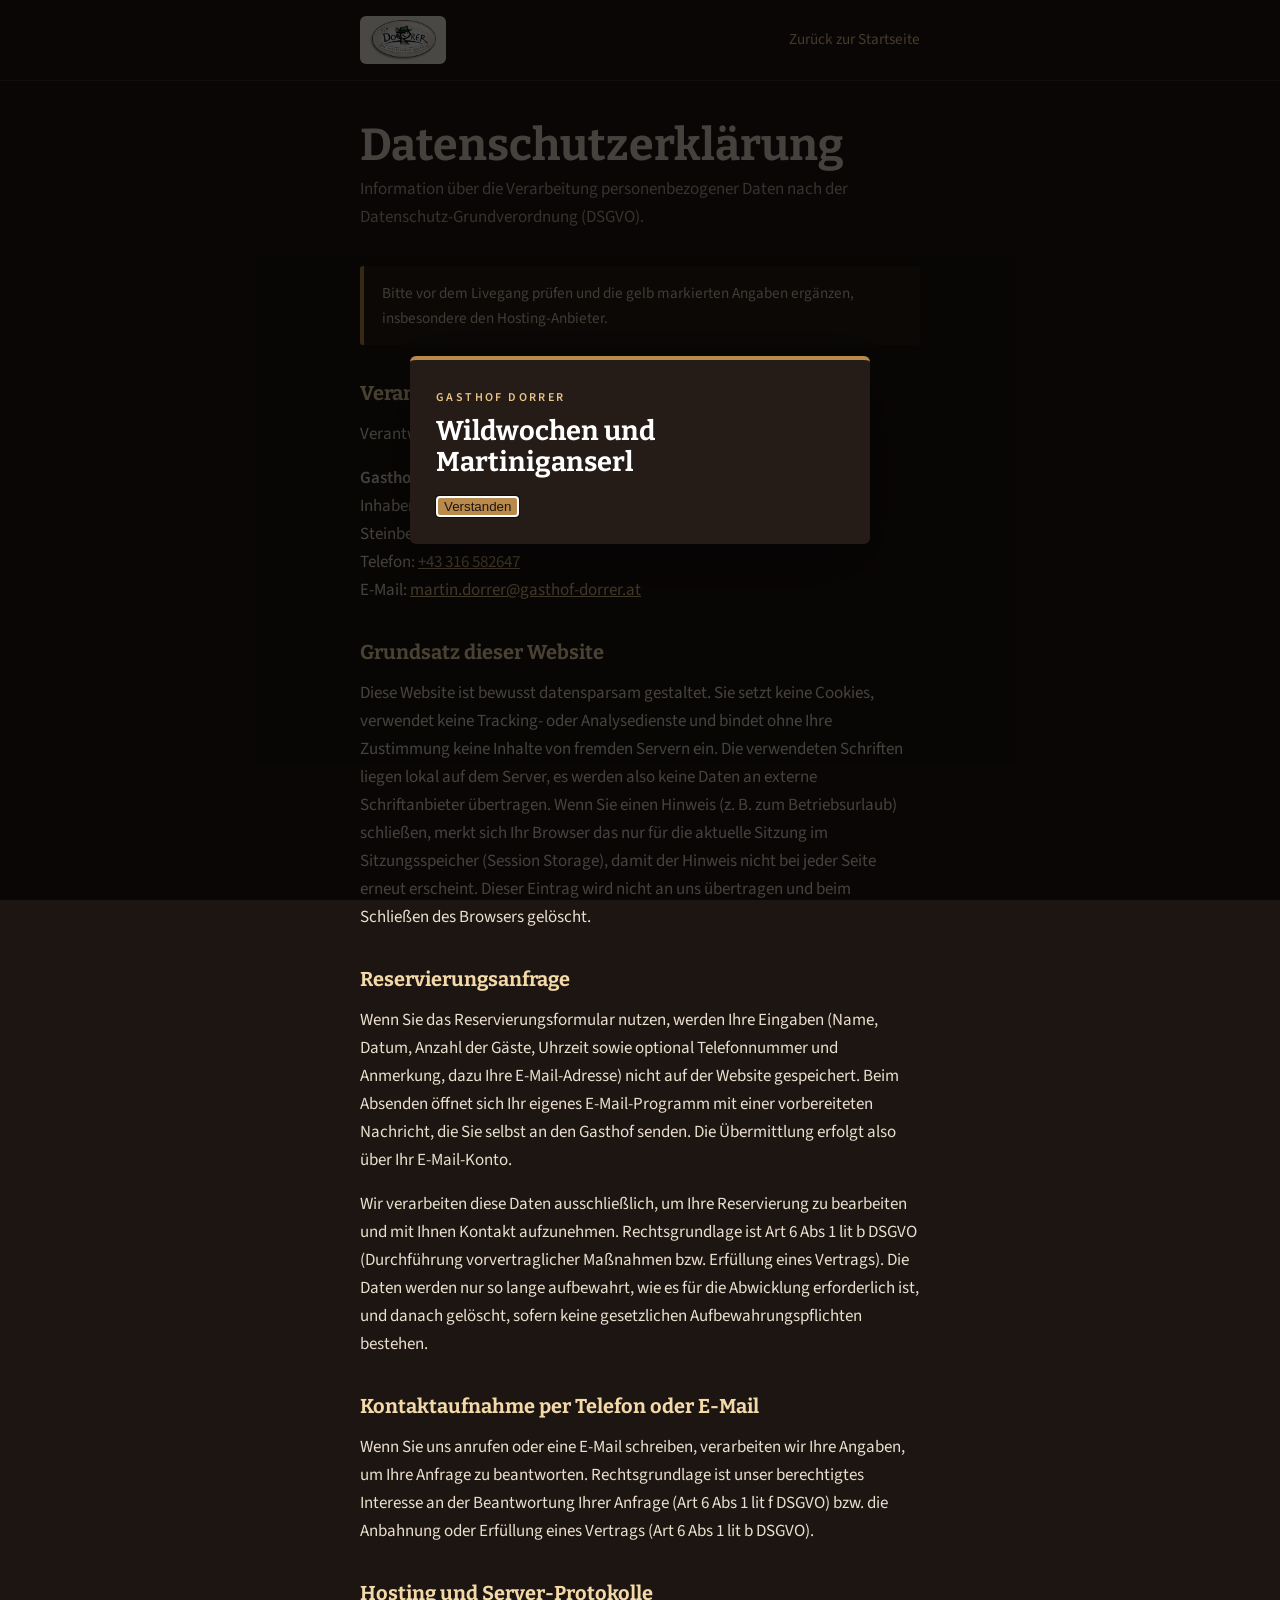
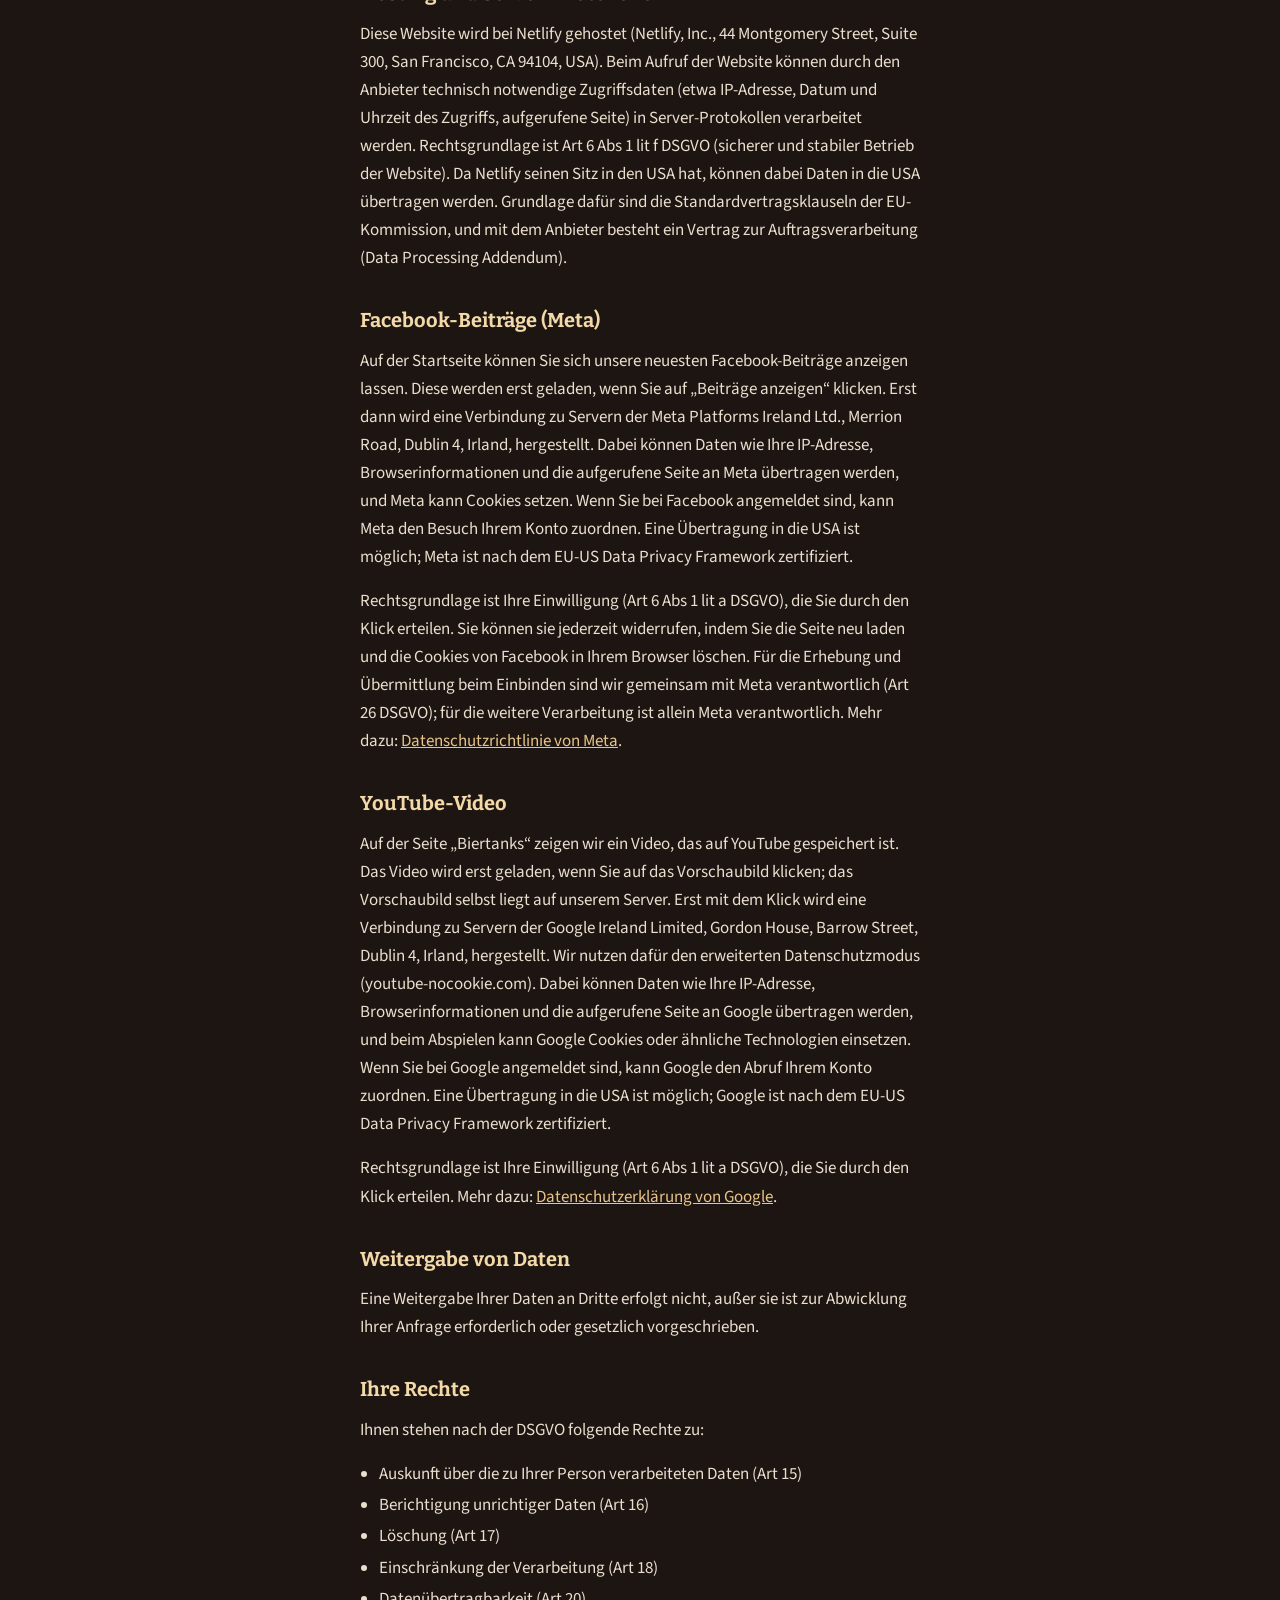
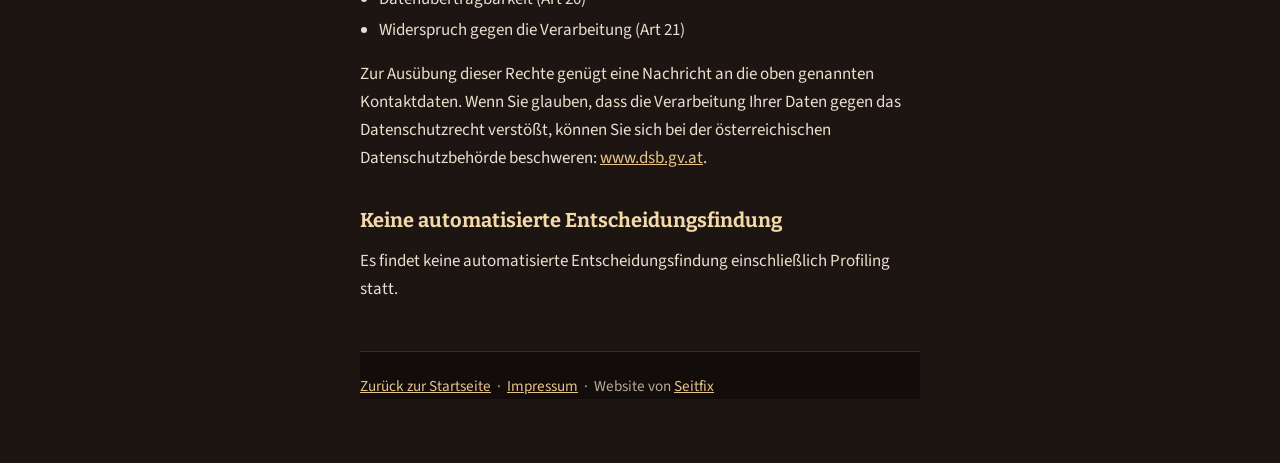
<file: datenschutz.html>
<!DOCTYPE html>
<html lang="de-AT">
<head>
<meta charset="utf-8">
<meta name="robots" content="noindex, nofollow">
<meta name="viewport" content="width=device-width, initial-scale=1">
<title>Datenschutz | Gasthof Dorrer</title>
<style>
@font-face{font-family:'Bitter';font-style:normal;font-weight:700;font-display:swap;src:url('assets/fonts/bitter-700.woff2') format('woff2')}
@font-face{font-family:'Source Sans 3';font-style:normal;font-weight:400;font-display:swap;src:url('assets/fonts/source-sans-3-400.woff2') format('woff2')}
@font-face{font-family:'Source Sans 3';font-style:normal;font-weight:600;font-display:swap;src:url('assets/fonts/source-sans-3-600.woff2') format('woff2')}
:root{
  --farbe-primaer:#6d1f28;--farbe-akzent:#b98a4b;--farbe-text:#241a17;
  --farbe-flaeche:#f6f1e8;--farbe-dunkel:#2e211c;--farbe-linie:#d8ccb6;--farbe-gedaempft:#5d4c44;
  --schrift-titel:'Bitter',Georgia,'Times New Roman',serif;
  --schrift-text:'Source Sans 3',-apple-system,BlinkMacSystemFont,'Segoe UI',Helvetica,Arial,sans-serif;
}
*,*::before,*::after{box-sizing:border-box}
body{margin:0;background:var(--farbe-flaeche);color:var(--farbe-text);font-family:var(--schrift-text);font-size:1.0625rem;line-height:1.65}
a{color:var(--farbe-primaer)}
.kopf{border-bottom:1px solid var(--farbe-linie);background:var(--farbe-flaeche)}
.kopf-innen{max-width:75ch;margin:0 auto;padding:1rem 1.25rem;display:flex;align-items:center;justify-content:space-between;gap:1rem;flex-wrap:wrap}
.wortmarke{font-family:var(--schrift-titel);font-weight:700;font-size:1.25rem;color:var(--farbe-primaer);text-decoration:none;line-height:1.1}
.wortmarke img{height:48px;width:auto;display:block}
.zurueck{font-size:.95rem;text-decoration:none;color:var(--farbe-primaer)}
.zurueck:hover{text-decoration:underline}
.inhalt{max-width:75ch;margin:0 auto;padding:2.5rem 1.25rem 4rem}
h1{font-family:var(--schrift-titel);font-weight:700;font-size:clamp(2rem,5vw,2.8rem);line-height:1.1;margin:0 0 .3rem}
.unterzeile{color:var(--farbe-gedaempft);margin:0 0 2.2rem}
h2{font-family:var(--schrift-titel);font-weight:700;font-size:1.25rem;margin:2rem 0 .6rem;color:var(--farbe-primaer)}
p{margin:0 0 1rem}
ul{margin:0 0 1rem;padding-left:1.2rem}
li{margin:.2rem 0}
dl{margin:0 0 1rem}
dt{font-weight:600;margin-top:.6rem}
dd{margin:0}
.platzhalter{background:#f3e3c9;color:#6b4e1f;padding:0 .3rem;border-radius:2px;font-size:.95em}
.hinweis{border-left:4px solid var(--farbe-akzent);background:#fff;padding:.9rem 1.1rem;border-radius:3px;color:var(--farbe-gedaempft);font-size:.95rem;margin:0 0 2rem}
.fuss{border-top:1px solid var(--farbe-linie);margin-top:3rem;padding-top:1.4rem;font-size:.95rem;color:var(--farbe-gedaempft)}
.fuss a{color:var(--farbe-primaer)}

/* Inhalte aus dem Admin */
.karte-gruppe .preis{white-space:nowrap;font-weight:600;color:var(--farbe-primaer);margin-left:.4rem}
.urlaub-zeile{color:var(--farbe-primaer)}
.hinweis-popup{position:fixed;inset:0;z-index:100;display:flex;align-items:center;justify-content:center;padding:20px;background:rgba(36,26,23,.6)}
.hinweis-popup__karte{background:#f6f1e8;max-width:460px;width:100%;border-radius:6px;padding:28px 26px 24px;box-shadow:0 24px 60px rgba(0,0,0,.35);border-top:4px solid #b98a4b}
.hinweis-popup__marke{font-size:.75rem;letter-spacing:.2em;text-transform:uppercase;color:#6d1f28;font-weight:600;margin:0 0 .5rem}
.hinweis-popup__titel{font-family:'Bitter',Georgia,serif;font-weight:700;font-size:1.7rem;line-height:1.15;margin:0 0 .7rem;color:#241a17}
.hinweis-popup__text p{margin:0 0 .7rem}
.hinweis-popup__zu{margin-top:.4rem}
</style>
<link rel="stylesheet" href="assets/gemeinsam.css">
</head>
<body class="seite-dunkel">

<header class="kopf">
  <div class="kopf-innen">
    <a class="wortmarke" href="index.html" aria-label="Gasthof Dorrer, zur Startseite"><img src="assets/img/logo-dorrer.png" alt="Gasthof Dorrer" width="770" height="470"></a>
    <a class="zurueck" href="index.html">Zurück zur Startseite</a>
  </div>
</header>

<main class="inhalt">
  <h1>Datenschutzerklärung</h1>
  <p class="unterzeile">Information über die Verarbeitung personenbezogener Daten nach der Datenschutz-Grundverordnung (DSGVO).</p>

  <div class="hinweis">Bitte vor dem Livegang prüfen und die gelb markierten Angaben ergänzen, insbesondere den Hosting-Anbieter.</div>

  <h2>Verantwortlicher</h2>
  <p>Verantwortlich für die Datenverarbeitung im Sinne der DSGVO ist:</p>
  <dl>
    <dt>Gasthof Dorrer</dt>
    <dd>Inhaber: Martin Dorrer</dd>
    <dd>Steinbergstraße 41, 8052 Graz, Österreich</dd>
    <dd>Telefon: <a href="tel:+43316582647">+43 316 582647</a></dd>
    <dd>E-Mail: <a href="mailto:martin.dorrer@gasthof-dorrer.at">martin.dorrer@gasthof-dorrer.at</a></dd>
  </dl>

  <h2>Grundsatz dieser Website</h2>
  <p>Diese Website ist bewusst datensparsam gestaltet. Sie setzt keine Cookies, verwendet keine Tracking- oder Analysedienste und bindet ohne Ihre Zustimmung keine Inhalte von fremden Servern ein. Die verwendeten Schriften liegen lokal auf dem Server, es werden also keine Daten an externe Schriftanbieter übertragen. Wenn Sie einen Hinweis (z. B. zum Betriebsurlaub) schließen, merkt sich Ihr Browser das nur für die aktuelle Sitzung im Sitzungsspeicher (Session Storage), damit der Hinweis nicht bei jeder Seite erneut erscheint. Dieser Eintrag wird nicht an uns übertragen und beim Schließen des Browsers gelöscht.</p>

  <h2>Reservierungsanfrage</h2>
  <p>Wenn Sie das Reservierungsformular nutzen, werden Ihre Eingaben (Name, Datum, Anzahl der Gäste, Uhrzeit sowie optional Telefonnummer und Anmerkung, dazu Ihre E-Mail-Adresse) nicht auf der Website gespeichert. Beim Absenden öffnet sich Ihr eigenes E-Mail-Programm mit einer vorbereiteten Nachricht, die Sie selbst an den Gasthof senden. Die Übermittlung erfolgt also über Ihr E-Mail-Konto.</p>
  <p>Wir verarbeiten diese Daten ausschließlich, um Ihre Reservierung zu bearbeiten und mit Ihnen Kontakt aufzunehmen. Rechtsgrundlage ist Art 6 Abs 1 lit b DSGVO (Durchführung vorvertraglicher Maßnahmen bzw. Erfüllung eines Vertrags). Die Daten werden nur so lange aufbewahrt, wie es für die Abwicklung erforderlich ist, und danach gelöscht, sofern keine gesetzlichen Aufbewahrungspflichten bestehen.</p>

  <h2>Kontaktaufnahme per Telefon oder E-Mail</h2>
  <p>Wenn Sie uns anrufen oder eine E-Mail schreiben, verarbeiten wir Ihre Angaben, um Ihre Anfrage zu beantworten. Rechtsgrundlage ist unser berechtigtes Interesse an der Beantwortung Ihrer Anfrage (Art 6 Abs 1 lit f DSGVO) bzw. die Anbahnung oder Erfüllung eines Vertrags (Art 6 Abs 1 lit b DSGVO).</p>

  <h2>Hosting und Server-Protokolle</h2>
  <p>Diese Website wird bei Netlify gehostet (Netlify, Inc., 44 Montgomery Street, Suite 300, San Francisco, CA 94104, USA). Beim Aufruf der Website können durch den Anbieter technisch notwendige Zugriffsdaten (etwa IP-Adresse, Datum und Uhrzeit des Zugriffs, aufgerufene Seite) in Server-Protokollen verarbeitet werden. Rechtsgrundlage ist Art 6 Abs 1 lit f DSGVO (sicherer und stabiler Betrieb der Website). Da Netlify seinen Sitz in den USA hat, können dabei Daten in die USA übertragen werden. Grundlage dafür sind die Standardvertragsklauseln der EU-Kommission, und mit dem Anbieter besteht ein Vertrag zur Auftragsverarbeitung (Data Processing Addendum).</p>

  <h2 id="facebook">Facebook-Beiträge (Meta)</h2>
  <p>Auf der Startseite können Sie sich unsere neuesten Facebook-Beiträge anzeigen lassen. Diese werden erst geladen, wenn Sie auf „Beiträge anzeigen“ klicken. Erst dann wird eine Verbindung zu Servern der Meta Platforms Ireland Ltd., Merrion Road, Dublin 4, Irland, hergestellt. Dabei können Daten wie Ihre IP-Adresse, Browserinformationen und die aufgerufene Seite an Meta übertragen werden, und Meta kann Cookies setzen. Wenn Sie bei Facebook angemeldet sind, kann Meta den Besuch Ihrem Konto zuordnen. Eine Übertragung in die USA ist möglich; Meta ist nach dem EU-US Data Privacy Framework zertifiziert.</p>
  <p>Rechtsgrundlage ist Ihre Einwilligung (Art 6 Abs 1 lit a DSGVO), die Sie durch den Klick erteilen. Sie können sie jederzeit widerrufen, indem Sie die Seite neu laden und die Cookies von Facebook in Ihrem Browser löschen. Für die Erhebung und Übermittlung beim Einbinden sind wir gemeinsam mit Meta verantwortlich (Art 26 DSGVO); für die weitere Verarbeitung ist allein Meta verantwortlich. Mehr dazu: <a href="https://www.facebook.com/privacy/policy/" rel="noopener" target="_blank">Datenschutzrichtlinie von Meta</a>.</p>

  <h2 id="youtube">YouTube-Video</h2>
  <p>Auf der Seite „Biertanks“ zeigen wir ein Video, das auf YouTube gespeichert ist. Das Video wird erst geladen, wenn Sie auf das Vorschaubild klicken; das Vorschaubild selbst liegt auf unserem Server. Erst mit dem Klick wird eine Verbindung zu Servern der Google Ireland Limited, Gordon House, Barrow Street, Dublin 4, Irland, hergestellt. Wir nutzen dafür den erweiterten Datenschutzmodus (youtube-nocookie.com). Dabei können Daten wie Ihre IP-Adresse, Browserinformationen und die aufgerufene Seite an Google übertragen werden, und beim Abspielen kann Google Cookies oder ähnliche Technologien einsetzen. Wenn Sie bei Google angemeldet sind, kann Google den Abruf Ihrem Konto zuordnen. Eine Übertragung in die USA ist möglich; Google ist nach dem EU-US Data Privacy Framework zertifiziert.</p>
  <p>Rechtsgrundlage ist Ihre Einwilligung (Art 6 Abs 1 lit a DSGVO), die Sie durch den Klick erteilen. Mehr dazu: <a href="https://policies.google.com/privacy" rel="noopener" target="_blank">Datenschutzerklärung von Google</a>.</p>

  <h2>Weitergabe von Daten</h2>
  <p>Eine Weitergabe Ihrer Daten an Dritte erfolgt nicht, außer sie ist zur Abwicklung Ihrer Anfrage erforderlich oder gesetzlich vorgeschrieben.</p>

  <h2>Ihre Rechte</h2>
  <p>Ihnen stehen nach der DSGVO folgende Rechte zu:</p>
  <ul>
    <li>Auskunft über die zu Ihrer Person verarbeiteten Daten (Art 15)</li>
    <li>Berichtigung unrichtiger Daten (Art 16)</li>
    <li>Löschung (Art 17)</li>
    <li>Einschränkung der Verarbeitung (Art 18)</li>
    <li>Datenübertragbarkeit (Art 20)</li>
    <li>Widerspruch gegen die Verarbeitung (Art 21)</li>
  </ul>
  <p>Zur Ausübung dieser Rechte genügt eine Nachricht an die oben genannten Kontaktdaten. Wenn Sie glauben, dass die Verarbeitung Ihrer Daten gegen das Datenschutzrecht verstößt, können Sie sich bei der österreichischen Datenschutzbehörde beschweren: <a href="https://www.dsb.gv.at" target="_blank" rel="noopener">www.dsb.gv.at</a>.</p>

  <h2>Keine automatisierte Entscheidungsfindung</h2>
  <p>Es findet keine automatisierte Entscheidungsfindung einschließlich Profiling statt.</p>

  <div class="fuss">
    <a href="index.html">Zurück zur Startseite</a> &nbsp;&middot;&nbsp; <a href="impressum.html">Impressum</a> &nbsp;&middot;&nbsp; Website von <a href="https://seitfix.at" target="_blank" rel="noopener" title="Webdesign aus Graz">Seitfix</a>
  </div>
</main>

<script src="assets/inhalt.js" defer></script>
</body>
</html>
</file>
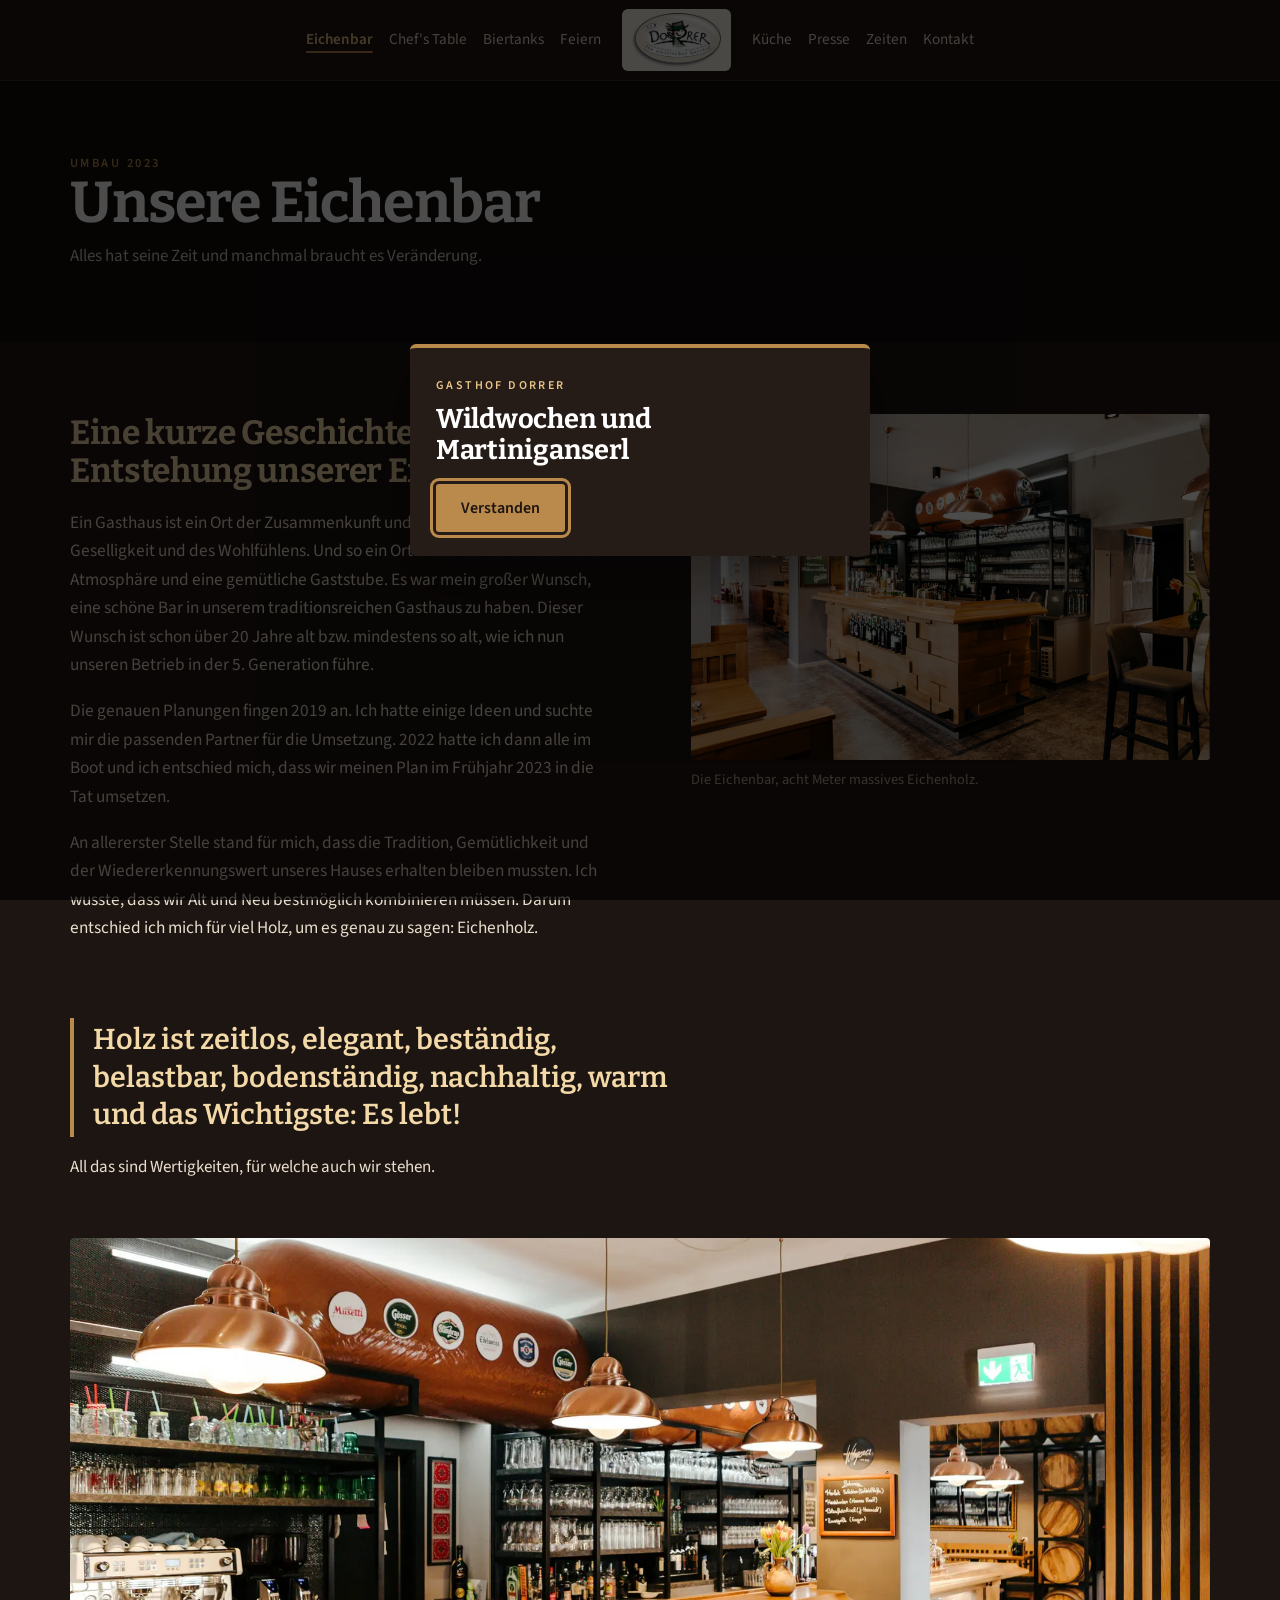
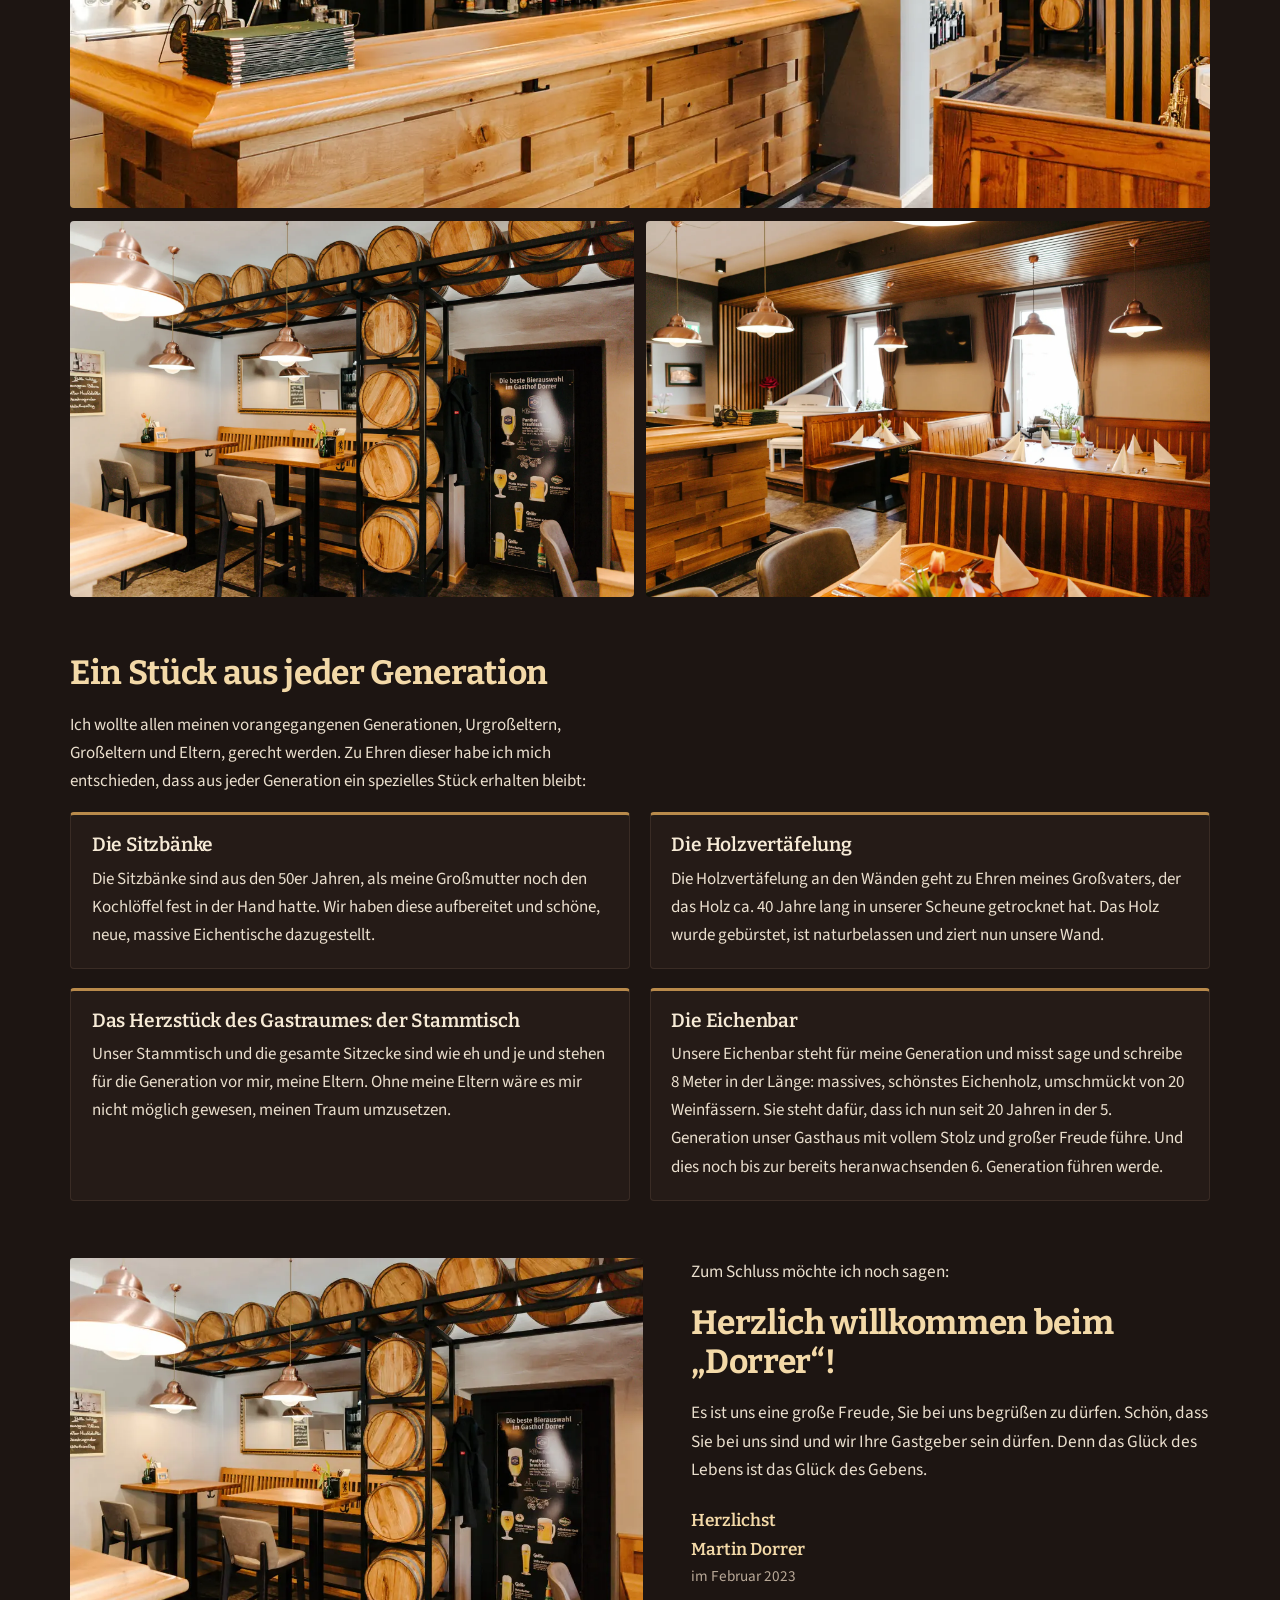
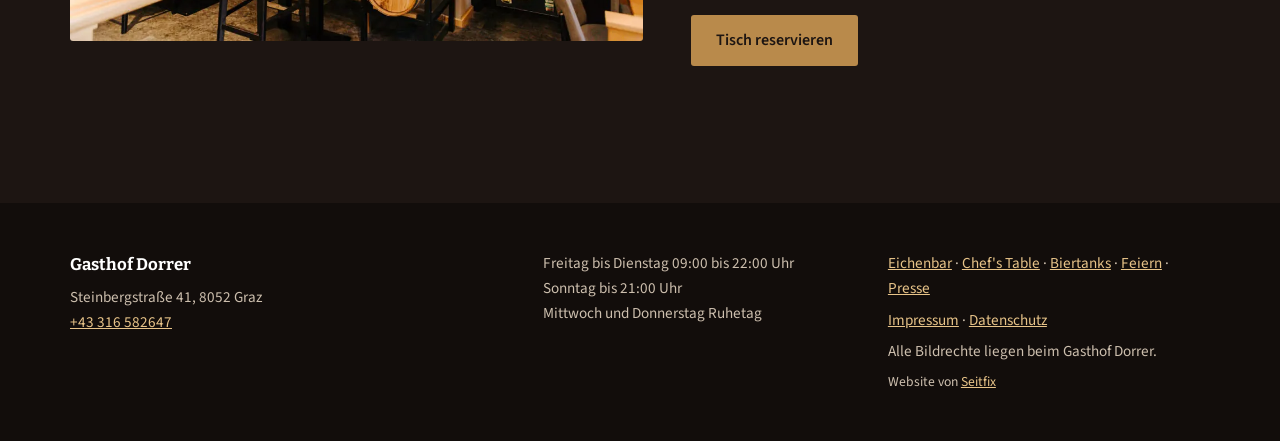
<file: eichenbar.html>
<!DOCTYPE html>
<html lang="de-AT">
<head>
<meta charset="utf-8">
<meta name="robots" content="noindex, nofollow">
<meta name="viewport" content="width=device-width, initial-scale=1">
<title>Eichenbar | Gasthof Dorrer</title>
<meta name="description" content="Die Eichenbar im Gasthof Dorrer in Graz: acht Meter Eichenholz, 20 Weinfässer und aus jeder Generation ein Stück.">
<style>
@font-face{font-family:'Bitter';font-style:normal;font-weight:600;font-display:swap;src:url('assets/fonts/bitter-600.woff2') format('woff2')}
@font-face{font-family:'Bitter';font-style:normal;font-weight:700;font-display:swap;src:url('assets/fonts/bitter-700.woff2') format('woff2')}
@font-face{font-family:'Source Sans 3';font-style:normal;font-weight:400;font-display:swap;src:url('assets/fonts/source-sans-3-400.woff2') format('woff2')}
@font-face{font-family:'Source Sans 3';font-style:normal;font-weight:600;font-display:swap;src:url('assets/fonts/source-sans-3-600.woff2') format('woff2')}
:root{
  --farbe-primaer:#6d1f28;--farbe-akzent:#b98a4b;--farbe-text:#241a17;
  --farbe-flaeche:#f6f1e8;--farbe-flaeche-2:#ede4d3;--farbe-dunkel:#2e211c;
  --farbe-linie:#d8ccb6;--farbe-gedaempft:#5d4c44;
  --schrift-titel:'Bitter',Georgia,'Times New Roman',serif;
  --schrift-text:'Source Sans 3',-apple-system,BlinkMacSystemFont,'Segoe UI',Helvetica,Arial,sans-serif;
  --breite:1180px;
}
*,*::before,*::after{box-sizing:border-box}
html{-webkit-text-size-adjust:100%;scroll-behavior:smooth}
@media (prefers-reduced-motion:reduce){html{scroll-behavior:auto}}
body{margin:0;background:var(--farbe-flaeche);color:var(--farbe-text);font-family:var(--schrift-text);font-size:1.0625rem;line-height:1.65;overflow-x:clip}
img{max-width:100%;height:auto;display:block}
a{color:var(--farbe-primaer)}
:focus-visible{outline:3px solid var(--farbe-primaer);outline-offset:3px;border-radius:2px}
h2,h3{font-family:var(--schrift-titel);font-weight:700;line-height:1.15;margin:0 0 1.1rem;letter-spacing:-.01em}
h2{font-size:clamp(1.5rem,3.6vw,2.1rem);color:var(--farbe-primaer)}
h3{font-size:1.15rem;font-weight:600;margin-bottom:.4rem}
p{margin:0 0 1.1rem}
.rand{width:100%;max-width:var(--breite);margin:0 auto;padding:0 1.25rem}
.klein{font-size:.95rem;color:var(--farbe-gedaempft)}
.marke{font-size:.78rem;letter-spacing:.2em;text-transform:uppercase;color:var(--farbe-primaer);margin:0 0 .7rem;font-weight:600}
.knopf{display:inline-flex;align-items:center;justify-content:center;min-height:48px;padding:.7rem 1.5rem;border-radius:3px;border:1px solid transparent;font-family:var(--schrift-text);font-size:1rem;font-weight:600;text-decoration:none;cursor:pointer}
.knopf-voll{background:var(--farbe-primaer);color:#fff8f0}
.knopf-voll:hover{background:#571820}

/* Kopf: Logo mittig, Links links und rechts; bleibt beim Scrollen gleich */
.kopf{border-bottom:1px solid var(--farbe-linie);background:var(--farbe-flaeche)}
.kopf-innen{display:flex;flex-wrap:wrap;align-items:center;justify-content:center;gap:.3rem 1rem;padding:.55rem 0}
.wortmarke{order:0;flex:0 0 100%;display:flex;justify-content:center;line-height:0;text-decoration:none}
.wortmarke img{height:50px;width:auto;display:block}
.hauptnav{display:flex}
.nav-a{order:1}.nav-b{order:2}
.hauptnav ul{list-style:none;display:flex;flex-wrap:wrap;justify-content:center;align-items:center;gap:.2rem 1.1rem;margin:0;padding:0}
.hauptnav a{position:relative;display:inline-flex;align-items:center;min-height:44px;font-size:.95rem;text-decoration:none;color:var(--farbe-text);white-space:nowrap;transition:color .15s ease}
.hauptnav a::after{content:'';position:absolute;left:0;right:0;top:50%;margin-top:.72em;height:2px;background:var(--farbe-akzent);border-radius:2px;transform:scaleX(0);transform-origin:left;transition:transform .22s ease}
.hauptnav a:hover,.hauptnav a:focus-visible{color:var(--farbe-primaer)}
.hauptnav a:hover::after,.hauptnav a:focus-visible::after,.hauptnav a[aria-current=page]::after{transform:scaleX(1)}
.hauptnav a[aria-current=page]{color:var(--farbe-primaer);font-weight:600}
.kopf .tel-knopf{display:none}
@media (min-width:860px){
  .kopf{position:sticky;top:0;z-index:50}
  .kopf-innen{flex-wrap:nowrap;justify-content:center;gap:1.6rem;padding:.55rem 0}
  .nav-a{order:0;flex:0 0 auto;justify-content:flex-end}
  .nav-a ul{flex-wrap:nowrap}
  .wortmarke{order:0;flex:0 0 auto}
  .wortmarke img{height:62px}
  .nav-b{order:0;flex:0 0 auto;justify-content:flex-start}
  .nav-b ul{flex-wrap:nowrap}
}

/* Titelband */
.titel{background:var(--farbe-dunkel);color:#f0e7d9;padding:clamp(2.4rem,6vw,4.5rem) 0}
.titel h1{font-family:var(--schrift-titel);font-weight:700;font-size:clamp(2.2rem,6vw,3.6rem);line-height:1.05;margin:0 0 .5rem;color:#fff;letter-spacing:-.02em}
.titel .marke{color:var(--farbe-akzent)}
.titel p{margin:0;max-width:60ch;color:rgba(240,231,217,.85)}

/* Inhalt */
.inhalt{padding:clamp(2.5rem,6vw,4.5rem) 0}
.block{margin-bottom:clamp(2.2rem,5vw,3.6rem)}
.block:last-child{margin-bottom:0}
.augenmass{max-width:60ch}
.zweispalt{display:grid;gap:2rem;align-items:start}
@media (min-width:820px){.zweispalt{grid-template-columns:1.05fr .95fr;gap:3rem}}
figure{margin:0}
figure img{border-radius:3px;aspect-ratio:3/2;object-fit:cover}
figcaption{font-size:.9rem;color:var(--farbe-gedaempft);padding-top:.5rem}
.ablauf{list-style:none;margin:0;padding:0;display:grid;gap:.9rem;counter-reset:a;max-width:52rem}
.ablauf li{counter-increment:a;display:grid;grid-template-columns:2rem 1fr;gap:.9rem;align-items:start;padding:.7rem 0;border-bottom:1px solid var(--farbe-linie)}
.ablauf li::before{content:counter(a);width:2rem;height:2rem;border-radius:50%;border:1px solid var(--farbe-akzent);color:var(--farbe-primaer);font-weight:700;font-size:.9rem;display:flex;align-items:center;justify-content:center}
.eckdaten{list-style:none;margin:0;padding:0;max-width:40rem}
.eckdaten li{display:flex;justify-content:space-between;gap:1rem;padding:.6rem 0;border-bottom:1px solid var(--farbe-linie)}
.eckdaten li span:first-child{font-weight:600}
.eckdaten li span:last-child{text-align:right;color:var(--farbe-gedaempft)}
.platzhalter{background:#f3e3c9;color:#6b4e1f;padding:0 .3rem;border-radius:2px}
.hinweis{border-left:4px solid var(--farbe-akzent);background:#fff;padding:.9rem 1.1rem;border-radius:3px;color:var(--farbe-gedaempft);font-size:.95rem;margin:0 0 2rem}

/* Fuss */
.fuss{background:var(--farbe-dunkel);color:#cdbfae;padding:3rem 0;font-size:.95rem;margin-top:3rem}
.fuss a{color:#e8c489}
.fuss-raster{display:grid;gap:1.4rem}
@media (min-width:760px){.fuss-raster{grid-template-columns:1.4fr 1fr 1fr}}
.fuss strong{color:#fff;font-family:var(--schrift-titel);font-size:1.05rem}

/* Inhalte aus dem Admin */
.karte-gruppe .preis{white-space:nowrap;font-weight:600;color:var(--farbe-primaer);margin-left:.4rem}
.urlaub-zeile{color:var(--farbe-primaer)}
.hinweis-popup{position:fixed;inset:0;z-index:100;display:flex;align-items:center;justify-content:center;padding:20px;background:rgba(36,26,23,.6)}
.hinweis-popup__karte{background:#f6f1e8;max-width:460px;width:100%;border-radius:6px;padding:28px 26px 24px;box-shadow:0 24px 60px rgba(0,0,0,.35);border-top:4px solid #b98a4b}
.hinweis-popup__marke{font-size:.75rem;letter-spacing:.2em;text-transform:uppercase;color:#6d1f28;font-weight:600;margin:0 0 .5rem}
.hinweis-popup__titel{font-family:'Bitter',Georgia,serif;font-weight:700;font-size:1.7rem;line-height:1.15;margin:0 0 .7rem;color:#241a17}
.hinweis-popup__text p{margin:0 0 .7rem}
.hinweis-popup__zu{margin-top:.4rem}
</style>
<link rel="stylesheet" href="assets/gemeinsam.css">
</head>
<body class="seite-dunkel">

<header class="kopf">
  <div class="rand kopf-innen">
    <nav class="hauptnav nav-a" aria-label="Unterseiten">
      <ul>
        <li><a href="eichenbar.html" aria-current="page">Eichenbar</a></li>
        <li><a href="chef-table.html">Chef's Table</a></li>
        <li><a href="biertanks.html">Biertanks</a></li>
        <li><a href="feiern.html">Feiern</a></li>
      </ul>
    </nav>
    <a class="wortmarke" href="index.html" aria-label="Gasthof Dorrer, zur Startseite"><img src="assets/img/logo-dorrer.png" alt="Gasthof Dorrer" width="770" height="470"></a>
    <nav class="hauptnav nav-b" aria-label="Bereiche">
      <ul>
        <li><a href="index.html#kueche">Küche</a></li>
        <li><a href="presse.html">Presse</a></li>
        <li><a href="index.html#zeiten">Zeiten</a></li>
        <li><a href="index.html#kontakt">Kontakt</a></li>
      </ul>
    </nav>
    <a class="tel-knopf" href="tel:+43316582647"><svg viewBox="0 0 24 24" width="16" height="16" aria-hidden="true"><path d="M6.6 3.5c.5 0 .9.3 1 .8l.8 3a1 1 0 0 1-.28 1L6.5 9.6a12 12 0 0 0 4.9 4.9l1.3-1.6a1 1 0 0 1 1-.28l3 .8c.5.1.8.5.8 1v2.2a2.4 2.4 0 0 1-2.6 2.4A15.6 15.6 0 0 1 4.2 6.1 2.4 2.4 0 0 1 6.6 3.5z" fill="currentColor"/></svg><span>+43 316 582647</span></a>
  </div>
</header>

<section class="titel">
  <div class="rand">
    <p class="marke">Umbau 2023</p>
    <h1>Unsere Eichenbar</h1>
    <p>Alles hat seine Zeit und manchmal braucht es Veränderung.</p>
  </div>
</section>

<main class="inhalt">
  <div class="rand">
    <div class="block">
      <div class="zweispalt">
        <div class="geschichte">
          <h2>Eine kurze Geschichte zur Entstehung unserer Eichenbar</h2>
          <p>Ein Gasthaus ist ein Ort der Zusammenkunft und Kommunikation, der Geselligkeit und des Wohlfühlens. Und so ein Ort braucht auch eine schöne Atmosphäre und eine gemütliche Gaststube. Es war mein großer Wunsch, eine schöne Bar in unserem traditionsreichen Gasthaus zu haben. Dieser Wunsch ist schon über 20 Jahre alt bzw. mindestens so alt, wie ich nun unseren Betrieb in der 5. Generation führe.</p>
          <p>Die genauen Planungen fingen 2019 an. Ich hatte einige Ideen und suchte mir die passenden Partner für die Umsetzung. 2022 hatte ich dann alle im Boot und ich entschied mich, dass wir meinen Plan im Frühjahr 2023 in die Tat umsetzen.</p>
          <p>An allererster Stelle stand für mich, dass die Tradition, Gemütlichkeit und der Wiedererkennungswert unseres Hauses erhalten bleiben mussten. Ich wusste, dass wir Alt und Neu bestmöglich kombinieren müssen. Darum entschied ich mich für viel Holz, um es genau zu sagen: Eichenholz.</p>
        </div>
        <figure>
          <img src="assets/img/eichenbar-tresen.webp" width="1800" height="1200" loading="lazy" alt="Die Eichenbar von vorne mit Kupferlampen und Biertank darüber">
          <figcaption>Die Eichenbar, acht Meter massives Eichenholz.</figcaption>
        </figure>
      </div>
    </div>

    <div class="block">
      <p class="leitsatz">Holz ist zeitlos, elegant, beständig, belastbar, bodenständig, nachhaltig, warm und das Wichtigste: Es lebt!</p>
      <p class="augenmass">All das sind Wertigkeiten, für welche auch wir stehen.</p>
    </div>

    <div class="block">
      <div class="galerie">
        <figure class="breit">
          <img src="assets/img/eichenbar.webp" width="1900" height="1266" loading="lazy" alt="Blick entlang der Eichenbar mit Zapfanlage, Gläserregal und Weinfässern">
        </figure>
        <figure>
          <img src="assets/img/eichenbar-faesser.webp" width="1800" height="1200" loading="lazy" alt="Regal aus Weinfässern neben Stehtischen im Gastraum">
        </figure>
        <figure>
          <img src="assets/img/gaststube-gedeckt.webp" width="1800" height="1200" loading="lazy" alt="Gedeckte Tische in der Gaststube mit Holzvertäfelung und Fenstern zum Garten">
        </figure>
      </div>
    </div>

    <div class="block">
      <h2>Ein Stück aus jeder Generation</h2>
      <p class="geschichte">Ich wollte allen meinen vorangegangenen Generationen, Urgroßeltern, Großeltern und Eltern, gerecht werden. Zu Ehren dieser habe ich mich entschieden, dass aus jeder Generation ein spezielles Stück erhalten bleibt:</p>
      <ul class="stuecke">
        <li>
          <h3>Die Sitzbänke</h3>
          <p>Die Sitzbänke sind aus den 50er Jahren, als meine Großmutter noch den Kochlöffel fest in der Hand hatte. Wir haben diese aufbereitet und schöne, neue, massive Eichentische dazugestellt.</p>
        </li>
        <li>
          <h3>Die Holzvertäfelung</h3>
          <p>Die Holzvertäfelung an den Wänden geht zu Ehren meines Großvaters, der das Holz ca. 40 Jahre lang in unserer Scheune getrocknet hat. Das Holz wurde gebürstet, ist naturbelassen und ziert nun unsere Wand.</p>
        </li>
        <li>
          <h3>Das Herzstück des Gastraumes: der Stammtisch</h3>
          <p>Unser Stammtisch und die gesamte Sitzecke sind wie eh und je und stehen für die Generation vor mir, meine Eltern. Ohne meine Eltern wäre es mir nicht möglich gewesen, meinen Traum umzusetzen.</p>
        </li>
        <li>
          <h3>Die Eichenbar</h3>
          <p>Unsere Eichenbar steht für meine Generation und misst sage und schreibe 8 Meter in der Länge: massives, schönstes Eichenholz, umschmückt von 20 Weinfässern. Sie steht dafür, dass ich nun seit 20 Jahren in der 5. Generation unser Gasthaus mit vollem Stolz und großer Freude führe. Und dies noch bis zur bereits heranwachsenden 6. Generation führen werde.</p>
        </li>
      </ul>
    </div>

    <div class="block">
      <div class="zweispalt">
        <figure>
          <img src="assets/img/weinfaesser.webp" width="1024" height="683" loading="lazy" alt="Stehtische vor dem Weinfass-Regal">
        </figure>
        <div class="geschichte">
          <p>Zum Schluss möchte ich noch sagen:</p>
          <h2>Herzlich willkommen beim „Dorrer“!</h2>
          <p>Es ist uns eine große Freude, Sie bei uns begrüßen zu dürfen. Schön, dass Sie bei uns sind und wir Ihre Gastgeber sein dürfen. Denn das Glück des Lebens ist das Glück des Gebens.</p>
          <p class="unterschrift">Herzlichst<br>Martin Dorrer<span>im Februar 2023</span></p>
          <p style="margin-top:1.6rem"><a class="knopf knopf-voll" href="index.html#kontakt">Tisch reservieren</a></p>
        </div>
      </div>
    </div>
  </div>
</main>

<footer class="fuss">
  <div class="rand fuss-raster">
    <div>
      <strong>Gasthof Dorrer</strong>
      <p style="margin:.4rem 0 0">Steinbergstraße 41, 8052 Graz<br>
        <a href="tel:+43316582647">+43 316 582647</a></p>
    </div>
    <div>
      <p style="margin:0" data-inhalt="fuss-zeiten">Freitag bis Dienstag 09:00 bis 22:00 Uhr<br>
        Sonntag bis 21:00 Uhr<br>
        Mittwoch und Donnerstag Ruhetag</p>
    </div>
    <div>
      <p style="margin:0 0 .4rem"><a href="eichenbar.html">Eichenbar</a> &middot; <a href="chef-table.html">Chef's Table</a> &middot; <a href="biertanks.html">Biertanks</a> &middot; <a href="feiern.html">Feiern</a> &middot; <a href="presse.html">Presse</a></p>
      <p style="margin:0 0 .4rem"><a href="impressum.html">Impressum</a> &middot; <a href="datenschutz.html">Datenschutz</a></p>
      <p style="margin:0">Alle Bildrechte liegen beim Gasthof Dorrer.</p>
      <p style="margin:.4rem 0 0;font-size:.85rem">Website von <a href="https://seitfix.at" target="_blank" rel="noopener" title="Webdesign aus Graz">Seitfix</a></p>
    </div>
  </div>
</footer>

<script src="assets/inhalt.js" defer></script>
</body>
</html>
</file>
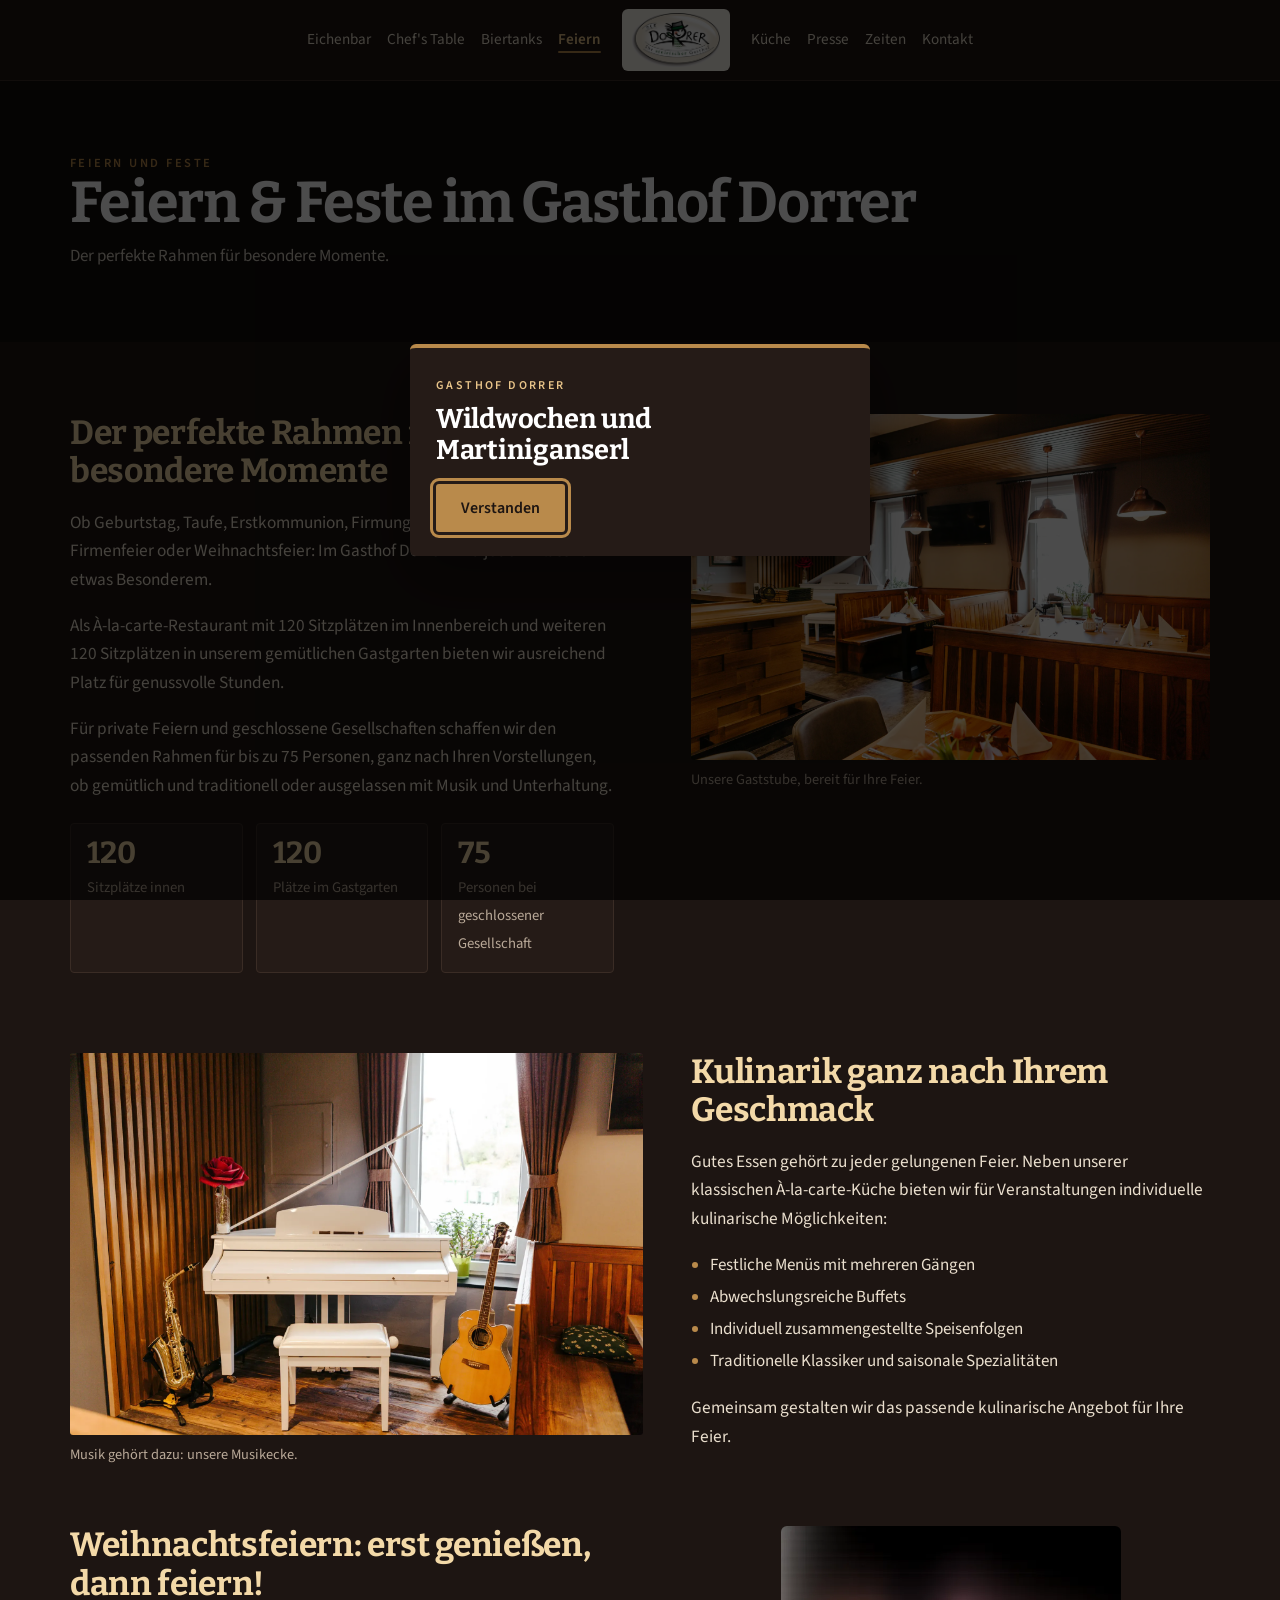
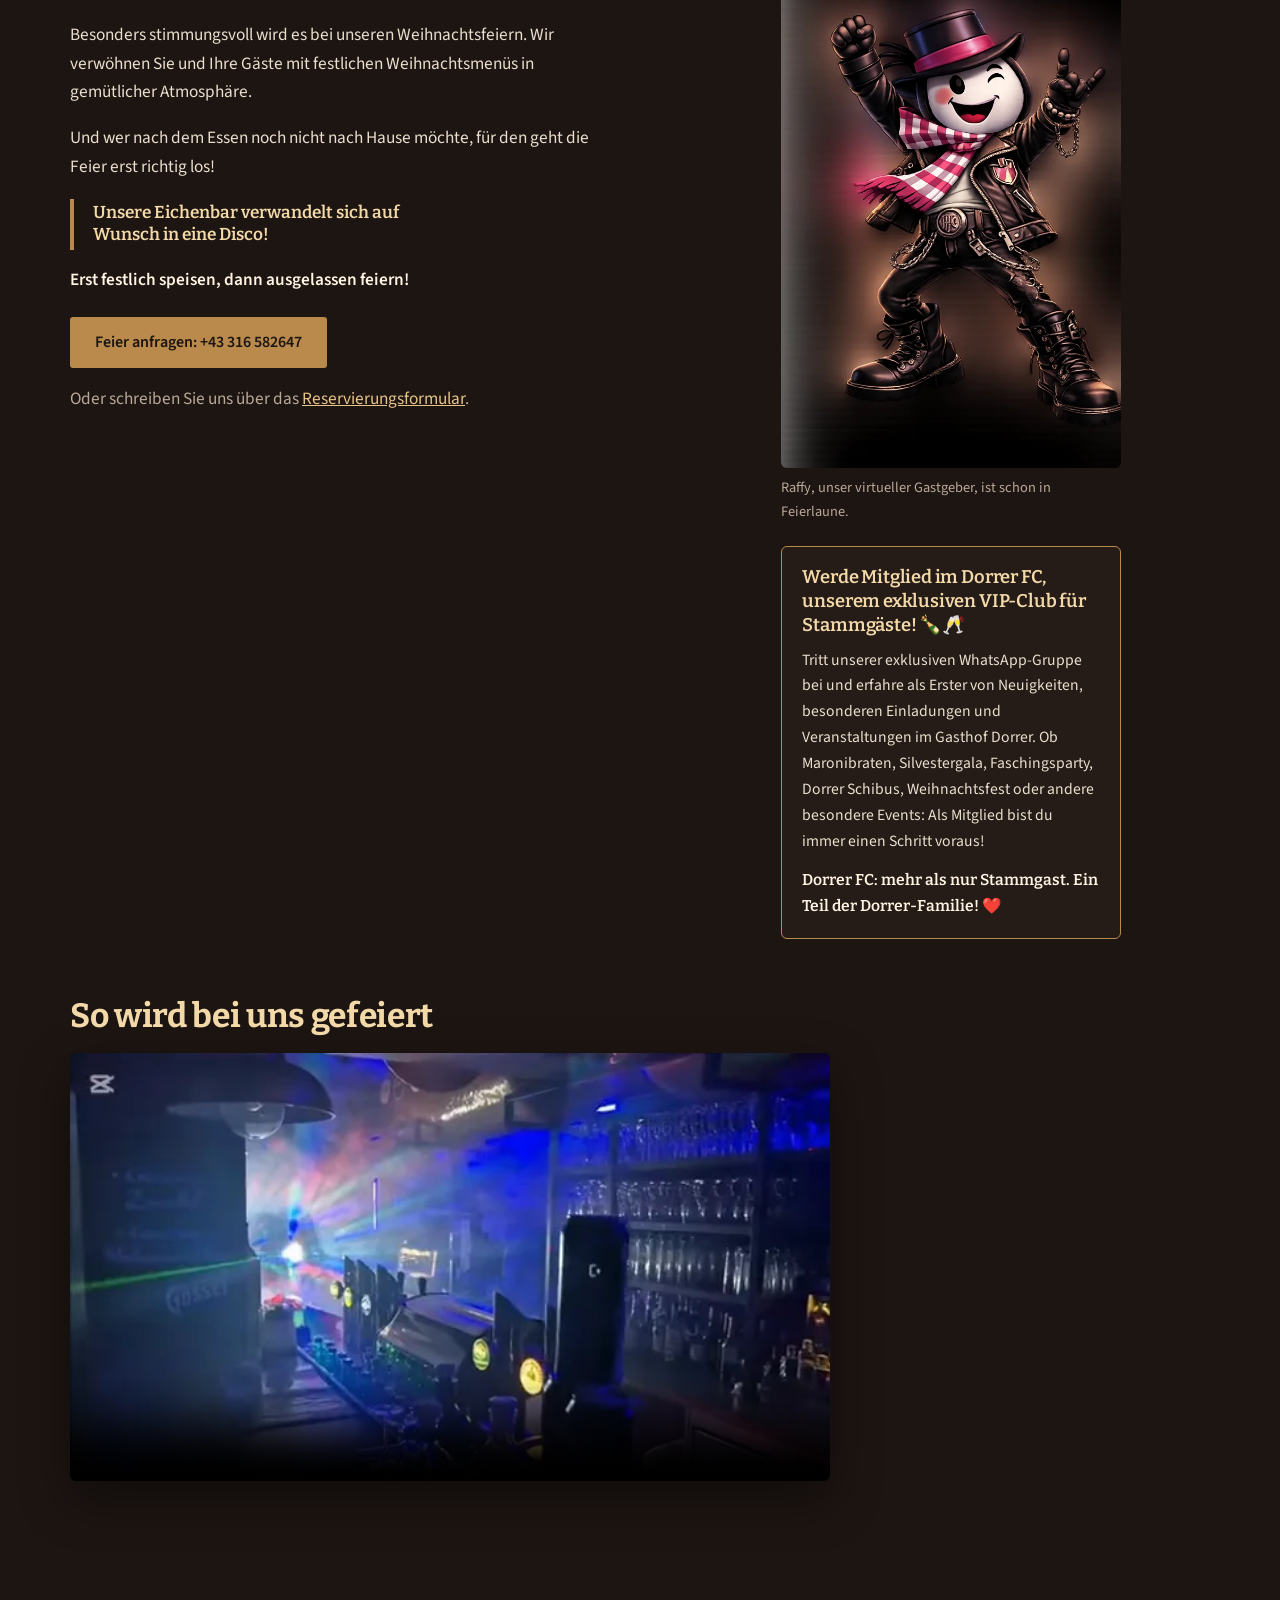
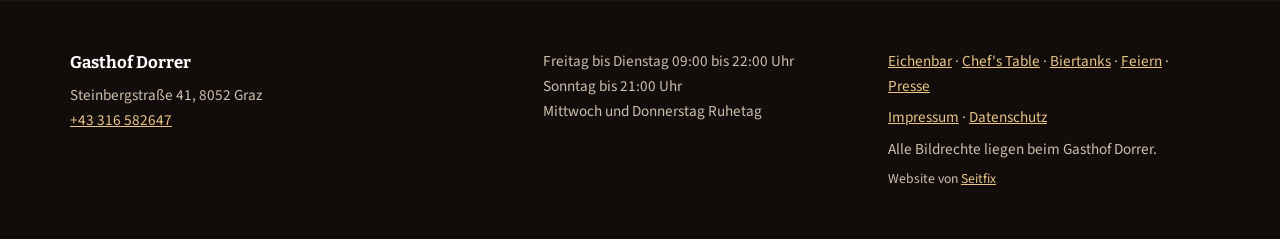
<file: feiern.html>
<!DOCTYPE html>
<html lang="de-AT">
<head>
<meta charset="utf-8">
<meta name="robots" content="noindex, nofollow">
<meta name="viewport" content="width=device-width, initial-scale=1">
<title>Feiern und Feste | Gasthof Dorrer</title>
<meta name="description" content="Feiern im Gasthof Dorrer in Graz: Geburtstag, Hochzeit, Firmen- und Weihnachtsfeier für bis zu 75 Personen, mit Menü, Buffet und Disco.">
<style>
@font-face{font-family:'Bitter';font-style:normal;font-weight:600;font-display:swap;src:url('assets/fonts/bitter-600.woff2') format('woff2')}
@font-face{font-family:'Bitter';font-style:normal;font-weight:700;font-display:swap;src:url('assets/fonts/bitter-700.woff2') format('woff2')}
@font-face{font-family:'Source Sans 3';font-style:normal;font-weight:400;font-display:swap;src:url('assets/fonts/source-sans-3-400.woff2') format('woff2')}
@font-face{font-family:'Source Sans 3';font-style:normal;font-weight:600;font-display:swap;src:url('assets/fonts/source-sans-3-600.woff2') format('woff2')}
:root{
  --farbe-primaer:#6d1f28;--farbe-akzent:#b98a4b;--farbe-text:#241a17;
  --farbe-flaeche:#f6f1e8;--farbe-flaeche-2:#ede4d3;--farbe-dunkel:#2e211c;
  --farbe-linie:#d8ccb6;--farbe-gedaempft:#5d4c44;
  --schrift-titel:'Bitter',Georgia,'Times New Roman',serif;
  --schrift-text:'Source Sans 3',-apple-system,BlinkMacSystemFont,'Segoe UI',Helvetica,Arial,sans-serif;
  --breite:1180px;
}
*,*::before,*::after{box-sizing:border-box}
html{-webkit-text-size-adjust:100%;scroll-behavior:smooth}
@media (prefers-reduced-motion:reduce){html{scroll-behavior:auto}}
body{margin:0;background:var(--farbe-flaeche);color:var(--farbe-text);font-family:var(--schrift-text);font-size:1.0625rem;line-height:1.65;overflow-x:clip}
img{max-width:100%;height:auto;display:block}
a{color:var(--farbe-primaer)}
:focus-visible{outline:3px solid var(--farbe-primaer);outline-offset:3px;border-radius:2px}
h2,h3{font-family:var(--schrift-titel);font-weight:700;line-height:1.15;margin:0 0 1.1rem;letter-spacing:-.01em}
h2{font-size:clamp(1.5rem,3.6vw,2.1rem);color:var(--farbe-primaer)}
h3{font-size:1.15rem;font-weight:600;margin-bottom:.4rem}
p{margin:0 0 1.1rem}
.rand{width:100%;max-width:var(--breite);margin:0 auto;padding:0 1.25rem}
.klein{font-size:.95rem;color:var(--farbe-gedaempft)}
.marke{font-size:.78rem;letter-spacing:.2em;text-transform:uppercase;color:var(--farbe-primaer);margin:0 0 .7rem;font-weight:600}
.knopf{display:inline-flex;align-items:center;justify-content:center;min-height:48px;padding:.7rem 1.5rem;border-radius:3px;border:1px solid transparent;font-family:var(--schrift-text);font-size:1rem;font-weight:600;text-decoration:none;cursor:pointer}
.knopf-voll{background:var(--farbe-primaer);color:#fff8f0}
.knopf-voll:hover{background:#571820}

/* Kopf: Logo mittig, Links links und rechts; bleibt beim Scrollen gleich */
.kopf{border-bottom:1px solid var(--farbe-linie);background:var(--farbe-flaeche)}
.kopf-innen{display:flex;flex-wrap:wrap;align-items:center;justify-content:center;gap:.3rem 1rem;padding:.55rem 0}
.wortmarke{order:0;flex:0 0 100%;display:flex;justify-content:center;line-height:0;text-decoration:none}
.wortmarke img{height:50px;width:auto;display:block}
.hauptnav{display:flex}
.nav-a{order:1}.nav-b{order:2}
.hauptnav ul{list-style:none;display:flex;flex-wrap:wrap;justify-content:center;align-items:center;gap:.2rem 1.1rem;margin:0;padding:0}
.hauptnav a{position:relative;display:inline-flex;align-items:center;min-height:44px;font-size:.95rem;text-decoration:none;color:var(--farbe-text);white-space:nowrap;transition:color .15s ease}
.hauptnav a::after{content:'';position:absolute;left:0;right:0;top:50%;margin-top:.72em;height:2px;background:var(--farbe-akzent);border-radius:2px;transform:scaleX(0);transform-origin:left;transition:transform .22s ease}
.hauptnav a:hover,.hauptnav a:focus-visible{color:var(--farbe-primaer)}
.hauptnav a:hover::after,.hauptnav a:focus-visible::after,.hauptnav a[aria-current=page]::after{transform:scaleX(1)}
.hauptnav a[aria-current=page]{color:var(--farbe-primaer);font-weight:600}
.kopf .tel-knopf{display:none}
@media (min-width:860px){
  .kopf{position:sticky;top:0;z-index:50}
  .kopf-innen{flex-wrap:nowrap;justify-content:center;gap:1.6rem;padding:.55rem 0}
  .nav-a{order:0;flex:0 0 auto;justify-content:flex-end}
  .nav-a ul{flex-wrap:nowrap}
  .wortmarke{order:0;flex:0 0 auto}
  .wortmarke img{height:62px}
  .nav-b{order:0;flex:0 0 auto;justify-content:flex-start}
  .nav-b ul{flex-wrap:nowrap}
}

/* Titelband */
.titel{background:var(--farbe-dunkel);color:#f0e7d9;padding:clamp(2.4rem,6vw,4.5rem) 0}
.titel h1{font-family:var(--schrift-titel);font-weight:700;font-size:clamp(2.2rem,6vw,3.6rem);line-height:1.05;margin:0 0 .5rem;color:#fff;letter-spacing:-.02em}
.titel .marke{color:var(--farbe-akzent)}
.titel p{margin:0;max-width:60ch;color:rgba(240,231,217,.85)}

/* Inhalt */
.inhalt{padding:clamp(2.5rem,6vw,4.5rem) 0}
.block{margin-bottom:clamp(2.2rem,5vw,3.6rem)}
.block:last-child{margin-bottom:0}
.augenmass{max-width:60ch}
.zweispalt{display:grid;gap:2rem;align-items:start}
@media (min-width:820px){.zweispalt{grid-template-columns:1.05fr .95fr;gap:3rem}}
figure{margin:0}
figure img{border-radius:3px;aspect-ratio:3/2;object-fit:cover}
figcaption{font-size:.9rem;color:var(--farbe-gedaempft);padding-top:.5rem}
.ablauf{list-style:none;margin:0;padding:0;display:grid;gap:.9rem;counter-reset:a;max-width:52rem}
.ablauf li{counter-increment:a;display:grid;grid-template-columns:2rem 1fr;gap:.9rem;align-items:start;padding:.7rem 0;border-bottom:1px solid var(--farbe-linie)}
.ablauf li::before{content:counter(a);width:2rem;height:2rem;border-radius:50%;border:1px solid var(--farbe-akzent);color:var(--farbe-primaer);font-weight:700;font-size:.9rem;display:flex;align-items:center;justify-content:center}
.eckdaten{list-style:none;margin:0;padding:0;max-width:40rem}
.eckdaten li{display:flex;justify-content:space-between;gap:1rem;padding:.6rem 0;border-bottom:1px solid var(--farbe-linie)}
.eckdaten li span:first-child{font-weight:600}
.eckdaten li span:last-child{text-align:right;color:var(--farbe-gedaempft)}
.platzhalter{background:#f3e3c9;color:#6b4e1f;padding:0 .3rem;border-radius:2px}
.hinweis{border-left:4px solid var(--farbe-akzent);background:#fff;padding:.9rem 1.1rem;border-radius:3px;color:var(--farbe-gedaempft);font-size:.95rem;margin:0 0 2rem}

/* Fuss */
.fuss{background:var(--farbe-dunkel);color:#cdbfae;padding:3rem 0;font-size:.95rem;margin-top:3rem}
.fuss a{color:#e8c489}
.fuss-raster{display:grid;gap:1.4rem}
@media (min-width:760px){.fuss-raster{grid-template-columns:1.4fr 1fr 1fr}}
.fuss strong{color:#fff;font-family:var(--schrift-titel);font-size:1.05rem}

/* Inhalte aus dem Admin */
.karte-gruppe .preis{white-space:nowrap;font-weight:600;color:var(--farbe-primaer);margin-left:.4rem}
.urlaub-zeile{color:var(--farbe-primaer)}
.hinweis-popup{position:fixed;inset:0;z-index:100;display:flex;align-items:center;justify-content:center;padding:20px;background:rgba(36,26,23,.6)}
.hinweis-popup__karte{background:#f6f1e8;max-width:460px;width:100%;border-radius:6px;padding:28px 26px 24px;box-shadow:0 24px 60px rgba(0,0,0,.35);border-top:4px solid #b98a4b}
.hinweis-popup__marke{font-size:.75rem;letter-spacing:.2em;text-transform:uppercase;color:#6d1f28;font-weight:600;margin:0 0 .5rem}
.hinweis-popup__titel{font-family:'Bitter',Georgia,serif;font-weight:700;font-size:1.7rem;line-height:1.15;margin:0 0 .7rem;color:#241a17}
.hinweis-popup__text p{margin:0 0 .7rem}
.hinweis-popup__zu{margin-top:.4rem}
</style>
<link rel="stylesheet" href="assets/gemeinsam.css">
</head>
<body class="seite-dunkel">

<header class="kopf">
  <div class="rand kopf-innen">
    <nav class="hauptnav nav-a" aria-label="Unterseiten">
      <ul>
        <li><a href="eichenbar.html">Eichenbar</a></li>
        <li><a href="chef-table.html">Chef's Table</a></li>
        <li><a href="biertanks.html">Biertanks</a></li>
        <li><a href="feiern.html" aria-current="page">Feiern</a></li>
      </ul>
    </nav>
    <a class="wortmarke" href="index.html" aria-label="Gasthof Dorrer, zur Startseite"><img src="assets/img/logo-dorrer.png" alt="Gasthof Dorrer" width="770" height="470"></a>
    <nav class="hauptnav nav-b" aria-label="Bereiche">
      <ul>
        <li><a href="index.html#kueche">Küche</a></li>
        <li><a href="presse.html">Presse</a></li>
        <li><a href="index.html#zeiten">Zeiten</a></li>
        <li><a href="index.html#kontakt">Kontakt</a></li>
      </ul>
    </nav>
    <a class="tel-knopf" href="tel:+43316582647"><svg viewBox="0 0 24 24" width="16" height="16" aria-hidden="true"><path d="M6.6 3.5c.5 0 .9.3 1 .8l.8 3a1 1 0 0 1-.28 1L6.5 9.6a12 12 0 0 0 4.9 4.9l1.3-1.6a1 1 0 0 1 1-.28l3 .8c.5.1.8.5.8 1v2.2a2.4 2.4 0 0 1-2.6 2.4A15.6 15.6 0 0 1 4.2 6.1 2.4 2.4 0 0 1 6.6 3.5z" fill="currentColor"/></svg><span>+43 316 582647</span></a>
  </div>
</header>

<section class="titel">
  <div class="rand">
    <p class="marke">Feiern und Feste</p>
    <h1>Feiern &amp; Feste im Gasthof Dorrer</h1>
    <p>Der perfekte Rahmen für besondere Momente.</p>
  </div>
</section>

<main class="inhalt">
  <div class="rand">
    <div class="block">
      <div class="zweispalt">
        <div class="geschichte">
          <h2>Der perfekte Rahmen für besondere Momente</h2>
          <p>Ob Geburtstag, Taufe, Erstkommunion, Firmung, Hochzeit, Jubiläum, Firmenfeier oder Weihnachtsfeier: Im Gasthof Dorrer wird jeder Anlass zu etwas Besonderem.</p>
          <p>Als À-la-carte-Restaurant mit 120 Sitzplätzen im Innenbereich und weiteren 120 Sitzplätzen in unserem gemütlichen Gastgarten bieten wir ausreichend Platz für genussvolle Stunden.</p>
          <p>Für private Feiern und geschlossene Gesellschaften schaffen wir den passenden Rahmen für bis zu 75 Personen, ganz nach Ihren Vorstellungen, ob gemütlich und traditionell oder ausgelassen mit Musik und Unterhaltung.</p>
          <ul class="eckzahlen">
            <li><strong>120</strong><span>Sitzplätze innen</span></li>
            <li><strong>120</strong><span>Plätze im Gastgarten</span></li>
            <li><strong>75</strong><span>Personen bei geschlossener Gesellschaft</span></li>
          </ul>
        </div>
        <figure>
          <img src="assets/img/gaststube-gedeckt.webp" width="1800" height="1200" loading="lazy" alt="Festlich gedeckte Tische in der Gaststube">
          <figcaption>Unsere Gaststube, bereit für Ihre Feier.</figcaption>
        </figure>
      </div>
    </div>

    <div class="block">
      <div class="zweispalt">
        <figure>
          <img src="assets/img/musikecke.webp" width="1800" height="1200" loading="lazy" alt="Weißes Klavier mit Gitarre und Saxofon in der Musikecke">
          <figcaption>Musik gehört dazu: unsere Musikecke.</figcaption>
        </figure>
        <div class="geschichte">
          <h2>Kulinarik ganz nach Ihrem Geschmack</h2>
          <p>Gutes Essen gehört zu jeder gelungenen Feier. Neben unserer klassischen À-la-carte-Küche bieten wir für Veranstaltungen individuelle kulinarische Möglichkeiten:</p>
          <ul class="punkte">
            <li>Festliche Menüs mit mehreren Gängen</li>
            <li>Abwechslungsreiche Buffets</li>
            <li>Individuell zusammengestellte Speisenfolgen</li>
            <li>Traditionelle Klassiker und saisonale Spezialitäten</li>
          </ul>
          <p>Gemeinsam gestalten wir das passende kulinarische Angebot für Ihre Feier.</p>
        </div>
      </div>
    </div>

    <div class="block">
      <div class="zweispalt">
        <div class="geschichte">
          <h2>Weihnachtsfeiern: erst genießen, dann feiern!</h2>
          <p>Besonders stimmungsvoll wird es bei unseren Weihnachtsfeiern. Wir verwöhnen Sie und Ihre Gäste mit festlichen Weihnachtsmenüs in gemütlicher Atmosphäre.</p>
          <p>Und wer nach dem Essen noch nicht nach Hause möchte, für den geht die Feier erst richtig los!</p>
          <p class="leitsatz">Unsere Eichenbar verwandelt sich auf Wunsch in eine Disco!</p>
          <p><strong>Erst festlich speisen, dann ausgelassen feiern!</strong></p>
          <p style="margin-top:1.4rem"><a class="knopf knopf-voll" href="tel:+43316582647">Feier anfragen: +43 316 582647</a></p>
          <p class="klein">Oder schreiben Sie uns über das <a href="index.html#kontakt">Reservierungsformular</a>.</p>
        </div>
        <figure class="rocker">
          <img src="assets/img/maskottchen-rocker.webp" width="640" height="1020" loading="lazy" alt="Das Dorrer-Männchen als Rocker im Partykostüm mit Lederjacke und Halstuch">
          <figcaption>Raffy, unser virtueller Gastgeber, ist schon in Feierlaune.</figcaption>
          <div class="dorrer-fc">
            <h3>Werde Mitglied im Dorrer FC, unserem exklusiven VIP-Club für Stammgäste! 🍾🥂</h3>
            <p>Tritt unserer exklusiven WhatsApp-Gruppe bei und erfahre als Erster von Neuigkeiten, besonderen Einladungen und Veranstaltungen im Gasthof Dorrer. Ob Maronibraten, Silvestergala, Faschingsparty, Dorrer Schibus, Weihnachtsfest oder andere besondere Events: Als Mitglied bist du immer einen Schritt voraus!</p>
            <p class="dorrer-fc-schluss">Dorrer FC: mehr als nur Stammgast. Ein Teil der Dorrer-Familie! ❤️</p>
          </div>
        </figure>
      </div>
    </div>

    <div class="block">
      <h2>So wird bei uns gefeiert</h2>
      <div class="discovideo">
        <video src="assets/video/feiern-disco.mp4" poster="assets/img/feiern-disco-poster.webp" width="576" height="324" controls playsinline preload="none" aria-label="Video: die Eichenbar als Disco mit Lichtshow"></video>
      </div>
    </div>
  </div>
</main>

<footer class="fuss">
  <div class="rand fuss-raster">
    <div>
      <strong>Gasthof Dorrer</strong>
      <p style="margin:.4rem 0 0">Steinbergstraße 41, 8052 Graz<br>
        <a href="tel:+43316582647">+43 316 582647</a></p>
    </div>
    <div>
      <p style="margin:0" data-inhalt="fuss-zeiten">Freitag bis Dienstag 09:00 bis 22:00 Uhr<br>
        Sonntag bis 21:00 Uhr<br>
        Mittwoch und Donnerstag Ruhetag</p>
    </div>
    <div>
      <p style="margin:0 0 .4rem"><a href="eichenbar.html">Eichenbar</a> &middot; <a href="chef-table.html">Chef's Table</a> &middot; <a href="biertanks.html">Biertanks</a> &middot; <a href="feiern.html">Feiern</a> &middot; <a href="presse.html">Presse</a></p>
      <p style="margin:0 0 .4rem"><a href="impressum.html">Impressum</a> &middot; <a href="datenschutz.html">Datenschutz</a></p>
      <p style="margin:0">Alle Bildrechte liegen beim Gasthof Dorrer.</p>
      <p style="margin:.4rem 0 0;font-size:.85rem">Website von <a href="https://seitfix.at" target="_blank" rel="noopener" title="Webdesign aus Graz">Seitfix</a></p>
    </div>
  </div>
</footer>

<script src="assets/inhalt.js" defer></script>
</body>
</html>
</file>
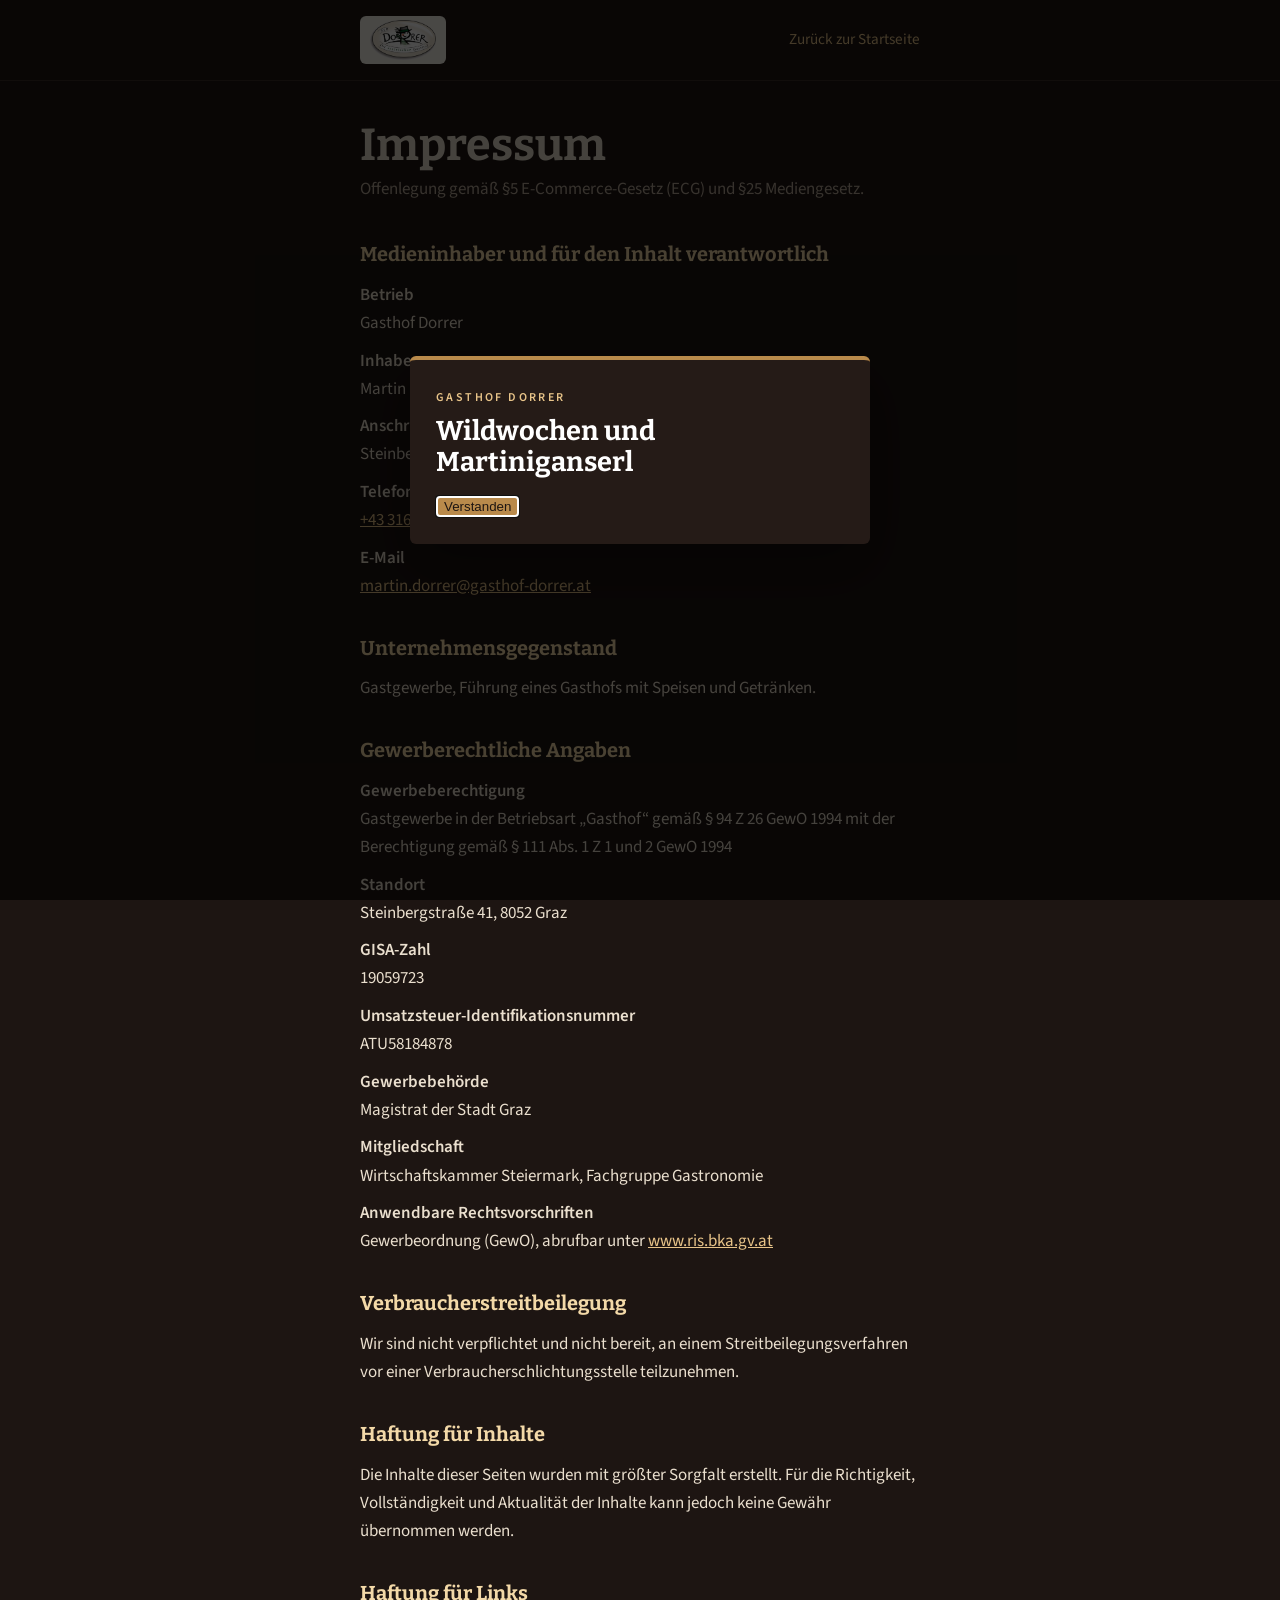
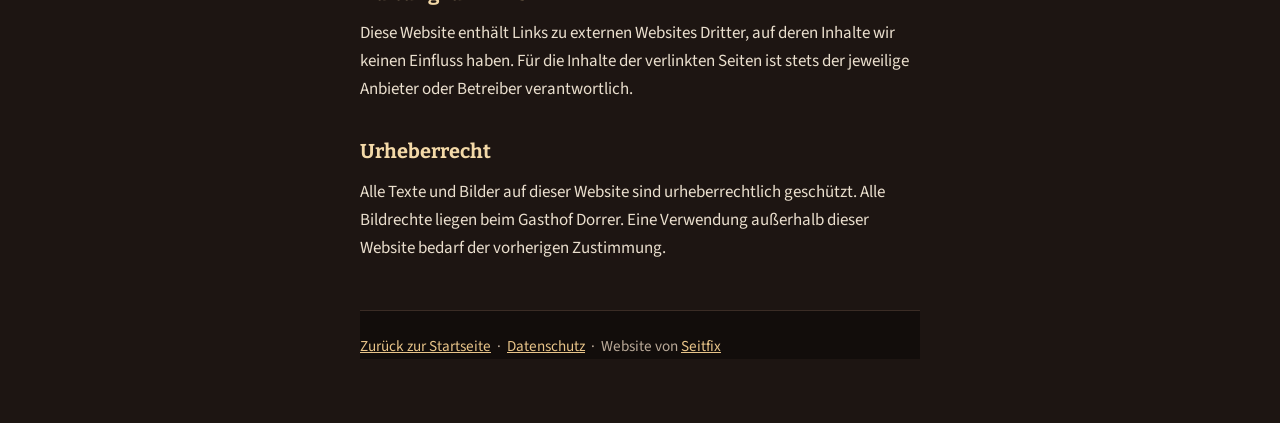
<file: impressum.html>
<!DOCTYPE html>
<html lang="de-AT">
<head>
<meta charset="utf-8">
<meta name="robots" content="noindex, nofollow">
<meta name="viewport" content="width=device-width, initial-scale=1">
<title>Impressum | Gasthof Dorrer</title>
<style>
@font-face{font-family:'Bitter';font-style:normal;font-weight:700;font-display:swap;src:url('assets/fonts/bitter-700.woff2') format('woff2')}
@font-face{font-family:'Source Sans 3';font-style:normal;font-weight:400;font-display:swap;src:url('assets/fonts/source-sans-3-400.woff2') format('woff2')}
@font-face{font-family:'Source Sans 3';font-style:normal;font-weight:600;font-display:swap;src:url('assets/fonts/source-sans-3-600.woff2') format('woff2')}
:root{
  --farbe-primaer:#6d1f28;--farbe-akzent:#b98a4b;--farbe-text:#241a17;
  --farbe-flaeche:#f6f1e8;--farbe-dunkel:#2e211c;--farbe-linie:#d8ccb6;--farbe-gedaempft:#5d4c44;
  --schrift-titel:'Bitter',Georgia,'Times New Roman',serif;
  --schrift-text:'Source Sans 3',-apple-system,BlinkMacSystemFont,'Segoe UI',Helvetica,Arial,sans-serif;
}
*,*::before,*::after{box-sizing:border-box}
body{margin:0;background:var(--farbe-flaeche);color:var(--farbe-text);font-family:var(--schrift-text);font-size:1.0625rem;line-height:1.65}
a{color:var(--farbe-primaer)}
.kopf{border-bottom:1px solid var(--farbe-linie);background:var(--farbe-flaeche)}
.kopf-innen{max-width:75ch;margin:0 auto;padding:1rem 1.25rem;display:flex;align-items:center;justify-content:space-between;gap:1rem;flex-wrap:wrap}
.wortmarke{font-family:var(--schrift-titel);font-weight:700;font-size:1.25rem;color:var(--farbe-primaer);text-decoration:none;line-height:1.1}
.wortmarke img{height:48px;width:auto;display:block}
.zurueck{font-size:.95rem;text-decoration:none;color:var(--farbe-primaer)}
.zurueck:hover{text-decoration:underline}
.inhalt{max-width:75ch;margin:0 auto;padding:2.5rem 1.25rem 4rem}
h1{font-family:var(--schrift-titel);font-weight:700;font-size:clamp(2rem,5vw,2.8rem);line-height:1.1;margin:0 0 .3rem}
.unterzeile{color:var(--farbe-gedaempft);margin:0 0 2.2rem}
h2{font-family:var(--schrift-titel);font-weight:700;font-size:1.25rem;margin:2rem 0 .6rem;color:var(--farbe-primaer)}
p{margin:0 0 1rem}
dl{margin:0 0 1rem}
dt{font-weight:600;margin-top:.6rem}
dd{margin:0}
.platzhalter{background:#f3e3c9;color:#6b4e1f;padding:0 .3rem;border-radius:2px;font-size:.95em}
.hinweis{border-left:4px solid var(--farbe-akzent);background:#fff;padding:.9rem 1.1rem;border-radius:3px;color:var(--farbe-gedaempft);font-size:.95rem;margin:0 0 2rem}
.fuss{border-top:1px solid var(--farbe-linie);margin-top:3rem;padding-top:1.4rem;font-size:.95rem;color:var(--farbe-gedaempft)}
.fuss a{color:var(--farbe-primaer)}

/* Inhalte aus dem Admin */
.karte-gruppe .preis{white-space:nowrap;font-weight:600;color:var(--farbe-primaer);margin-left:.4rem}
.urlaub-zeile{color:var(--farbe-primaer)}
.hinweis-popup{position:fixed;inset:0;z-index:100;display:flex;align-items:center;justify-content:center;padding:20px;background:rgba(36,26,23,.6)}
.hinweis-popup__karte{background:#f6f1e8;max-width:460px;width:100%;border-radius:6px;padding:28px 26px 24px;box-shadow:0 24px 60px rgba(0,0,0,.35);border-top:4px solid #b98a4b}
.hinweis-popup__marke{font-size:.75rem;letter-spacing:.2em;text-transform:uppercase;color:#6d1f28;font-weight:600;margin:0 0 .5rem}
.hinweis-popup__titel{font-family:'Bitter',Georgia,serif;font-weight:700;font-size:1.7rem;line-height:1.15;margin:0 0 .7rem;color:#241a17}
.hinweis-popup__text p{margin:0 0 .7rem}
.hinweis-popup__zu{margin-top:.4rem}
</style>
<link rel="stylesheet" href="assets/gemeinsam.css">
</head>
<body class="seite-dunkel">

<header class="kopf">
  <div class="kopf-innen">
    <a class="wortmarke" href="index.html" aria-label="Gasthof Dorrer, zur Startseite"><img src="assets/img/logo-dorrer.png" alt="Gasthof Dorrer" width="770" height="470"></a>
    <a class="zurueck" href="index.html">Zurück zur Startseite</a>
  </div>
</header>

<main class="inhalt">
  <h1>Impressum</h1>
  <p class="unterzeile">Offenlegung gemäß §5 E-Commerce-Gesetz (ECG) und §25 Mediengesetz.</p>


  <h2>Medieninhaber und für den Inhalt verantwortlich</h2>
  <dl>
    <dt>Betrieb</dt>
    <dd>Gasthof Dorrer</dd>
    <dt>Inhaber</dt>
    <dd>Martin Ferdinand Dorrer</dd>
    <dt>Anschrift</dt>
    <dd>Steinbergstraße 41, 8052 Graz, Österreich</dd>
    <dt>Telefon</dt>
    <dd><a href="tel:+43316582647">+43 316 582647</a></dd>
    <dt>E-Mail</dt>
    <dd><a href="mailto:martin.dorrer@gasthof-dorrer.at">martin.dorrer@gasthof-dorrer.at</a></dd>
  </dl>

  <h2>Unternehmensgegenstand</h2>
  <p>Gastgewerbe, Führung eines Gasthofs mit Speisen und Getränken.</p>

  <h2>Gewerberechtliche Angaben</h2>
  <dl>
    <dt>Gewerbeberechtigung</dt>
    <dd>Gastgewerbe in der Betriebsart „Gasthof“ gemäß § 94 Z 26 GewO 1994 mit der Berechtigung gemäß § 111 Abs. 1 Z 1 und 2 GewO 1994</dd>
    <dt>Standort</dt>
    <dd>Steinbergstraße 41, 8052 Graz</dd>
    <dt>GISA-Zahl</dt>
    <dd>19059723</dd>
    <dt>Umsatzsteuer-Identifikationsnummer</dt>
    <dd>ATU58184878</dd>
    <dt>Gewerbebehörde</dt>
    <dd>Magistrat der Stadt Graz</dd>
    <dt>Mitgliedschaft</dt>
    <dd>Wirtschaftskammer Steiermark, Fachgruppe Gastronomie</dd>
    <dt>Anwendbare Rechtsvorschriften</dt>
    <dd>Gewerbeordnung (GewO), abrufbar unter <a href="https://www.ris.bka.gv.at" target="_blank" rel="noopener">www.ris.bka.gv.at</a></dd>
  </dl>

  <h2>Verbraucherstreitbeilegung</h2>
  <p>Wir sind nicht verpflichtet und nicht bereit, an einem Streitbeilegungsverfahren vor einer Verbraucherschlichtungsstelle teilzunehmen.</p>

  <h2>Haftung für Inhalte</h2>
  <p>Die Inhalte dieser Seiten wurden mit größter Sorgfalt erstellt. Für die Richtigkeit, Vollständigkeit und Aktualität der Inhalte kann jedoch keine Gewähr übernommen werden.</p>

  <h2>Haftung für Links</h2>
  <p>Diese Website enthält Links zu externen Websites Dritter, auf deren Inhalte wir keinen Einfluss haben. Für die Inhalte der verlinkten Seiten ist stets der jeweilige Anbieter oder Betreiber verantwortlich.</p>

  <h2>Urheberrecht</h2>
  <p>Alle Texte und Bilder auf dieser Website sind urheberrechtlich geschützt. Alle Bildrechte liegen beim Gasthof Dorrer. Eine Verwendung außerhalb dieser Website bedarf der vorherigen Zustimmung.</p>

  <div class="fuss">
    <a href="index.html">Zurück zur Startseite</a> &nbsp;&middot;&nbsp; <a href="datenschutz.html">Datenschutz</a> &nbsp;&middot;&nbsp; Website von <a href="https://seitfix.at" target="_blank" rel="noopener" title="Webdesign aus Graz">Seitfix</a>
  </div>
</main>

<script src="assets/inhalt.js" defer></script>
</body>
</html>
</file>
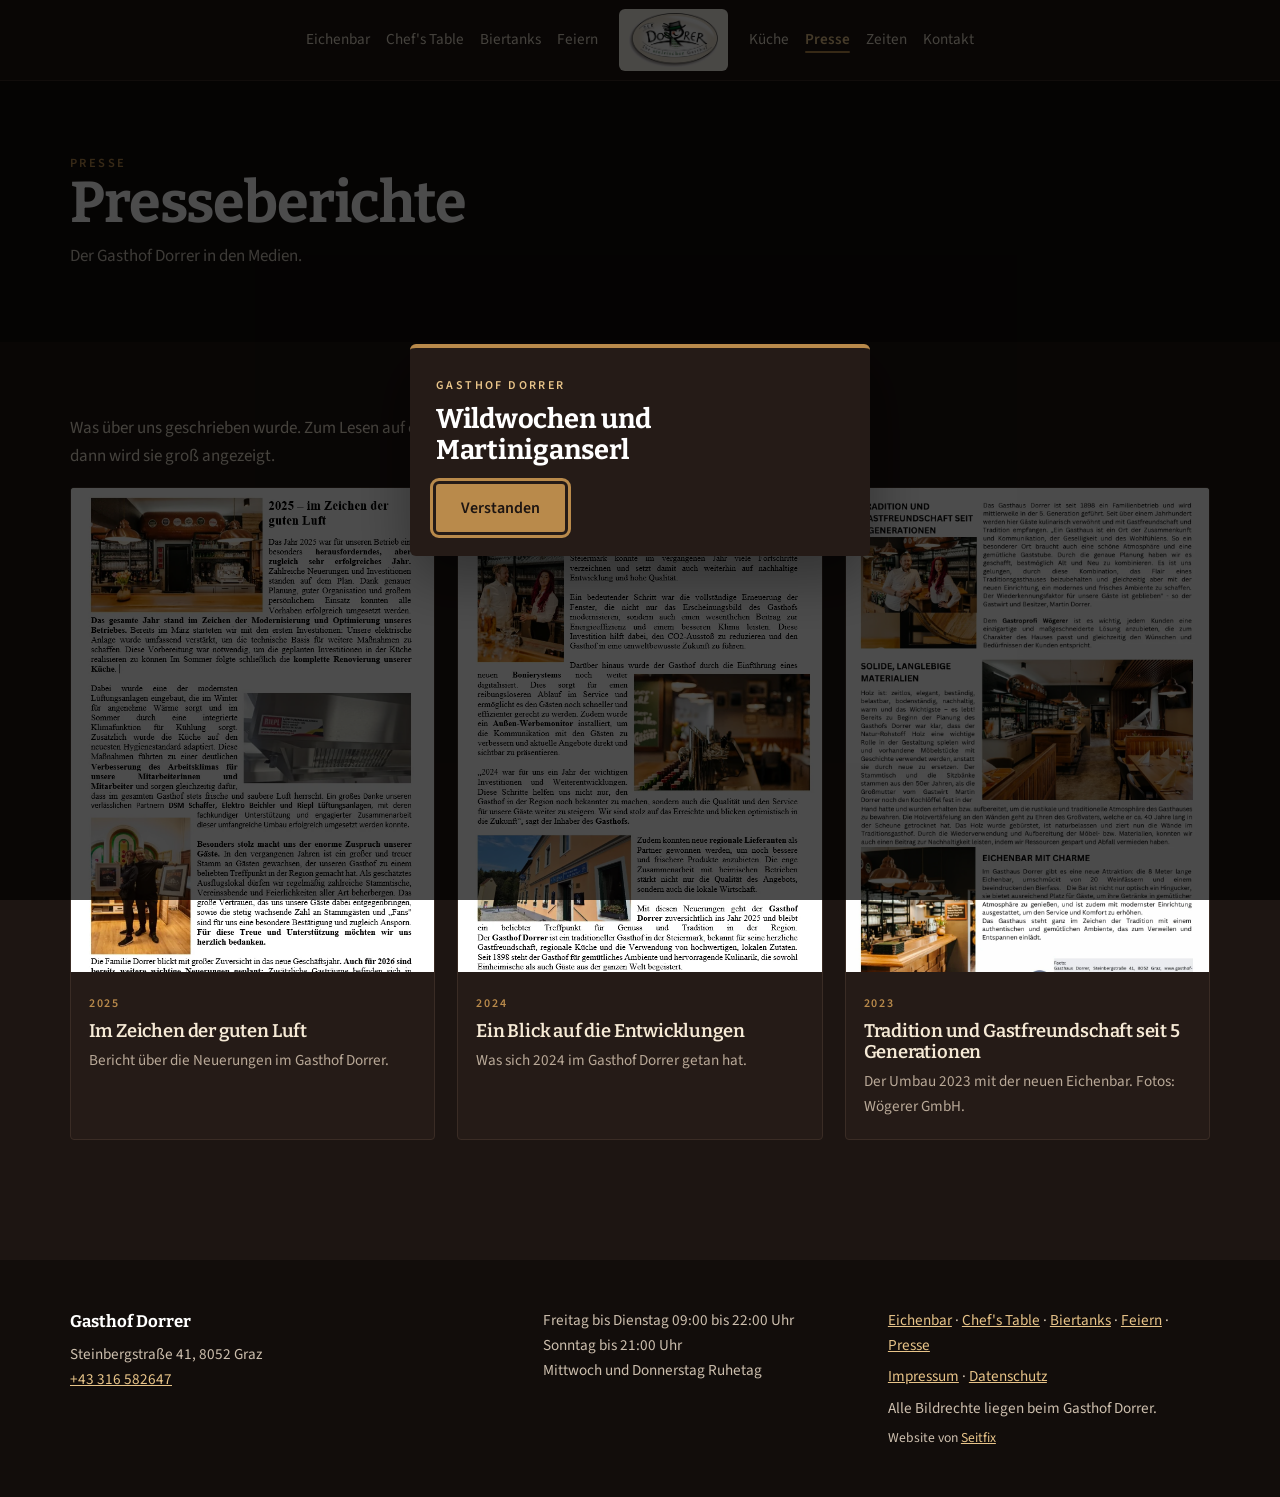
<file: presse.html>
<!DOCTYPE html>
<html lang="de-AT">
<head>
<meta charset="utf-8">
<meta name="robots" content="noindex, nofollow">
<meta name="viewport" content="width=device-width, initial-scale=1">
<title>Presse | Gasthof Dorrer</title>
<meta name="description" content="Presseberichte über den Gasthof Dorrer in Graz.">
<style>
@font-face{font-family:'Bitter';font-style:normal;font-weight:600;font-display:swap;src:url('assets/fonts/bitter-600.woff2') format('woff2')}
@font-face{font-family:'Bitter';font-style:normal;font-weight:700;font-display:swap;src:url('assets/fonts/bitter-700.woff2') format('woff2')}
@font-face{font-family:'Source Sans 3';font-style:normal;font-weight:400;font-display:swap;src:url('assets/fonts/source-sans-3-400.woff2') format('woff2')}
@font-face{font-family:'Source Sans 3';font-style:normal;font-weight:600;font-display:swap;src:url('assets/fonts/source-sans-3-600.woff2') format('woff2')}
:root{
  --farbe-primaer:#6d1f28;--farbe-akzent:#b98a4b;--farbe-text:#241a17;
  --farbe-flaeche:#f6f1e8;--farbe-flaeche-2:#ede4d3;--farbe-dunkel:#2e211c;
  --farbe-linie:#d8ccb6;--farbe-gedaempft:#5d4c44;
  --schrift-titel:'Bitter',Georgia,'Times New Roman',serif;
  --schrift-text:'Source Sans 3',-apple-system,BlinkMacSystemFont,'Segoe UI',Helvetica,Arial,sans-serif;
  --breite:1180px;
}
*,*::before,*::after{box-sizing:border-box}
html{-webkit-text-size-adjust:100%;scroll-behavior:smooth}
@media (prefers-reduced-motion:reduce){html{scroll-behavior:auto}}
body{margin:0;background:var(--farbe-flaeche);color:var(--farbe-text);font-family:var(--schrift-text);font-size:1.0625rem;line-height:1.65;overflow-x:clip}
img{max-width:100%;height:auto;display:block}
a{color:var(--farbe-primaer)}
:focus-visible{outline:3px solid var(--farbe-primaer);outline-offset:3px;border-radius:2px}
h2,h3{font-family:var(--schrift-titel);font-weight:700;line-height:1.15;margin:0 0 1.1rem;letter-spacing:-.01em}
h2{font-size:clamp(1.5rem,3.6vw,2.1rem);color:var(--farbe-primaer)}
h3{font-size:1.15rem;font-weight:600;margin-bottom:.4rem}
p{margin:0 0 1.1rem}
.rand{width:100%;max-width:var(--breite);margin:0 auto;padding:0 1.25rem}
.klein{font-size:.95rem;color:var(--farbe-gedaempft)}
.marke{font-size:.78rem;letter-spacing:.2em;text-transform:uppercase;color:var(--farbe-primaer);margin:0 0 .7rem;font-weight:600}
.knopf{display:inline-flex;align-items:center;justify-content:center;min-height:48px;padding:.7rem 1.5rem;border-radius:3px;border:1px solid transparent;font-family:var(--schrift-text);font-size:1rem;font-weight:600;text-decoration:none;cursor:pointer}
.knopf-voll{background:var(--farbe-primaer);color:#fff8f0}
.knopf-voll:hover{background:#571820}

/* Kopf: Logo mittig, Links links und rechts; bleibt beim Scrollen gleich */
.kopf{border-bottom:1px solid var(--farbe-linie);background:var(--farbe-flaeche)}
.kopf-innen{display:flex;flex-wrap:wrap;align-items:center;justify-content:center;gap:.3rem 1rem;padding:.55rem 0}
.wortmarke{order:0;flex:0 0 100%;display:flex;justify-content:center;line-height:0;text-decoration:none}
.wortmarke img{height:50px;width:auto;display:block}
.hauptnav{display:flex}
.nav-a{order:1}.nav-b{order:2}
.hauptnav ul{list-style:none;display:flex;flex-wrap:wrap;justify-content:center;align-items:center;gap:.2rem 1.1rem;margin:0;padding:0}
.hauptnav a{position:relative;display:inline-flex;align-items:center;min-height:44px;font-size:.95rem;text-decoration:none;color:var(--farbe-text);white-space:nowrap;transition:color .15s ease}
.hauptnav a::after{content:'';position:absolute;left:0;right:0;top:50%;margin-top:.72em;height:2px;background:var(--farbe-akzent);border-radius:2px;transform:scaleX(0);transform-origin:left;transition:transform .22s ease}
.hauptnav a:hover,.hauptnav a:focus-visible{color:var(--farbe-primaer)}
.hauptnav a:hover::after,.hauptnav a:focus-visible::after,.hauptnav a[aria-current=page]::after{transform:scaleX(1)}
.hauptnav a[aria-current=page]{color:var(--farbe-primaer);font-weight:600}
.kopf .tel-knopf{display:none}
@media (min-width:860px){
  .kopf{position:sticky;top:0;z-index:50}
  .kopf-innen{flex-wrap:nowrap;justify-content:center;gap:1.6rem;padding:.55rem 0}
  .nav-a{order:0;flex:0 0 auto;justify-content:flex-end}
  .nav-a ul{flex-wrap:nowrap}
  .wortmarke{order:0;flex:0 0 auto}
  .wortmarke img{height:62px}
  .nav-b{order:0;flex:0 0 auto;justify-content:flex-start}
  .nav-b ul{flex-wrap:nowrap}
}

/* Titelband */
.titel{background:var(--farbe-dunkel);color:#f0e7d9;padding:clamp(2.4rem,6vw,4.5rem) 0}
.titel h1{font-family:var(--schrift-titel);font-weight:700;font-size:clamp(2.2rem,6vw,3.6rem);line-height:1.05;margin:0 0 .5rem;color:#fff;letter-spacing:-.02em}
.titel .marke{color:var(--farbe-akzent)}
.titel p{margin:0;max-width:60ch;color:rgba(240,231,217,.85)}

/* Inhalt */
.inhalt{padding:clamp(2.5rem,6vw,4.5rem) 0}
.block{margin-bottom:clamp(2.2rem,5vw,3.6rem)}
.block:last-child{margin-bottom:0}
.augenmass{max-width:60ch}
.zweispalt{display:grid;gap:2rem;align-items:start}
@media (min-width:820px){.zweispalt{grid-template-columns:1.05fr .95fr;gap:3rem}}
figure{margin:0}
figure img{border-radius:3px;aspect-ratio:3/2;object-fit:cover}
figcaption{font-size:.9rem;color:var(--farbe-gedaempft);padding-top:.5rem}
.ablauf{list-style:none;margin:0;padding:0;display:grid;gap:.9rem;counter-reset:a;max-width:52rem}
.ablauf li{counter-increment:a;display:grid;grid-template-columns:2rem 1fr;gap:.9rem;align-items:start;padding:.7rem 0;border-bottom:1px solid var(--farbe-linie)}
.ablauf li::before{content:counter(a);width:2rem;height:2rem;border-radius:50%;border:1px solid var(--farbe-akzent);color:var(--farbe-primaer);font-weight:700;font-size:.9rem;display:flex;align-items:center;justify-content:center}
.eckdaten{list-style:none;margin:0;padding:0;max-width:40rem}
.eckdaten li{display:flex;justify-content:space-between;gap:1rem;padding:.6rem 0;border-bottom:1px solid var(--farbe-linie)}
.eckdaten li span:first-child{font-weight:600}
.eckdaten li span:last-child{text-align:right;color:var(--farbe-gedaempft)}
.platzhalter{background:#f3e3c9;color:#6b4e1f;padding:0 .3rem;border-radius:2px}
.hinweis{border-left:4px solid var(--farbe-akzent);background:#fff;padding:.9rem 1.1rem;border-radius:3px;color:var(--farbe-gedaempft);font-size:.95rem;margin:0 0 2rem}

/* Fuss */
.fuss{background:var(--farbe-dunkel);color:#cdbfae;padding:3rem 0;font-size:.95rem;margin-top:3rem}
.fuss a{color:#e8c489}
.fuss-raster{display:grid;gap:1.4rem}
@media (min-width:760px){.fuss-raster{grid-template-columns:1.4fr 1fr 1fr}}
.fuss strong{color:#fff;font-family:var(--schrift-titel);font-size:1.05rem}

/* Inhalte aus dem Admin */
.karte-gruppe .preis{white-space:nowrap;font-weight:600;color:var(--farbe-primaer);margin-left:.4rem}
.urlaub-zeile{color:var(--farbe-primaer)}
.hinweis-popup{position:fixed;inset:0;z-index:100;display:flex;align-items:center;justify-content:center;padding:20px;background:rgba(36,26,23,.6)}
.hinweis-popup__karte{background:#f6f1e8;max-width:460px;width:100%;border-radius:6px;padding:28px 26px 24px;box-shadow:0 24px 60px rgba(0,0,0,.35);border-top:4px solid #b98a4b}
.hinweis-popup__marke{font-size:.75rem;letter-spacing:.2em;text-transform:uppercase;color:#6d1f28;font-weight:600;margin:0 0 .5rem}
.hinweis-popup__titel{font-family:'Bitter',Georgia,serif;font-weight:700;font-size:1.7rem;line-height:1.15;margin:0 0 .7rem;color:#241a17}
.hinweis-popup__text p{margin:0 0 .7rem}
.hinweis-popup__zu{margin-top:.4rem}
</style>
<link rel="stylesheet" href="assets/gemeinsam.css">
</head>
<body class="seite-dunkel">

<header class="kopf">
  <div class="rand kopf-innen">
    <nav class="hauptnav nav-a" aria-label="Unterseiten">
      <ul>
        <li><a href="eichenbar.html">Eichenbar</a></li>
        <li><a href="chef-table.html">Chef's Table</a></li>
        <li><a href="biertanks.html">Biertanks</a></li>
        <li><a href="feiern.html">Feiern</a></li>
      </ul>
    </nav>
    <a class="wortmarke" href="index.html" aria-label="Gasthof Dorrer, zur Startseite"><img src="assets/img/logo-dorrer.png" alt="Gasthof Dorrer" width="770" height="470"></a>
    <nav class="hauptnav nav-b" aria-label="Bereiche">
      <ul>
        <li><a href="index.html#kueche">Küche</a></li>
        <li><a href="presse.html" aria-current="page">Presse</a></li>
        <li><a href="index.html#zeiten">Zeiten</a></li>
        <li><a href="index.html#kontakt">Kontakt</a></li>
      </ul>
    </nav>
    <a class="tel-knopf" href="tel:+43316582647"><svg viewBox="0 0 24 24" width="16" height="16" aria-hidden="true"><path d="M6.6 3.5c.5 0 .9.3 1 .8l.8 3a1 1 0 0 1-.28 1L6.5 9.6a12 12 0 0 0 4.9 4.9l1.3-1.6a1 1 0 0 1 1-.28l3 .8c.5.1.8.5.8 1v2.2a2.4 2.4 0 0 1-2.6 2.4A15.6 15.6 0 0 1 4.2 6.1 2.4 2.4 0 0 1 6.6 3.5z" fill="currentColor"/></svg><span>+43 316 582647</span></a>
  </div>
</header>

<section class="titel">
  <div class="rand">
    <p class="marke">Presse</p>
    <h1>Presseberichte</h1>
    <p>Der Gasthof Dorrer in den Medien.</p>
  </div>
</section>

<main class="inhalt">
  <div class="rand">
    <div class="block">
      <p class="augenmass">Was über uns geschrieben wurde. Zum Lesen auf eine Seite tippen, dann wird sie groß angezeigt.</p>
      <ul class="presse-liste">
        <li>
          <a class="seite" href="assets/img/presse-2025.webp"><img src="assets/img/presse-2025.webp" width="635" height="928" loading="lazy" alt="Zeitungsseite: 2025, im Zeichen der guten Luft"></a>
          <div class="text"><span class="jahr-marke">2025</span><h3>Im Zeichen der guten Luft</h3><p>Bericht über die Neuerungen im Gasthof Dorrer.</p></div>
        </li>
        <li>
          <a class="seite" href="assets/img/presse-2024.webp"><img src="assets/img/presse-2024.webp" width="688" height="934" loading="lazy" alt="Zeitungsseite: Ein Blick auf die Entwicklungen 2024 beim Gasthof Dorrer"></a>
          <div class="text"><span class="jahr-marke">2024</span><h3>Ein Blick auf die Entwicklungen</h3><p>Was sich 2024 im Gasthof Dorrer getan hat.</p></div>
        </li>
        <li>
          <a class="seite" href="assets/img/presse-woegerer-2023.webp"><img src="assets/img/presse-woegerer-2023.webp" width="1080" height="1526" loading="lazy" alt="Bericht: Tradition und Gastfreundschaft seit 5 Generationen, Umbau der Eichenbar 2023"></a>
          <div class="text"><span class="jahr-marke">2023</span><h3>Tradition und Gastfreundschaft seit 5 Generationen</h3><p>Der Umbau 2023 mit der neuen Eichenbar. Fotos: Wögerer GmbH.</p></div>
        </li>
      </ul>
    </div>
  </div>
</main>

<footer class="fuss">
  <div class="rand fuss-raster">
    <div>
      <strong>Gasthof Dorrer</strong>
      <p style="margin:.4rem 0 0">Steinbergstraße 41, 8052 Graz<br>
        <a href="tel:+43316582647">+43 316 582647</a></p>
    </div>
    <div>
      <p style="margin:0" data-inhalt="fuss-zeiten">Freitag bis Dienstag 09:00 bis 22:00 Uhr<br>
        Sonntag bis 21:00 Uhr<br>
        Mittwoch und Donnerstag Ruhetag</p>
    </div>
    <div>
      <p style="margin:0 0 .4rem"><a href="eichenbar.html">Eichenbar</a> &middot; <a href="chef-table.html">Chef's Table</a> &middot; <a href="biertanks.html">Biertanks</a> &middot; <a href="feiern.html">Feiern</a> &middot; <a href="presse.html">Presse</a></p>
      <p style="margin:0 0 .4rem"><a href="impressum.html">Impressum</a> &middot; <a href="datenschutz.html">Datenschutz</a></p>
      <p style="margin:0">Alle Bildrechte liegen beim Gasthof Dorrer.</p>
      <p style="margin:.4rem 0 0;font-size:.85rem">Website von <a href="https://seitfix.at" target="_blank" rel="noopener" title="Webdesign aus Graz">Seitfix</a></p>
    </div>
  </div>
</footer>
<div class="bildzoom" id="bildzoom" hidden><img alt=""></div>
<script>
/* Pressebericht groß anzeigen */
(function(){
  var z=document.getElementById('bildzoom'),bild=z.querySelector('img');
  document.querySelectorAll('a.seite').forEach(function(a){
    a.addEventListener('click',function(e){
      e.preventDefault();bild.src=a.getAttribute('href');bild.alt=a.querySelector('img').alt;z.hidden=false;
    });
  });
  function zu(){z.hidden=true;bild.removeAttribute('src');}
  z.addEventListener('click',zu);
  document.addEventListener('keydown',function(e){if(e.key==='Escape'&&!z.hidden)zu();});
})();
</script>
<script src="assets/inhalt.js" defer></script>
</body>
</html>
</file>
<file: assets/gemeinsam.css>
/* GASTHOF DORRER · Dunkles Farbschema für alle Seiten (Wunsch Gasthof, wie Biertanks).
   Wird NACH dem Seiten-CSS geladen und überschreibt nur Farben. */
:root{
  --farbe-primaer:#e8c489;      /* Text-Akzent (Links, Überschriften-Marken) */
  --farbe-rot:#6d1f28;          /* Weinrot für Flächen (Tagesmenü-Band) */
  --farbe-akzent:#b98a4b;
  --farbe-text:#eadfce;
  --farbe-flaeche:#1d1512;
  --farbe-flaeche-2:#251b17;
  --farbe-dunkel:#120d0b;
  --farbe-linie:#3a2c25;
  --farbe-gedaempft:#b9a998;
  color-scheme:dark;
}
body{background:var(--farbe-flaeche);color:var(--farbe-text)}
h2{color:#f3d9a8}
h3{color:#f6ead6}
a{color:#e8c489}
strong{color:#fff3e2}
:focus-visible{outline-color:var(--farbe-akzent)}

/* Kopf und Logo */
.kopf{background:var(--farbe-flaeche);border-bottom-color:var(--farbe-linie)}
.hauptnav a{color:var(--farbe-text)}
.hauptnav a:hover,.hauptnav a:focus-visible,.hauptnav a[aria-current=page],.hauptnav a.aktiv{color:#e8c489}
.wortmarke img{background:#f6f1e8;border-radius:6px;padding:4px 10px}
.titel{background:#120d0b}

/* Knöpfe */
.knopf-voll{background:var(--farbe-akzent);color:#1d1512}
.knopf-voll:hover{background:#cfa060}
.knopf-linie{color:#e8c489;border-color:#5a4538}
.knopf-linie:hover{border-color:#e8c489}

/* Weiße Kästen auf dunkel umstellen */
.hinweis,.tagesmenue-box,.bestaetigung,.fb-box,.sorten li{background:#251b17;color:var(--farbe-text)}
.hinweis{color:#d6c7b3}
.tagesmenue-box strong{color:#f3d9a8}
.tagesmenue-band{background:var(--farbe-rot);color:#fff8f0}
.fb-zustimmung p{color:var(--farbe-gedaempft)}
.platzhalter{background:#4a3a22;color:#f3d9a8}
.karte-gruppe h3,.karte-gruppe .preis,.urlaub-zeile,.jahr,.generationen .jahr,.saison-zeit,.marke{color:#e8c489}

/* Formulare */
.feld input,.feld select,.feld textarea,
.res-form input,.res-form select,.res-form textarea{background:#2a1f1a;color:var(--farbe-text);border-color:#4a3a30}
.res-form{background:var(--farbe-flaeche-2);color:var(--farbe-text)}
.fehler,.res-form .fehler,.res-zustimmung.ungueltig{color:#ff9a8a}
.feld.ungueltig input,.feld.ungueltig select{border-color:#ff9a8a}
.res-zustimmung input{accent-color:var(--farbe-akzent)}

/* Mobile Leiste */
.mobilleiste{background:var(--farbe-dunkel);border-top-color:var(--farbe-linie)}
.mobilleiste a:first-child{color:#e8c489}
.mobilleiste a:last-child{background:var(--farbe-akzent);color:#1d1512}

/* Hinweis-Popup */
.hinweis-popup{background:rgba(0,0,0,.7)}
.hinweis-popup__karte{background:#251b17;color:var(--farbe-text)}
.hinweis-popup__marke{color:#e8c489}
.hinweis-popup__titel{color:#fff}

/* Fuß */
.fuss{background:#120d0b}

/* ---------- Navigation mit 8 Punkten ---------- */
@media (min-width:860px) and (max-width:1099px){
  .kopf-innen{flex-wrap:wrap;gap:.1rem 1.1rem;padding:.45rem 0}
  .wortmarke{flex:0 0 100%;order:0}
  .wortmarke img{height:50px}
  .nav-a{order:1}.nav-b{order:2}
}
@media (min-width:1100px){.kopf-innen{gap:1.3rem}.hauptnav ul{gap:.2rem 1rem}}

/* ---------- Unterseiten: Geschichte, Galerie, Video, Presse ---------- */
.geschichte{max-width:68ch}
.geschichte p{font-size:1.08rem}
.leitsatz{font-family:var(--schrift-titel);font-size:clamp(1.3rem,3vw,1.8rem);line-height:1.3;color:#f3d9a8;border-left:4px solid var(--farbe-akzent);padding:.2rem 0 .2rem 1.2rem;margin:0 0 1rem;max-width:34ch}
.stuecke{list-style:none;margin:0;padding:0;display:grid;gap:1.2rem}
@media (min-width:760px){.stuecke{grid-template-columns:1fr 1fr}}
.stuecke li{background:#251b17;border:1px solid var(--farbe-linie);border-top:3px solid var(--farbe-akzent);border-radius:4px;padding:1.2rem 1.3rem}
.stuecke .generation{display:block;font-size:.75rem;letter-spacing:.16em;text-transform:uppercase;color:var(--farbe-akzent);font-weight:600;margin-bottom:.3rem}
.stuecke h3{font-size:1.2rem;margin-bottom:.5rem}
.stuecke p{margin:0}
.galerie{display:grid;gap:.8rem;grid-template-columns:1fr}
@media (min-width:640px){.galerie{grid-template-columns:1fr 1fr}}
.galerie figure img{width:100%;aspect-ratio:3/2;object-fit:cover;border-radius:4px}
.galerie .breit{grid-column:1/-1}
.galerie .breit img{aspect-ratio:16/8}
.unterschrift{font-family:var(--schrift-titel);color:#f3d9a8;margin-top:1.4rem}
.unterschrift span{display:block;font-family:var(--schrift-text);font-size:.95rem;color:var(--farbe-gedaempft)}
.punkte{margin:0 0 1.2rem;padding-left:1.2rem}
.punkte li{margin:.25rem 0}
.punkte li::marker{color:var(--farbe-akzent)}
.eckzahlen{list-style:none;margin:1.4rem 0;padding:0;display:grid;gap:.8rem;grid-template-columns:repeat(auto-fit,minmax(150px,1fr))}
.eckzahlen li{border:1px solid var(--farbe-linie);border-radius:4px;padding:.9rem 1rem;background:#251b17}
.eckzahlen strong{display:block;font-family:var(--schrift-titel);font-size:1.9rem;line-height:1;color:#f3d9a8;margin-bottom:.3rem}
.eckzahlen span{font-size:.92rem;color:var(--farbe-gedaempft)}
.hochkant{display:grid;gap:1.4rem;align-items:center}
@media (min-width:820px){.hochkant{grid-template-columns:1fr 1fr;gap:3rem}}
.hochvideo{position:relative;max-width:360px;margin:0 auto;border-radius:8px;overflow:hidden;background:#000;box-shadow:0 18px 50px rgba(0,0,0,.5)}
.hochvideo video{display:block;width:100%;height:auto;aspect-ratio:9/16;object-fit:cover}
.rocker{max-width:340px;margin:0 auto}
.rocker img{aspect-ratio:auto;border-radius:6px}
.presse-liste{list-style:none;margin:0;padding:0;display:grid;gap:1.4rem;grid-template-columns:repeat(auto-fit,minmax(240px,1fr))}
.presse-liste li{background:#251b17;border:1px solid var(--farbe-linie);border-radius:4px;overflow:hidden;display:flex;flex-direction:column}
.presse-liste a.seite{display:block;background:#f4efe6;line-height:0}
.presse-liste a.seite img{width:100%;aspect-ratio:3/4;object-fit:cover;object-position:top;border-radius:0;transition:opacity .2s ease}
.presse-liste a.seite:hover img{opacity:.9}
.presse-liste .text{padding:1rem 1.1rem 1.2rem}
.presse-liste .jahr-marke{font-size:.75rem;letter-spacing:.16em;text-transform:uppercase;color:var(--farbe-akzent);font-weight:600}
.presse-liste h3{margin:.25rem 0 .4rem;font-size:1.15rem}
.presse-liste p{margin:0;font-size:.95rem;color:var(--farbe-gedaempft)}
.bildzoom{position:fixed;inset:0;z-index:120;background:rgba(0,0,0,.88);display:flex;align-items:center;justify-content:center;padding:16px;cursor:zoom-out}
.bildzoom img{max-width:100%;max-height:100%;width:auto;height:auto;border-radius:2px;aspect-ratio:auto;object-fit:contain}
.bildzoom[hidden]{display:none}
.discovideo{max-width:760px;border-radius:6px;overflow:hidden;background:#000;box-shadow:0 18px 50px rgba(0,0,0,.45)}
.discovideo video{display:block;width:100%;height:auto;aspect-ratio:16/9;object-fit:cover}

/* ---------- Küche (Startseite) ---------- */
.karte-titel{font-size:1.25rem;margin:var(--abstand-l) 0 1rem;color:#f6ead6}
.karte-gruppe li{padding:.45rem 0}
.karte-gruppe .gericht{font-weight:600;color:#fff3e2}
.karte-gruppe .beschreibung,.spezial-liste .beschreibung{display:block;font-size:.95rem;color:var(--farbe-gedaempft);line-height:1.5}
.mitnehmen{display:flex;flex-wrap:wrap;align-items:center;justify-content:space-between;gap:1rem 2rem;margin-top:var(--abstand-m);padding:1.2rem 1.4rem;border:1px solid var(--farbe-akzent);border-radius:6px;background:#251b17}
.mitnehmen h3{margin:0 0 .2rem;font-size:1.25rem}
.mitnehmen p{margin:0}
.mitnehmen-marke{font-size:.75rem;letter-spacing:.16em;text-transform:uppercase;color:var(--farbe-akzent);font-weight:600}
.spezial{margin-top:var(--abstand-l);border:1px solid var(--farbe-akzent);border-radius:8px;overflow:hidden;background:#120d0b;display:grid}
@media (min-width:900px){.spezial{grid-template-columns:1.1fr .9fr}}
.spezial-text{padding:clamp(1.4rem,3vw,2.4rem)}
.spezial-text h3{font-size:clamp(1.4rem,3vw,1.9rem);color:#f3d9a8;margin-bottom:1rem}
.spezial-liste{list-style:none;margin:0;padding:0}
.spezial-liste li{padding:.7rem 0;border-bottom:1px solid var(--farbe-linie)}
.spezial-liste .gericht{font-family:var(--schrift-titel);font-weight:600;font-size:1.1rem;color:#fff3e2}
.spezial-liste .preis{white-space:nowrap;font-weight:600;color:#e8c489;margin-left:.4rem}
.spezial-montag{margin:1.1rem 0 0;padding:.7rem .9rem;border-left:4px solid var(--farbe-akzent);background:#251b17}
.spezial-bilder{display:grid;gap:2px;grid-template-columns:1fr 1fr;align-content:stretch}
@media (min-width:900px){.spezial-bilder{grid-template-columns:1fr}}
.spezial-bilder figure{margin:0;min-height:0}
.spezial-bilder img{width:100%;height:100%;aspect-ratio:3/2;object-fit:cover;border-radius:0}
/* Spezialitäten: 4 Bilder */
.spezial-bilder{grid-template-columns:1fr 1fr!important;gap:2px;align-content:start}
.spezial-bilder figure{position:relative}
.spezial-bilder .breit{grid-column:1/-1}
.spezial-bilder img{aspect-ratio:1/1;height:auto}
.spezial-bilder .breit img{aspect-ratio:2/1}
.spezial-bilder figcaption{position:absolute;left:0;right:0;bottom:0;padding:1.4rem .8rem .5rem;background:linear-gradient(transparent,rgba(0,0,0,.75));color:#f6ead6;font-size:.85rem;font-weight:600}
/* Gastgeber Martin Dorrer (Fünf Generationen) */
.gastgeber{display:grid;gap:2rem;margin:var(--abstand-m) 0 var(--abstand-l);padding-bottom:var(--abstand-l);border-bottom:1px solid var(--farbe-linie)}
@media (min-width:900px){.gastgeber{grid-template-columns:1.25fr .75fr;gap:3.5rem;align-items:start}.gastgeber-seite{position:sticky;top:120px}}
.gastgeber-text{max-width:66ch}
.gastgeber-titel{font-size:clamp(1.5rem,3.4vw,2.1rem);color:#f3d9a8;margin-bottom:.6rem}
.gastgeber-lead{font-family:var(--schrift-titel);font-size:1.2rem;line-height:1.4;color:#f6ead6}
.gastgeber-zitat{margin:0 0 1.8rem;padding:1.3rem 1.4rem;border-left:4px solid var(--farbe-akzent);background:#120d0b;border-radius:0 6px 6px 0}
.gastgeber-zitat p{font-family:var(--schrift-titel);font-size:1.12rem;line-height:1.45;color:#f6ead6;margin:0 0 .6rem}
.gastgeber-zitat cite{font-style:normal;font-size:.9rem;color:var(--farbe-akzent)}
.stationen-titel{font-size:.78rem;letter-spacing:.18em;text-transform:uppercase;color:var(--farbe-akzent);margin:0 0 .5rem}
.stationen{list-style:none;margin:0;padding:0}
.stationen li{padding:.55rem 0;border-bottom:1px solid var(--farbe-linie)}
.stationen strong{display:block;color:#fff3e2}
.stationen span{display:block;font-size:.92rem;color:var(--farbe-gedaempft)}
/* Philosophie-Kasten (Startseite, Das Haus) */
.philosophie{max-width:760px;margin:var(--abstand-l) auto 0;padding:clamp(1.6rem,4vw,2.6rem);border:1px solid var(--farbe-akzent);border-radius:8px;background:#120d0b;text-align:center;position:relative}
.philosophie::before,.philosophie::after{content:'';position:absolute;inset:8px;border:1px solid rgba(185,138,75,.35);border-radius:5px;pointer-events:none}
.philosophie::after{display:none}
.philosophie h3{font-size:clamp(1.4rem,3.2vw,1.9rem);color:#f3d9a8;margin-bottom:1rem}
.philosophie-spruch{margin:0 auto 1.2rem}
.philosophie-spruch p{font-family:var(--schrift-titel);font-size:clamp(1.15rem,2.6vw,1.45rem);line-height:1.45;color:#fff3e2;margin:0}
.philosophie > p:last-child{max-width:58ch;margin:0 auto;color:var(--farbe-text)}
/* Dorrer FC (Feiern) */
.dorrer-fc{margin-top:1.4rem;padding:1.2rem 1.3rem;border:1px solid var(--farbe-akzent);border-radius:6px;background:#251b17;text-align:left}
.dorrer-fc h3{font-size:1.15rem;color:#f3d9a8;margin-bottom:.6rem;line-height:1.3}
.dorrer-fc p{font-size:.98rem;margin:0 0 .8rem}
.dorrer-fc-schluss{font-family:var(--schrift-titel);color:#fff3e2;margin:0!important}
</file>
